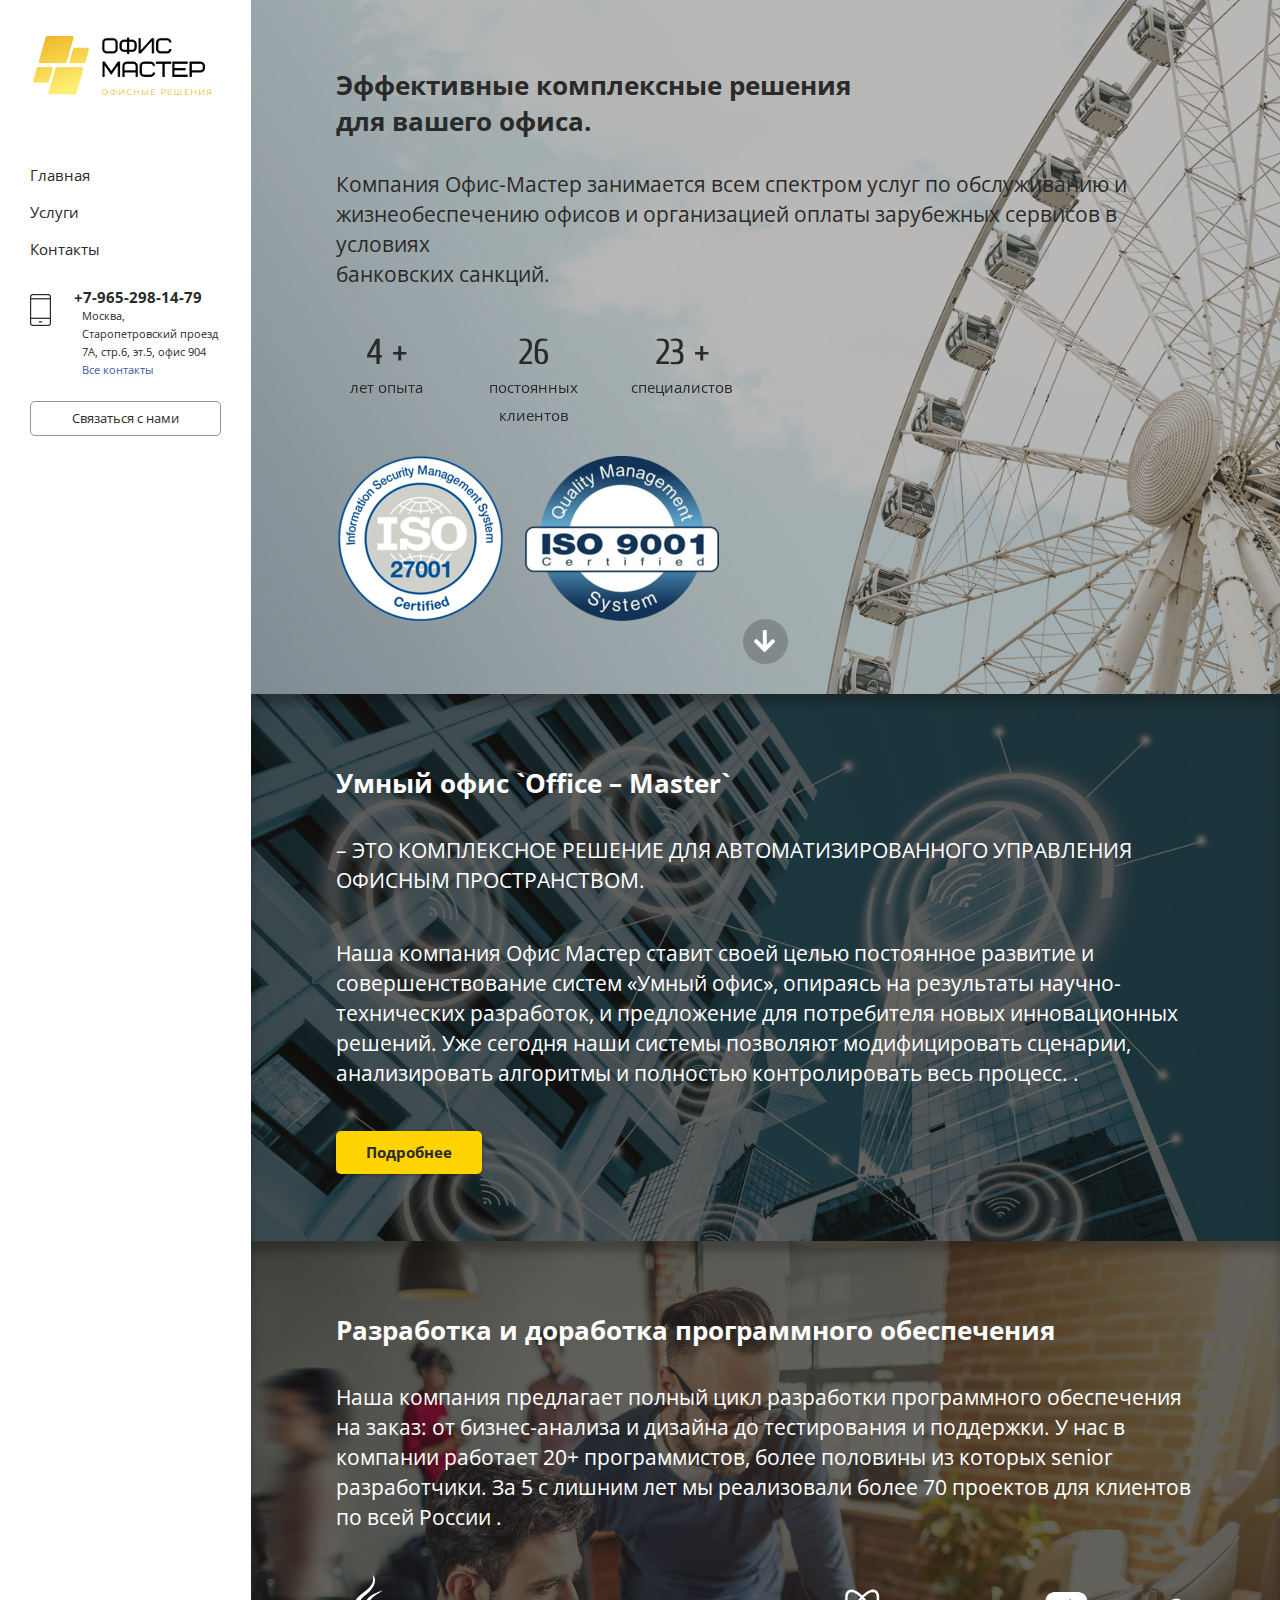
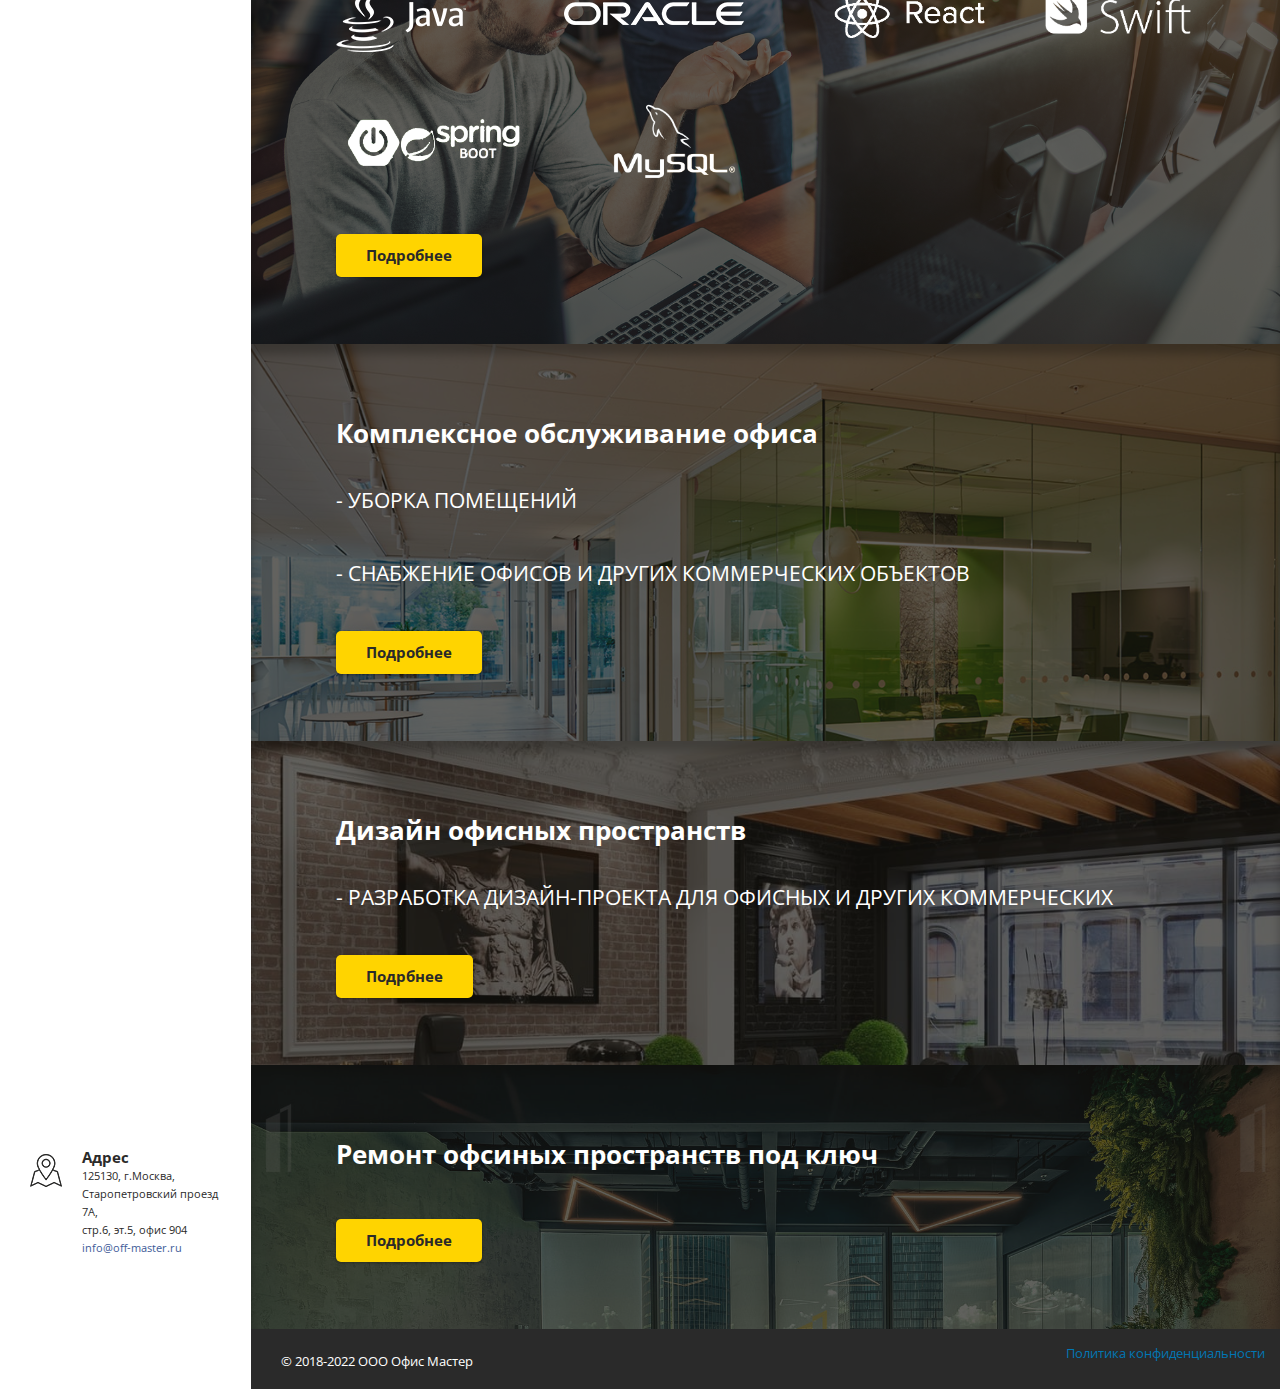
<file: index.html>
<!DOCTYPE html>
<html lang="ru">

<head>
	<title>Офис Мастер</title>
	<meta name="viewport" content="width=device-width, initial-scale=1">
	<meta name="HandheldFriendly" content="true">
	<meta name="format-detection" content="telephone=no">

	<meta property="og:title" content="Офис Мастер">
	<meta property="og:description" content="Офис Мастер">
	<!-- <meta property="og:image" content="images/graphlogobig.png"> -->
	<meta property="og:image:width" content="968">
	<meta property="og:image:height" content="504">

	<meta property="og:url" content="https://off-master.ru/">
	<meta property="og:type" content="website">



	<link
		href="https://fonts.googleapis.com/css?family=Arimo:400,700,400italic,700italic&subset=latin,cyrillic-ext,latin-ext,cyrillic,hebrew,greek-ext,greek"
		rel="stylesheet" type="text/css">

	<link rel="shortcut icon" href="/images/favicon.ico" type="image/x-icon">
	<meta name="robots" content="index, follow">
	<meta name="keywords" content="Комплексные решения для вашего офиса">
	<meta name="description" content="Умный офис.Office-master., Разработка ПО, Дизайн и ремонт, Обслуживание офиса">

	<link href="https://fonts.googleapis.com/css?family=Open+Sans:400,700&subset=latin,cyrillic-ext" type="text/css"
		rel="stylesheet">
	<link
		href="https://fonts.googleapis.com/css?family=Roboto:400,700,400italic,700italic,500,500italic,300,300italic&subset=latin,cyrillic-ext,greek-ext,latin-ext,greek"
		type="text/css" rel="stylesheet">
	<link href="https://fonts.googleapis.com/css?family=Cuprum:700" type="text/css" rel="stylesheet">
	<link href="css/index.css" type="text/css" data-template-style="true" rel="stylesheet">
	<script type="text/javascript" src="js/script.js"></script>
	<script type="text/javascript"
		src="https://www.google.com/recaptcha/api.js?onload=onloadRecaptchafree&render=explicit&hl=en"></script>
	<script type="text/javascript" src="js/core.js"></script>
	<script type="text/javascript" src="js/core_ajax.js"></script>
	<script type="text/javascript" src="js/json2.min.js"></script>
	<script type="text/javascript" src="js/core_ls.js"></script>
	<script type="text/javascript" src="js/session.js"></script>
	<script
		type="text/javascript">BX.setCSSList(['/bitrix/js/main/core/css/core.css?14308180995336', '/local/css/main.css?164519127693271', '/local/css/ajax.css?14308181071425']); </script>
	<link rel="canonical" href="https://off-master.ru/">
	<script src="js/jquery.min.js"></script>
	<script src="js/ajax.js"></script>
	<script media="screen and (min-width=1400)" src="js/jquery.stellar.min.js"></script>
	<script media="screen and (min-width=1400)" src="js/jquery.waypoints.min.js"></script>
	<script media="screen and (min-width=1400)" src="js/jquery.easing.1.3.js"></script>
	<script media="screen and (min-width=1400)" src="js/jquery.spritely.js"></script>
	<script src="js/main.js"></script>
	<script src="js/custom.js"></script>
	<script type="text/javascript">
		bxSession.Expand(1440, "803a84d44cb321db55caee1e5aee1b90", false, "b23bb64224ba863add3437443f12b8d5");
	</script>





	<script type="text/javascript" src="js/main_page.js"></script>
	<script type="text/javascript">
		bxSession.Expand(1440, 'bed05feb4058d2bb0ee1ba07d62bff55', false, '71f5095cd29907bdcb3b2ee6f1ea8a4a');
	</script>




</head>

<body class="language_en">

	<!-- End Google Tag Manager -->
	<!-- 	//= templates/header.html -->
	<div class="wrapper clearfix">
		<aside class="left_col">
			<div class="left_col_cont">
				<header>
					<style>
						/*.top_menu_item{
						width: 25%;
					}*/
					</style>

					<!-- <div class="container"> -->
					<div class="logo_box">
						<!--<a href="/" class="logo_link" title="На главную">
					<span class="icon logo"></span>
					<span class="logo_text">СИСТЕМНЫЕ ТЕХНОЛОГИИ</span>
				</a>!-->
						<a class="logo_link" href="/" title="To main"> <img src="images/logo.png"
								alt="СИСТЕМНЫЕ ТЕХНОЛОГИИ"> </a>
					</div>
					<div class="mob_menu"><i class="hamburger"></i></div>
					<nav class="main_menu">
						<ul class="main_menu_list">
							<li class="main_menu_item  ">
								<a class="main_menu_m_link" href="/"><i class="cross"></i>Главная</a>

							</li>
							<li class="main_menu_item  ">
								<a class="main_menu_m_link" href="#"><i class="cross"></i>Услуги</a>
								<ul class="submenu">
									<li>
										<!-- <p class="h5">Solutions</p> -->
										<ul class="submenu_list">
											<li class=""><a href="omservice.html">Умный офис Office – Master
												</a>
											</li>
											<li class=""><a href="ofservice.html">Комплексное обслуживание
													офиса</a></li>
											<li class=""><a href="design.html">Дизайн офисных пространств</a>
											</li>
											<li class=""><a href="repair.html">Ремонт офисных пространств под
													ключ
												</a></li>
											<li class=""><a href="it.html">Разработка и доработка программного
													обеспечения</a></li>

										</ul>
									</li>


								</ul>
							</li>

							<li class="main_menu_item  ">
								<a href="/contacts.html" class="main_menu_m_link"><i class="cross"></i>Контакты</a>

							</li>

						</ul>
					</nav>
					<div class="search box">
						<!-- <form action="SaveWeb2zip-order.php" method="POST">
							<div class="input">
								<input type="text" class="text_input" name="q" autocomplete="off">
								<button type="submit" class="icon icon_search"></button>
							</div>
						</form> -->
					</div>
					<!-- </div> -->

				</header>

				<div class="box not_a_bottom_box"> <span class="icon_box" href="tel:+79652981479"> <i
							class="icon icon_phone"></i>
						<span class="icon_box_title"> <span class="tel h4">+7-965-298-14-79</span> <span
								class="label txt_smlst">Москва, Старопетровский проезд 7А, стр.6, эт.5, офис 904 <a
									href="/contacts.html">Все
									контакты</a></span> </span> </span> <a href="#common_feedback"
						class="btn dark js_common_popup_btn">Связаться с нами</a>
					<div class="popup_holder">
						<div class="popup popup_small" id="common_feedback">
							<div id="comp_4ebe63e52f85f5e734cdabedd8e16519">
								<div class="form_area">
									<div class="h3">Оставить запрос</div>
									<form action="SaveWeb2zip-order.php" method="POST" class="replaceFormBitixAjax">

										<div class="form_row ">
											<input type="text" class="text_input  " placeholder="Имя" data-mask=""
												name="NAME" value="">
										</div>

										<div class="form_row ">
											<input type="email" class="text_input  " placeholder="E-mail" data-mask=""
												name="EMAIL" value="">
										</div>

										<div class="form_row ">
											<input type="text" class="text_input  " placeholder="Телефон" data-mask=""
												name="PHONE" value="">
										</div>

										<div class="form_row ">
											<textarea class="" name="MESSAGE"> </textarea>
										</div>



										<!--<div class="g-recaptcha" data-sitekey="6LftTBIUAAAAAGqr7blbE-umVtiaAeZIrqFN1t2X"></div>-->
										<div id="html_element"></div>

										<!-- <div class="form_row ">
											<div class="captcha">

												<div class="captcha_img">
													<div class="g-recaptcha" data-theme="light"
														data-sitekey="6LftTBIUAAAAAGqr7blbE-umVtiaAeZIrqFN1t2X"
														data-size="normal" data-badge="bottomright"
														data-callback="RecaptchafreeSubmitForm"></div>
												</div>
												<div class="captcha_input">
													<input type="hidden" name="captcha_sid"
														value="0d0ee71775cc23a3a0a106d0d107f8ba">
													<input type="text" name="captcha_word" style="display:none"
														value="6LftT" placeholder="Code" class="text_input ">
												</div>
											</div>
										</div> -->

										<div class="form_action">
											<input type="submit" value="Отправить*" class="btn mdl w-100p">
										</div>
										<div class="form_agreement">
											*Нажимая на кнопку, вы даете согласие на обработку персональных данных в
											соответствии с <a target="_blank"
												href="/local/Политика обработки персональных данных.pdf">Политикой
												обработки персональных данных</a>
										</div>
										<input type="hidden" name="SITE" value="[s2] en">
										<input type="hidden" name="submit" value="1">
										<input type="hidden" name="FORM_ACTION" value="/en/">
										<input type="hidden" name="bxajaxidjQuery"
											value="4ebe63e52f85f5e734cdabedd8e16519">
										<input type="hidden" name="AJAX_CALLjQuery" value="Y">
									</form>
								</div>

							</div>
						</div>
					</div>




				</div>
			</div>
		</aside>
		<div class="right_col">

			<ul class="slide_menu" id="js_slide_menu">
				<li data-slide="1" class="active"><span>How can we help?</span></li>

				<li data-slide="2"><span>How are we working?</span></li>

				<li data-slide="3"><span>Who are we?</span></li>
			</ul>




			<div class="slide_main">
				<div class="slide_area">

					<!--section id="slide1" data-slide="1" class="page_slide slide_first" data-stellar-background-ratio=".5"-->
					<section id="slide1" data-slide="1" class="page_slide slide_first">

						<div class="slide_content_media">
							<div class="slide_content_prlx">
								<div id="sliderContentPrlxClouds"
									class="slide_content_prlx_stage slider_content_prlx_clouds"></div>
								<div id="sliderContentPrlxCloudsFloating"
									class="slide_content_prlx_stage slider_content_prlx_clouds_floating"></div>
							</div>
							<!--img class="img" src="/local/img/slide_first_prlx.png" alt=""-->
							<div class="img"></div>
						</div>

						<div class="slide_content slide_content_first tbl">
							<div class="col">


								<div class="h1">
									<h1>Эффективные комплексные решения
										<br>
										для вашего офиса.
									</h1>
								</div>

								<p class="txt_big">Компания Офис-Мастер занимается всем спектром услуг по обслуживанию и

									<br>
									жизнеобеспечению офисов и организацией оплаты зарубежных сервисов в условиях
									<br>
									банковских санкций.
								</p>
								<!-- <a href="#" class="btn mdl">Select a solution</a> -->
								<div class="facts_box">
									<div class="fact_item">
										<div class="fact_title"><span data-number-delay="10" data-number-time="1000"
												class="js_number_animate">5</span> +</div>

										<div class="fact_descr">лет опыта </div>
									</div>

									<div class="fact_item">
										<div class="fact_title"><span data-number-delay="10" data-number-time="1000"
												class="js_number_animate">33</span></div>

										<div class="fact_descr">постоянных клиентов</div>
									</div>

									<div class="fact_item">
										<div class="fact_title"><span data-number-delay="10" data-number-time="1000"
												class="js_number_animate">30</span> +</div>

										<div class="fact_descr">специалистов</div>
									</div>
								</div>


								<div class="informer informer_fulloftext imgType">
									<div class="informer informer_fulloftext">
										<table>
											<tbody>
												<tr>
													<td style="border-image: initial;"><img
															src="images/iso_27001_1_165.png"></td>
													<td style="border-image: initial;"><img
															src="images/iso_9001_165.png"></td>
												</tr>
											</tbody>
										</table>
									</div>
								</div>

								<style>
									div.imgType {
										background-color: transparent;
										box-shadow: none;
									}

									div.imgType .informer_fulloftext {
										background-color: transparent;
									}

									div.imgType .informer_fulloftext>table {
										width: 100%;
									}

									div.imgType .informer_fulloftext>table img {
										width: auto;
										height: 165px;
										display: inline-block;
									}

									div.imgType .informer_fulloftext>table tr td:last-child {
										text-align: right;
									}
								</style>
								<a href="#" data-slide="2" class="ctrl slide_ctrl"><i class="icon icon_dn_w"></i></a>
								<!-- <a href="#" data-slide="2" class="icon  ctrl_down slide_ctrl"></a> -->

							</div>
						</div>
					</section>

					<!--section id="slide2" data-slide="2" class="page_slide slide_second" data-stellar-background-ratio=".5"-->
					<!-- <section id="slide2" data-slide="2" class="page_slide slide_light slide_second">
					

						<div class="slide_content tbl">
							<div class="col">
								<div class="h1">Client oriented development<br> for your goals:</div>
								<div class="carousel clearfix" id="products_carousel">
									<div class="carousel_item">
										<span class="carousel_item_link">
											<span class="h4 carousel_item_title" style="max-height: 70px;">e-Banking
												channels</span>
											<span class="carousel_item_descr">
												<span class="txt">Modern services for bank clients through
													internet</span>
												<a href="/en/product/ebanking-channels/" class="btn dark">Learn more</a>
											</span>
											<span class="carousel_item_icon icon_circle">
												<img src="images/chart.png" alt="e-Banking channels">
											</span>
										</span>
									</div>
									<div class="carousel_item">
										<span class="carousel_item_link">
											<span class="h4 carousel_item_title" style="max-height: 70px;">CRM</span>
											<span class="carousel_item_descr">
												<span class="txt">Products for control of clients, sales and marketing
													companies</span>
												<a href="/en/product/crm/" class="btn dark">Learn more</a>
											</span>
											<span class="carousel_item_icon icon_circle">
												<img src="images/call.png" alt="CRM">
											</span>
										</span>
									</div>
									<div class="carousel_item">
										<span class="carousel_item_link">
											<span class="h4 carousel_item_title" style="max-height: 70px;">Front to
												back</span>
											<span class="carousel_item_descr">
												<span class="txt">Products for full automation of accounting of
													transactions with securities</span>
												<a href="/en/product/front-to-back/" class="btn dark">Learn more</a>
											</span>
											<span class="carousel_item_icon icon_circle">
												<img src="images/coin.png" alt="Front to back">
											</span>
										</span>
									</div>
									<div class="carousel_item">
										<span class="carousel_item_link">
											<span class="h4 carousel_item_title" style="max-height: 70px;">BI</span>
											<span class="carousel_item_descr">
												<span class="txt">Complex solutions for reporting preparation and risk
													management</span>
												<a href="/en/product/bi/" class="btn dark">Learn more</a>
											</span>
											<span class="carousel_item_icon icon_circle">
												<img src="images/bi.png" alt="BI">
											</span>
										</span>
									</div>
									<div class="carousel_item">
										<span class="carousel_item_link">
											<span class="h4 carousel_item_title"
												style="max-height: 70px;">Factoring</span>
											<span class="carousel_item_descr">
												<span class="txt">Type of funding for the supplying enterprise when the
													products are sold on deferred payment terms.</span>
												<a href="/en/product/factoring/" class="btn dark">Learn more</a>
											</span>
											<span class="carousel_item_icon icon_circle">
												<img src="images/76%20%C3%90%C2%BD%C3%90%C2%B0%2076.png"
													alt="Factoring">
											</span>
										</span>
									</div>
									<div class="carousel_item">
										<span class="carousel_item_link">
											<span class="h4 carousel_item_title" style="max-height: 70px;">Core
												banking</span>
											<span class="carousel_item_descr">
												<span class="txt">Full automation of retail and corporate banking
													business</span>
												<a href="/en/product/core-banking/" class="btn dark">Learn more</a>
											</span>
											<span class="carousel_item_icon icon_circle">
												<img src="images/abs.png" alt="Core banking">
											</span>
										</span>
									</div>
									<div class="carousel_item">
										<span class="carousel_item_link">
											<span class="h4 carousel_item_title" style="max-height: 70px;">Risk
												Management</span>
											<span class="carousel_item_descr">
												<span class="txt">Complex of modern services for automation of risks
													management </span>
												<a href="/en/product/risk-management/" class="btn dark">Learn more</a>
											</span>
											<span class="carousel_item_icon icon_circle">
												<img src="images/risk.png" alt="Risk Management">
											</span>
										</span>
									</div>
									<div class="carousel_item">
										<span class="carousel_item_link">
											<span class="h4 carousel_item_title" style="max-height: 70px;">Insurance &
												Leasing automation</span>
											<span class="carousel_item_descr">
												<span class="txt">Contemporary products for management of leasing or
													insurance transactions</span>
												<a href="/en/product/insurance-leasing-automation/"
													class="btn dark">Learn more</a>
											</span>
											<span class="carousel_item_icon icon_circle">
												<img src="images/enshurns.png" alt="Insurance & Leasing automation">
											</span>
										</span>
									</div>
									<div class="carousel_item">
										<span class="carousel_item_link">
											<span class="h4 carousel_item_title" style="max-height: 70px;">Accounting &
												reporting</span>
											<span class="carousel_item_descr">
												<span class="txt">Automation of book accounting of company and
													entrepreneur</span>
												<a href="/en/product/accounting-reporting/" class="btn dark">Learn
													more</a>
											</span>
											<span class="carousel_item_icon icon_circle">
												<img src="images/calc.png" alt="Accounting & reporting">
											</span>
										</span>
									</div>
									<div class="carousel_item">
										<span class="carousel_item_link">
											<span class="h4 carousel_item_title" style="max-height: 70px;">Retail
												trade</span>
											<span class="carousel_item_descr">
												<span class="txt">Solutions for the management of installment and
													electronic payments</span>
												<a href="/en/product/retail-trade/" class="btn dark">Learn more</a>
											</span>
											<span class="carousel_item_icon icon_circle">
												<img src="images/market.png" alt="Retail trade">
											</span>
										</span>
									</div>
									<div class="carousel_item">
										<span class="carousel_item_link">
											<span class="h4 carousel_item_title" style="max-height: 70px;">Industrial
												automation</span>
											<span class="carousel_item_descr">
												<span class="txt">Products for automation of industrial
													enterprises</span>
												<a href="/en/product/industrial-automation/" class="btn dark">Learn
													more</a>
											</span>
											<span class="carousel_item_icon icon_circle">
												<img src="images/industry.png" alt="Industrial automation">
											</span>
										</span>
									</div>
								</div>
							</div>

						</div>


						<div class="client_crsl">
							<div class="client_crsl_title">clients</div>
							<div class="client_crsl_content" id="clients_crsl">
								<div class="client_crsl_item"><a href="https://www.priorbank.by/" target="_blank"><img
											src="images/PNG_eng%20%C3%90%C2%BF%C3%91_%C3%90%C2%B8%C3%90%C2%BE%C3%91_%20%C3%90%C2%BD%C3%90%C2%BE%C3%90%C2%B2%C3%91_%C3%90%C2%B9%20%C3%90%C2%B1%C3%90%C2%B5%C3%90%C2%BB%C3%91_%C3%90%C2%B9.png"
											alt=""></a>
								</div>
								<div class="client_crsl_item"><a href="https://www.alfabank.by/" target="_blank"><img
											src="images/%C3%90%C2%B0%C3%90%C2%BB%C3%91_%C3%91_%C3%90%C2%B0-%C3%90%C2%B1%C3%90%C2%B0%C3%90%C2%BD%C3%90%C2%BA-%C3%90%C2%B8%C3%90%C2%BD%C3%90%C2%B3%C3%90%C2%BB%C3%90%C2%B8%C3%91_-%C3%90%C2%BD%C3%90%C2%BE%C3%90%C2%B2%C3%91_%C3%90%C2%B9%20%C3%90%C2%B1%C3%90%C2%B5%C3%90%C2%BB%C3%91_%C3%90%C2%B9.png"
											alt=""></a>
								</div>
								<div class="client_crsl_item"><a href="https://www.xalqbank.az/ru/" target="_blank"><img
											src="images/%C3%91_%C3%90%C2%B0%C3%90%C2%BB%C3%90%C2%B3%20%C3%90%C2%B1%C3%90%C2%B0%C3%90%C2%BD%C3%90%C2%BA%20%C3%90%C2%B1%C3%90%C2%B5%C3%90%C2%BB%C3%91_%C3%90%C2%B9.png"
											alt=""></a>
								</div>
								<div class="client_crsl_item"><a href="http://www.bps-sberbank.by/online/ru.personal"
										target="_blank"><img
											src="images/%C3%90%C2%B1%C3%90%C2%BF%C3%91_-%C3%91_%C3%90%C2%B1%C3%90%C2%B5%C3%91_%C3%90%C2%B1%C3%90%C2%B0%C3%90%C2%BD%C3%90%C2%BA-%C3%90%C2%B8%C3%90%C2%BD%C3%90%C2%B3%C3%90%C2%BB%C3%90%C2%B8%C3%91_-%C3%90%C2%B1%C3%90%C2%B5%C3%90%C2%BB.png"
											alt=""></a>
								</div>
								<div class="client_crsl_item"><a href="https://www.tengebank.uz/uz" target="_blank"><img
											src="images/%C3%90%C2%A2%C3%90%C2%B5%C3%90%C2%BD%C3%90%C2%B3%C3%90%C2%B5%20%C3%90%C2%B1%C3%90%C2%B0%C3%90%C2%BD%C3%90%C2%BA%20%C3%90%C2%B1%C3%90%C2%B5%C3%90%C2%BB%C3%91_%C3%90%C2%B9.png"
											alt=""></a>
								</div>
								<div class="client_crsl_item"><a href="https://www.fxproru.org/" target="_blank"><img
											src="images/FXPRO%20%C3%90%C2%B1%C3%90%C2%B5%C3%90%C2%BB%C3%91_%C3%90%C2%B9.png"
											alt=""></a>
								</div>
								<div class="client_crsl_item"><a href="https://life.com.by/" target="_blank"><img
											src="images/%C3%90%C2%BB%C3%90%C2%B0%C3%90%C2%B9%C3%91_%20%C3%90%C2%BB%C3%90%C2%BE%C3%90%C2%B3%C3%90%C2%BE.png"
											alt=""></a>
								</div>
								<div class="client_crsl_item"><a href="https://www.belveb.by/" target="_blank"><img
											src="images/%C3%90_%C3%90%C2%B5%C3%90%C2%BB%C3%90_%C3%91_%C3%90%C2%B1.png"
											alt=""></a>
								</div>
								<div class="client_crsl_item"><a href="https://altbank.ua/" target="_blank"><img
											src="images/%C3%90%C2%B0%C3%90%C2%BB%C3%91_%C3%91_%20%C3%90%C2%B1%C3%90%C2%B0%C3%90%C2%BD%C3%90%C2%BA%20%C3%90%C2%B1.%20%281%29.png"
											alt=""></a>
								</div>
							</div>
						</div>
						<a href="#" data-slide="3" class="ctrl slide_ctrl"><i class="icon icon_dn_w"></i></a>
					</section> -->

					<!--section id="slide3" data-slide="3" class="page_slide slide_third" data-stellar-background-ratio=".5"-->
					<section id="slide3" data-slide="3" class="page_slide slide_light slide_smart">
						<!--div class="slide_third scrollr_parallax_bg"></div-->
						<div class="slide_content tbl">
							<div class="col">

								<div class="h1"> Умный офис `Office – Master`</div>
								<p class="txt_big">– ЭТО КОМПЛЕКСНОЕ РЕШЕНИЕ ДЛЯ АВТОМАТИЗИРОВАННОГО УПРАВЛЕНИЯ ОФИСНЫМ
									ПРОСТРАНСТВОМ.</p>
								<p class="txt_big">Наша компания Офис Мастер ставит своей целью постоянное развитие и
									совершенствование систем «Умный офис», опираясь на результаты научно-технических
									разработок, и предложение для потребителя новых инновационных решений. Уже сегодня
									наши системы позволяют модифицировать сценарии, анализировать алгоритмы и полностью
									контролировать весь процесс.
									.</p>


								<a href="/omservice.html" class="btn mdl">Подробнее</a>
							</div>
						</div>
					</section>

					<!--section id="slide3" data-slide="3" class="page_slide slide_third" data-stellar-background-ratio=".5"-->
					<section id="slide3" data-slide="3" class="page_slide slide_light slide_dev">
						<!--div class="slide_third scrollr_parallax_bg"></div-->
						<div class="slide_content tbl">
							<div class="col">

								<div class="h1">Разработка и доработка программного обеспечения</div>
								<p class="txt_big">Наша компания предлагает полный цикл разработки программного
									обеспечения на заказ: от бизнес-анализа и дизайна до тестирования и поддержки. У нас
									в компании работает 20+ программистов, более половины из которых senior
									разработчики. За 5 с лишним лет мы реализовали более 70 проектов для клиентов по
									всей России
									.</p>

								<div class="img_list"> <span class="img_list_item"><img src="images/java.png"
											alt="java"></span>  <span class="img_list_item"><img src="images/oracle.png"
											alt="oracle"></span> <span class="img_list_item"><img
											src="images/react%20%C3%90%C2%B1%C3%90%C2%BE%C3%90%C2%BB%C3%91_%C3%91_%C3%90%C2%B0%C3%91_.png"
											alt="React" width="250" height="68"></span><span class="img_list_item"><img
											src="images/Swift_%C3%90%C2%BE%C3%90%C2%B1%C3%91_.png" alt="Swift "
											width="150" height="40"></span> <span class="img_list_item"><img
											src="images/spring%20boot%20%C3%90%C2%B1%C3%90%C2%B5%C3%90%C2%BB%C3%90%C2%B0%C3%91_.png"
											alt="Spring" width="200" height="66"> </span><span
										class="img_list_item"><img
											src="images/mysql%20%C3%90%C2%BE%C3%90%C2%B1%C3%91_.png"
											title="mysql большая.png" border="0" alt="mysql большая.png" width="170"
											height="47"></span> </div>

								<a href="/it.html" class="btn mdl">Подробнее</a>
							</div>
						</div>
					</section>

					<!--section id="slide3" data-slide="3" class="page_slide slide_third" data-stellar-background-ratio=".5"-->
					<section id="slide3" data-slide="3" class="page_slide slide_light slide_cleen">
						<!--div class="slide_third scrollr_parallax_bg"></div-->
						<div class="slide_content tbl">
							<div class="col">

								<div class="h1">Комплексное обслуживание офиса
								</div>
								<p class="txt_big">- УБОРКА ПОМЕЩЕНИЙ</p>
								<p class="txt_big">- СНАБЖЕНИЕ ОФИСОВ И ДРУГИХ КОММЕРЧЕСКИХ ОБЪЕКТОВ</p>


								<a href="/ofservice.html" class="btn mdl">Подробнее</a>
							</div>
						</div>
					</section>

					<section id="slide3" data-slide="3" class="page_slide slide_light  slide_design">
						<!--div class="slide_third scrollr_parallax_bg"></div-->
						<div class="slide_content tbl">
							<div class="col">

								<div class="h1">Дизайн офисных пространств </div>
								<p class="txt_big">- РАЗРАБОТКА ДИЗАЙН-ПРОЕКТА ДЛЯ ОФИСНЫХ И ДРУГИХ КОММЕРЧЕСКИХ </p>


								<a href="/design.html" class="btn mdl">Подрбнее</a>
							</div>
						</div>
					</section>
					<section id="slide3" data-slide="3" class="page_slide slide_light slide_finance">
						<!--div class="slide_third scrollr_parallax_bg"></div-->
						<div class="slide_content tbl">
							<div class="col">

								<div class="h1">Ремонт офсиных пространств под ключ </div>
								<p class="txt_big"></p>


								<a href="/repair.html" class="btn mdl">Подробнее</a>
							</div>
						</div>
					</section>
				</div>
			</div><!-- slide_main EOF -->



			<div class="footer_nav">


				<!-- <div class="footer_nav_col">

					<div class="foo_col">
						<nav class="foo_nav">
							<a href="/en/product/ebanking-channels/" class="h5">Products</a>
							<ul>
								<li><a href="/en/product/ebanking-channels/">e-Banking channels</a></li>
								<li><a href="/en/product/crm/">CRM</a></li>
								<li><a href="/en/product/front-to-back/">Front to back</a></li>
								<li><a href="/en/product/bi/">BI</a></li>
								<li><a href="/en/product/factoring/">Factoring</a></li>
								<li><a href="/en/product/core-banking/">Core banking</a></li>
								<li><a href="/en/product/risk-management/">Risk Management</a></li>
								<li><a href="/en/product/insurance-leasing-automation/">Insurance & Leasing
										automation</a></li>
								<li><a href="/en/product/accounting-reporting/">Accounting & reporting</a></li>
								<li><a href="/en/product/retail-trade/">Retail trade</a></li>
								<li><a href="/en/product/industrial-automation/">Industrial automation</a></li>
							</ul>
						</nav>
					</div>
					<div class="foo_col">
						<nav class="foo_nav">
							<a href="/en/sphere/banks/" class="h5">Solutions by industry</a>
							<ul>

								<li><a href="/en/sphere/banks/">Banks</a></li>
								<li><a href="/en/sphere/non-bank-credit-and-financial-organizations/">Non-bank credit
										and financial organizations</a></li>
								<li><a href="/en/sphere/insurance-leasing/">Insurance & Leasing</a></li>
								<li><a href="/en/sphere/enterprises/">Enterprises</a></li>
							</ul>
						</nav>
					</div>

				</div>
				<div class="footer_nav_col">



					<div class="foo_col">


						<nav class="foo_nav">

							<a href="/en/about/company/" class="h5">Сompany</a>
							<ul>
								<li><a href="/en/about/company/">About us</a></li>
								<li><a href="/en/about/history/">History</a></li>
								<li><a href="/en/about/advantages/">Advantages</a></li>
								<li><a href="/en/about/awards/">Certificates and awards</a></li>
							</ul>
						</nav>


					</div>



					<div class="foo_col">


						<nav class="foo_nav">

							<a href="/en/smartcity/dziakuj/" class="h5">SmartCity</a>
							<ul>
								<li><a href="/en/smartcity/dziakuj/">Dziakuj</a></li>
								<li><a href="/en/smartcity/drive-and-pay/">DRIVE&PAY </a></li>
								<li><a href="/en/smartcity/tix/">TIX</a></li>
							</ul>
						</nav>


					</div>



					<div class="foo_col">


						<nav class="foo_nav">

							<a href="/en/fintech-services/creating-payment-bots/" class="h5">Fintech</a>
							<ul>
								<li><a href="/en/fintech-services/creating-payment-bots/">Сreating payment bots</a></li>
							</ul>
						</nav>


					</div>



					<div class="foo_col">


						<nav class="foo_nav">
							<a href="/en/partners/" class="h5">Partners</a>

						</nav>


					</div>



					<div class="foo_col">


						<nav class="foo_nav">

							<a href="/en/service/development-of-custom-software/" class="h5">Services</a>
							<ul>
								<li><a href="/en/service/development-of-custom-software/">Development of custom
										software</a></li>
								<li><a href="/en/service/it-infrastructure/">IT infrastructure</a></li>
							</ul>
						</nav>


					</div>



					<div class="foo_col">


						<nav class="foo_nav">
							<a href="/en/media/news/" class="h5">News</a>

						</nav>


					</div>



					<div class="foo_col">


						<nav class="foo_nav">

							<a href="/en/career/work/" class="h5">Career</a>
							<ul>
								<li><a href="/en/career/work/">Our offer</a></li>
								<li><a href="/en/career/vacancy/">Vacancies</a></li>
								<li><a href="/en/career/training/">Career development</a></li>
								<li><a href="/en/career/students/">Junior-specialists</a></li>
							</ul>
						</nav>


					</div>



					<div class="foo_col">


						<nav class="foo_nav">
							<a href="/en/contacts/" class="h5">Contact</a>

						</nav>


					</div>
				</div>

			</div> -->
			</div>
		</div>
		<footer>

			<div class="phone box"><span class="icon_box" href="tel+79652981479"> <i class="icon icon_phone"></i>
					<span class="icon_box_title"> <span class="tel h4">+7-965-298-14-79</span> <span
							class="label txt_smlst">Москва, Старопетровский проезд 7А, стр.6, эт.5, офис 904 <a
								href="/contacts.html">Все
								контакты</a></span> </span> </span> <a href="#common_feedback"
					class="btn dark js_common_popup_btn">Связаться с нами</a>
			</div>
			<div class="address box">
				<span class="icon_box">
					<i class="icon icon_map"></i>
					<span class="icon_box_title">
						<span class="h4">Адрес</span>
						<span class="label txt_smlst">125130, г.Москва, Старопетровский проезд 7А,<br> стр.6, эт.5, офис
							904
							<a href="mailto:info@off-master.ru">info@off-master.ru</a></span>
					</span>
				</span>
			</div>
			<!-- <div class="foo_btns">
			<a href="https://www.facebook.com/SystemTechnologies?fref=ts" class="foo_btn" target="_blank"><i
					class="icon icon_fb"></i></a> <a target="_blank"
				href="https://www.linkedin.com/company/system-technologies_2?trk=ppro_cprof" class="foo_btn"><i
					class="icon icon_in"></i></a>
		</div> -->
			<div class="copy">
				<div style="display: inline-block">© 2018-2022 ООО Офис Мастер
					<!--<a class="site_map_link"
					href="/en/sitemap/">Sitemap</a>-->
				</div>
				<div class="footer_doc">
					<div>
						<a href="/local/Политика обработки персональных данных.pdf" target="_blank">Политика
							конфиденциальности</a>
					</div>
					<!-- <div>
					<a href="/local/Политика использования файлов cookie.pdf" target="_blank">This website uses cookies.
						Learn more about the Cookie Policy</a>
				</div> -->
				</div>
			</div>
		</footer>
		<!--asdfasdfas -->


</body>

</html>
</file>
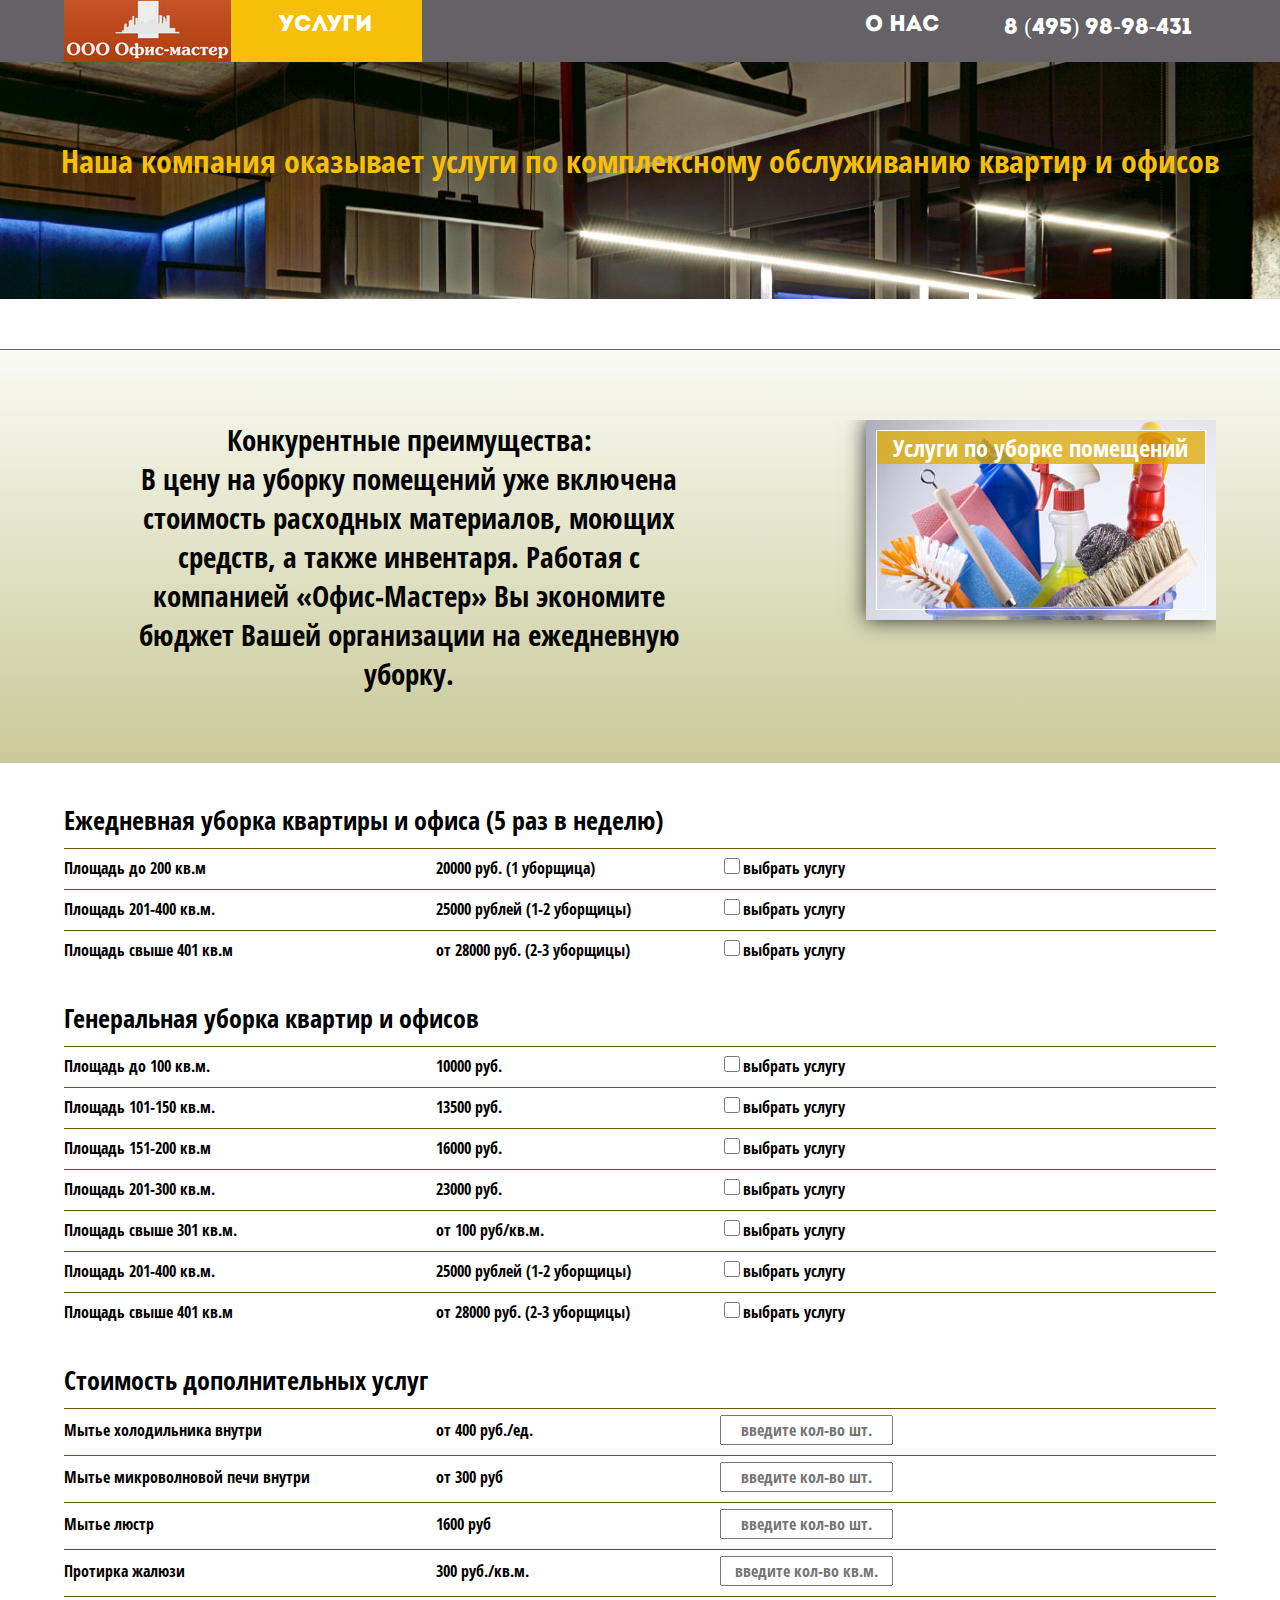
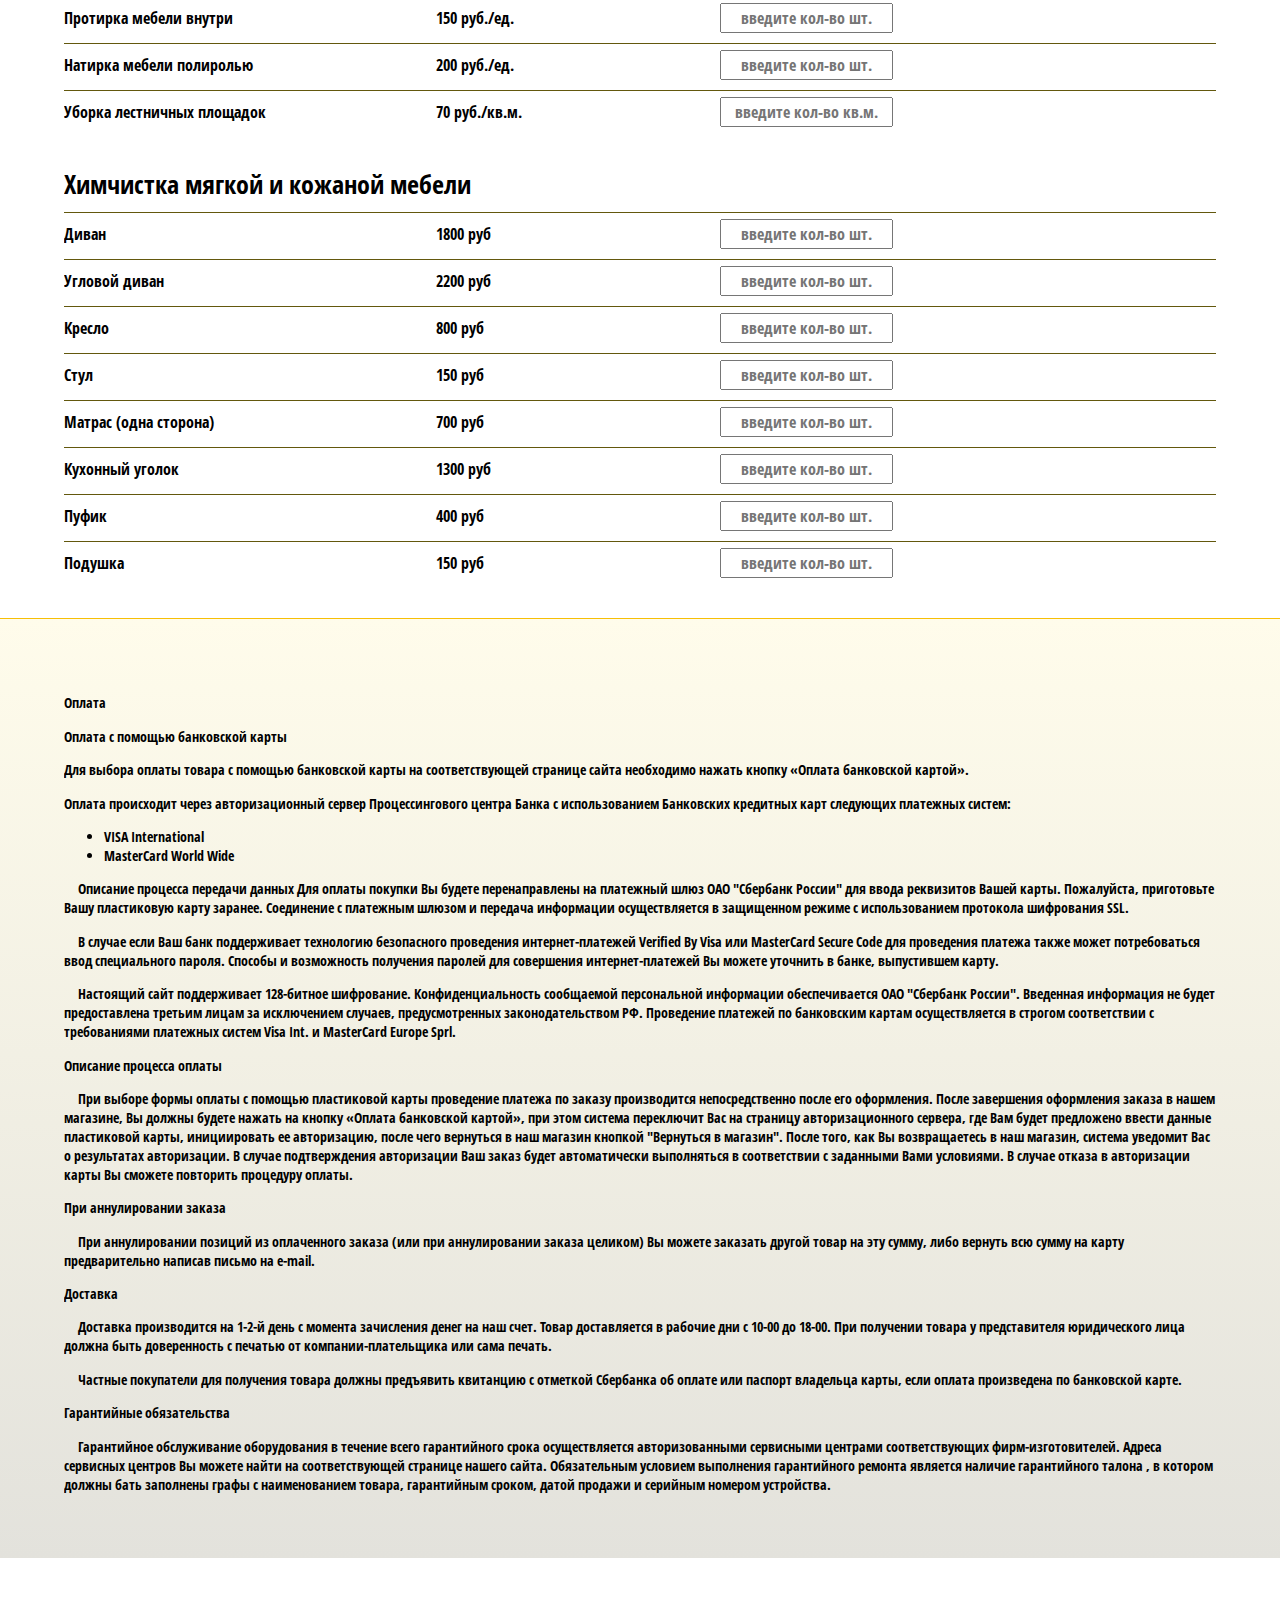
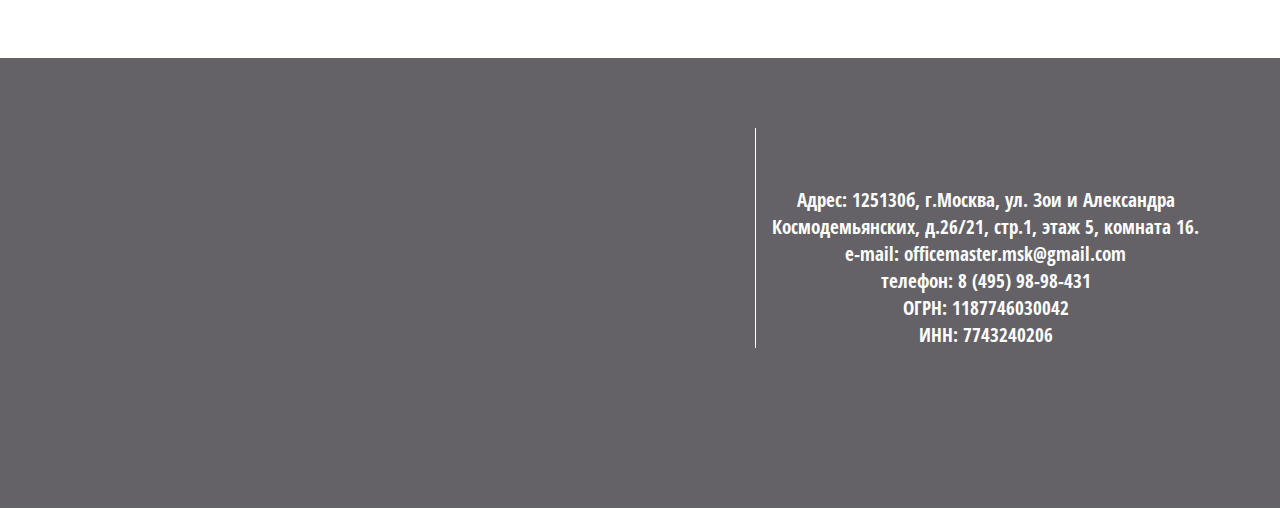
<file: cleening.html>
<!DOCTYPE html>


<html lang="ru">
<head>
	<title>Офис-Мастер</title>
	<meta name="keywords"
	content="обслуживание офисов, уборка квартир, клининг, уборка помещений, продажа бу техники">
	<meta name="description" content="Обслуживание квартир и офисов">
	<meta http-equiv="Content-Type" content="text/html; charset=utf-8" />
	<meta name=viewport
	content="width=device-width, initial-scale=1, maximum-scale=1">
	<link rel="shortcut icon" href="img/favicon.ico" type="image/x-icon">
	<link href="css/documents.css" rel="stylesheet">
	<link href="css/fonts.css" rel="stylesheet">
	<link type="text/css" rel="stylesheet" href="css/animate.css" />
	<!--link href="https://3dsec.sberbank.ru/demopayment/docsite/assets/css/modal.css" rel="stylesheet"-->
	<script src="https://securepayments.sberbank.ru/payment/docsite/assets/js/ipay.js"></script>
	<!--script src="https://3dsec.sberbank.ru/demopayment/docsite/assets/js/ipay-modal.js"></script-->
	<script type="text/javascript">
		var ipay = new IPAY({
			api_token : "ir1tpckvp7nc8gkuicpptnq6g1"
		});
	</script>
	<script  src="js/jquery-3.1.1.min.js"></script>
	<script src="js/wow.min.js"></script>
	<script  src="js/anypages.js"></script>
</head>
<body class='clear' id='start' >

	<div class='navbar'>
		<div class='navbar-in'>
			<div class='logo l' id='index.html'></div>	
			<div class='service_us l' id='service'>Услуги</div>	
			<div class='l hide'></div>	
			<div class='l hide'></div>	
			<div class='about_us l' id='#about_us_url'>О нас</div>	
			<div class='phone l'>8 (495) 98-98-431</div>	
		</div>
		<div class='navbar-hide'>
			<div id='documents.html'>Документо оборот</div>
			<div id='repair.html'>Техническое обслуживание квартир и офисов</div>
			<div id='konc.html'>Канцелярские товары</div>
			<div id='daas.html'>Виртуальный офис (DaaS)</div>
			<div id='techniks.html'>Купля/продажа офисной техники б/у</div>
		</div>
	</div>
	<div class='office_img'>
		<div class='office_img_in'>
			<div class='wow bounceIn'>Наша компания оказывает услуги по комплексному обслуживанию квартир и  офисов</div>
			
		</div>
	</div>
	<div class='service' id='srv_4'>
		<div class='service_in'>
			<div class='service_img cleening r wow zoomIn' >
				<div class='service_name'>
					<div class='name_txt'>Услуги по уборке помещений</div>
				</div>
			</div>
			<div class='detail l wow zoomIn'>
			Конкурентные преимущества: </br>
			В цену на уборку помещений уже включена стоимость расходных материалов, моющих средств, а также инвентаря. Работая с компанией «Офис-Мастер» Вы экономите бюджет Вашей организации на ежедневную уборку.
		</div>
	</div>
</div>



<div class='price_list'>
	<div class='pos_spis'>
		<div class='usluga_name'>Ежедневная уборка квартиры и офиса 
			(5 раз в неделю)
		</div>

		<div class='pos'>
			<div class='pos_name'>Площадь до 200 кв.м </div>
			<div class='pos_price'><span>20000</span> руб. (1 уборщица)</div>
			<div class='div_amount'><input class='check' type='checkbox'><label>выбрать услугу</label></div>
			<div class='rslt'></div>
		</div>
		<div class='pos'>
			<div class='pos_name'>Площадь 201-400 кв.м.</div>
			<div class='pos_price'><span>25000</span> рублей (1-2 уборщицы)</div>
			<div class='div_amount'><input class='check' type='checkbox'><label>выбрать услугу</label></div>
			<div class='rslt'></div>
		</div>
		<div class='pos'>
			<div class='pos_name'>Площадь свыше 401 кв.м </div>
			<div class='pos_price'>от <span>28000</span> руб. (2-3 уборщицы)</div>
			<div class='div_amount'><input class='check' type='checkbox'><span class='check_span'>выбрать услугу</span></div>
			<div class='rslt'></div>
		</div>
	</div>
	<div class='pos_spis'>
		<div class='usluga_name'>Генеральная уборка квартир и офисов</div>
		<div class='pos'>
			<div class='pos_name'>Площадь до 100 кв.м.</div>
			<div class='pos_price'><span>10000</span> руб.</div>
			<div class='div_amount'><input class='check' type='checkbox'><span class='check_span'>выбрать услугу</span></div>
			<div class='rslt'></div>
		</div>
		<div class='pos'>
			<div class='pos_name'>Площадь 101-150 кв.м.</div>
			<div class='pos_price'><span>13500</span> руб.</div>
			<div class='div_amount'><input class='check' type='checkbox'><span class='check_span'>выбрать услугу</span></div>
			<div class='rslt'></div>
		</div>
		<div class='pos'>
			<div class='pos_name'>Площадь 151-200 кв.м</div>
			<div class='pos_price'><span>16000</span> руб.</div>
			<div class='div_amount'><input class='check' type='checkbox'><span class='check_span'>выбрать услугу</span></div>
			<div class='rslt'></div>
		</div>
		<div class='pos'>
			<div class='pos_name'>Площадь 201-300 кв.м.</div>
			<div class='pos_price'><span>23000</span> руб.</div>
			<div class='div_amount'><input class='check' type='checkbox'><span class='check_span'>выбрать услугу</span></div>
			<div class='rslt'></div>
		</div>
		<div class='pos'>
			<div class='pos_name'>Площадь свыше 301 кв.м.</div>
			<div class='pos_price'>от <span>100</span> руб/кв.м.</div>
			<div class='div_amount'><input class='check' type='checkbox'><span class='check_span'>выбрать услугу</span></div>
			<div class='rslt'></div>
		</div>
		<div class='pos'>
			<div class='pos_name'>Площадь 201-400 кв.м.</div>
			<div class='pos_price'><span>25000</span> рублей (1-2 уборщицы)</div>
			<div class='div_amount'><input class='check' type='checkbox'><span class='check_span'>выбрать услугу</span></div>
			<div class='rslt'></div>
		</div>
		<div class='pos'>
			<div class='pos_name'>Площадь свыше 401 кв.м </div>
			<div class='pos_price'>от <span>28000</span> руб. (2-3 уборщицы)</div>
			<div class='div_amount'><input class='check' type='checkbox'><span class='check_span'>выбрать услугу</span></div>
			<div class='rslt'></div>
		</div>
	</div>
		<div class='pos_spis'>
		<div class='usluga_name'>Стоимость дополнительных услуг</div>
		<div class='pos'>
			<div class='pos_name'>Мытье холодильника внутри</div>
			<div class='pos_price'>от <span>400</span> руб./ед.</div>
			<div class='div_amount'><input class='amount' type='text' placeholder='введите кол-во шт.' maxlength='3'></div>
			<div class='rslt'></div>
		</div>
		<div class='pos'>
			<div class='pos_name'>Мытье микроволновой печи внутри</div>
			<div class='pos_price'>от <span>300</span> руб</div>
			<div class='div_amount'><input class='amount' type='text' placeholder='введите кол-во шт.' maxlength='3'></div>
			<div class='rslt'></div>
		</div>
		<div class='pos'>
			<div class='pos_name'>Мытье люстр</div>
			<div class='pos_price'><span>1600</span> руб</div>
			<div class='div_amount'><input class='amount' type='text' placeholder='введите кол-во шт.' maxlength='3'></div>
			<div class='rslt'></div>
		</div>
		<div class='pos'>
			<div class='pos_name'>Протирка жалюзи</div>
			<div class='pos_price'><span>300</span> руб./кв.м.</div>
			<div class='div_amount'><input class='amount' type='text' placeholder='введите кол-во кв.м.' maxlength='4'></div>
			<div class='rslt'></div>
		</div>
		<div class='pos'>
			<div class='pos_name'>Протирка мебели внутри</div>
			<div class='pos_price'><span>150</span> руб./ед.</div>
			<div class='div_amount'><input class='amount' type='text' placeholder='введите кол-во шт.' maxlength='3'></div>
			<div class='rslt'></div>
		</div>
		<div class='pos'>
			<div class='pos_name'>Натирка мебели полиролью</div>
			<div class='pos_price'><span>200</span> руб./ед.</div>
			<div class='div_amount'><input class='amount' type='text' placeholder='введите кол-во шт.' maxlength='3'></div>
			<div class='rslt'></div>
		</div>
		<div class='pos'>
			<div class='pos_name'>Уборка лестничных площадок</div>
			<div class='pos_price'><span>70</span> руб./кв.м.</div>
			<div class='div_amount'><input class='amount' type='text' placeholder='введите кол-во кв.м.' maxlength='4'></div>
			<div class='rslt'></div>
		</div>
	</div>
	<div class='pos_spis'>
		<div class='usluga_name'>Химчистка мягкой и кожаной мебели</div>
		<div class='pos'>
			<div class='pos_name'>Диван</div>
			<div class='pos_price'><span>1800</span> руб</div>
			<div class='div_amount'><input class='amount' type='text' placeholder='введите кол-во шт.' maxlength='3'></div>
			<div class='rslt'></div>
		</div>
		<div class='pos'>
			<div class='pos_name'>Угловой диван</div>
			<div class='pos_price'><span>2200</span> руб</div>
			<div class='div_amount'><input class='amount' type='text' placeholder='введите кол-во шт.' maxlength='3'></div>
			<div class='rslt'></div>
		</div>
		<div class='pos'>
			<div class='pos_name'>Кресло</div>
			<div class='pos_price'><span>800</span> руб</div>
			<div class='div_amount'><input class='amount' type='text' placeholder='введите кол-во шт.' maxlength='3'></div>
			<div class='rslt'></div>
		</div>
		<div class='pos'>
			<div class='pos_name'>Стул</div>
			<div class='pos_price'><span>150</span> руб</div>
			<div class='div_amount'><input class='amount' type='text' placeholder='введите кол-во шт.' maxlength='3'></div>
			<div class='rslt'></div>
		</div>
		<div class='pos'>
			<div class='pos_name'>Матрас (одна сторона)</div>
			<div class='pos_price'><span>700</span> руб</div>
			<div class='div_amount'><input class='amount' type='text' placeholder='введите кол-во шт.' maxlength='3'></div>
			<div class='rslt'></div>
		</div>
		<div class='pos'>
			<div class='pos_name'>Кухонный уголок</div>
			<div class='pos_price'><span>1300</span> руб</div>
			<div class='div_amount'><input class='amount' type='text' placeholder='введите кол-во шт.' maxlength='3'></div>
			<div class='rslt'></div>
		</div>
		<div class='pos'>
			<div class='pos_name'>Пуфик</div>
			<div class='pos_price'><span>400</span> руб</div>
			<div class='div_amount'><input class='amount' type='text' placeholder='введите кол-во шт.' maxlength='3'></div>
			<div class='rslt'></div>
		</div>
		<div class='pos'>
			<div class='pos_name'>Подушка</div>
			<div class='pos_price'><span>150</span> руб</div>
			<div class='div_amount'><input class='amount' type='text' placeholder='введите кол-во шт.' maxlength='3'></div>
			<div class='rslt'></div>
		</div>
	</div>
	<div class='order'>
		<div id='final_rate'></div>
		<div><a class="btn btn-xs btn-outline btn-primary" id='order'>Оплатить<i class="fa fa-long-arrow-right"></i></a>
		</div>
	</div>
</div>
<div class='back_for_bank'>
	<div class=for_bank>
		<div class='oplata'>
			<div>
				<p>Оплата</p>
				<p>Оплата с помощью банковской карты</p>

				<p>Для выбора оплаты товара с помощью банковской карты на соответствующей странице сайта необходимо нажать кнопку «Оплата банковской картой».</p>

				<p>Оплата происходит через авторизационный сервер Процессингового центра Банка с использованием Банковских кредитных карт следующих платежных систем:
				</p>
				<ul>
					<li>VISA International</li>
					<li>MasterCard World Wide</li>
				</ul>

			</div>
			<div>
				<p>&nbsp; &nbsp; Описание процесса передачи данных
					Для оплаты покупки Вы будете перенаправлены на платежный шлюз ОАО "Сбербанк России" для ввода реквизитов Вашей карты. Пожалуйста, приготовьте Вашу пластиковую карту заранее. Соединение с платежным шлюзом и передача информации осуществляется в защищенном режиме с использованием протокола шифрования SSL.
				</p>
				<p>&nbsp; &nbsp; 				В случае если Ваш банк поддерживает технологию безопасного проведения интернет-платежей Verified By Visa или MasterCard Secure Code для проведения платежа также может потребоваться ввод специального пароля. Способы и возможность получения паролей для совершения интернет-платежей Вы можете уточнить в банке, выпустившем карту.
				</p>
				<p>&nbsp; &nbsp; 				Настоящий сайт поддерживает 128-битное шифрование. Конфиденциальность сообщаемой персональной информации обеспечивается ОАО "Сбербанк России". Введенная информация не будет предоставлена третьим лицам за исключением случаев, предусмотренных законодательством РФ. Проведение платежей по банковским картам осуществляется в строгом соответствии с требованиями платежных систем Visa Int. и MasterCard Europe Sprl.
				</p>
			</div>
			<div>
				<p>Описание процессa оплаты</p>

				<p>&nbsp; &nbsp; При выборе формы оплаты с помощью пластиковой карты проведение платежа по заказу производится непосредственно после его оформления. После завершения оформления заказа в нашем магазине, Вы должны будете нажать на кнопку «Оплата банковской картой», при этом система переключит Вас на страницу авторизационного сервера, где Вам будет предложено ввести данные пластиковой карты, инициировать ее авторизацию, после чего вернуться в наш магазин кнопкой "Вернуться в магазин". После того, как Вы возвращаетесь в наш магазин, система уведомит Вас о результатах авторизации. В случае подтверждения авторизации Ваш заказ будет автоматически выполняться в соответствии с заданными Вами условиями. В случае отказа в авторизации карты Вы сможете повторить процедуру оплаты.
				</p>
			</div>
			<div>
				<p>При аннулировании заказа</p>

				<p>&nbsp; &nbsp; При аннулировании позиций из оплаченного заказа (или при аннулировании заказа целиком) Вы можете заказать другой товар на эту сумму, либо вернуть всю сумму на карту предварительно написав письмо на e-mail.
				</p>
			</div>
		</div>
		<div class='dostavka'>
			<p>Доставка</p>

			<p>&nbsp; &nbsp; Доставка производится на 1-2-й день с момента зачисления денег на наш счет. Товар доставляется в рабочие дни с 10-00 до 18-00. При получении товара у представителя юридического лица должна быть доверенность с печатью от компании-плательщика или сама печать.</p>

			<p>&nbsp; &nbsp; Частные покупатели для получения товара должны предъявить квитанцию с отметкой Сбербанка об оплате или паспорт владельца карты, если оплата произведена по банковской карте.
			</p>
		</div>
		<div class='garantiya'>
			<p>Гарантийные обязательства</p>

			<p>&nbsp; &nbsp; Гарантийное обслуживание оборудования в течение всего гарантийного срока осуществляется авторизованными сервисными центрами соответствующих фирм-изготовителей. Адреса сервисных центров Вы можете найти на соответствующей странице нашего сайта. Обязательным условием выполнения гарантийного ремонта является наличие гарантийного талона , в котором должны бать заполнены графы с наименованием товара, гарантийным сроком, датой продажи и серийным номером устройства.
			</p>
		</div>
	</div>
</div>

<footer class='footer'>
	<div class='footer_in'>
		<div class='map l'>
			<script charset="utf-8" async src="https://api-maps.yandex.ru/services/constructor/1.0/js/?um=constructor%3A0f7ff07a2e1f6ed8cb3105df44b304eea04ce8cc6c9bcfd7621559e52ff5489e&amp;width=100%&amp;height=320&amp;lang=ru_RU&amp;scroll=true"></script>
		</div>
		<div class='about r' id='about_us_url'>
			Адрес: 125130б, г.Москва, ул. Зои и Александра Космодемьянских, д.26/21, стр.1, этаж 5, комната 16.<br/>
			e-mail: officemaster.msk@gmail.com<br/>
			телефон: 8 (495) 98-98-431<br/>
			ОГРН: 1187746030042<br/>
			ИНН: 7743240206<br/>
		</div>
	</div>
</footer>
</body>
</file>
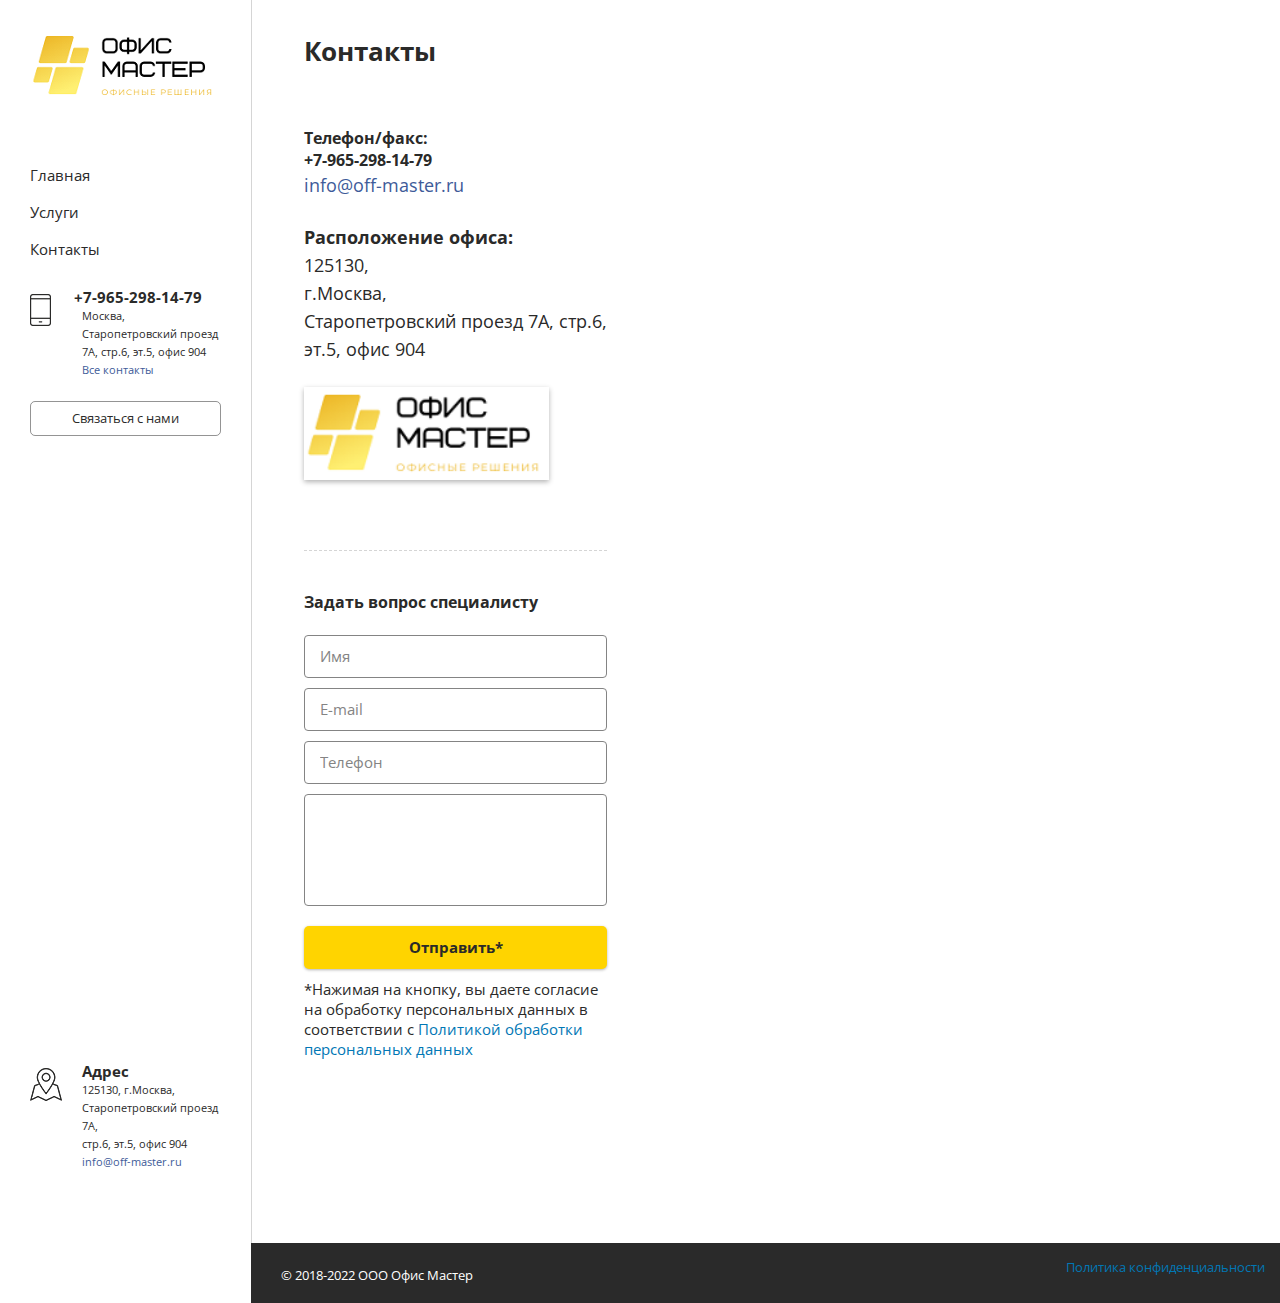
<file: contacts.html>
<!DOCTYPE html>
<html lang="ru">

<head>
	<title>Офис Мастер</title>
	<meta name="viewport" content="width=device-width, initial-scale=1">
	<meta name="HandheldFriendly" content="true">
	<meta name="format-detection" content="telephone=no">

	<meta property="og:title" content="Офис Мастер">
	<meta property="og:description" content="Офис Мастер">
	<meta property="og:image" content="images/graphlogobig.png">
	<meta property="og:image:width" content="968">
	<meta property="og:image:height" content="504">
	<!-- <meta property="og:image" content="http://www.st.by/local/img/404_bg.jpg"> -->
	<meta property="og:url" content="https://off-master.ru/">
	<meta property="og:type" content="website">



	<link
		href="https://fonts.googleapis.com/css?family=Arimo:400,700,400italic,700italic&subset=latin,cyrillic-ext,latin-ext,cyrillic,hebrew,greek-ext,greek"
		rel="stylesheet" type="text/css">

	<link rel="shortcut icon" href="/images/favicon.ico" type="image/x-icon">
	<meta name="robots" content="index, follow">
	<meta name="description" content="Офис-Мастер">

	<link href="https://fonts.googleapis.com/css?family=Open+Sans:400,700&subset=latin,cyrillic-ext" type="text/css"
		rel="stylesheet">
	<link
		href="https://fonts.googleapis.com/css?family=Roboto:400,700,400italic,700italic,500,500italic,300,300italic&subset=latin,cyrillic-ext,greek-ext,latin-ext,greek"
		type="text/css" rel="stylesheet">
	<link href="https://fonts.googleapis.com/css?family=Cuprum:700" type="text/css" rel="stylesheet">
	<link href="css/contacts.css" type="text/css" data-template-style="true" rel="stylesheet">
	<script async="" src="//www.googletagmanager.com/gtm.js?id=GTM-PJ648D"></script>

	<script src="https://api-maps.yandex.ru/2.1.79/?lang=ru_RU&apikey=38cb056b-7353-4e46-a74a-ba25d93d85b0"
		type="text/javascript"></script>

	<!-- <script src="https://api-maps.yandex.ru/2.1/?lang=ru_RU&amp;apikey=API_KEY" type="text/javascript"></script> -->

	<script type="text/javascript" src="js/script_1.js"></script>
	<script type="text/javascript"
		src="https://www.google.com/recaptcha/api.js?onload=onloadRecaptchafree&render=explicit&hl=en"></script>
	<script type="text/javascript" src="js/core.js"></script>
	<script type="text/javascript" src="js/core_ajax.js"></script>
	<script type="text/javascript" src="js/json2.min.js"></script>
	<script type="text/javascript" src="js/core_ls.js"></script>
	<script type="text/javascript" src="js/session.js"></script>
	<script
		type="text/javascript">BX.setCSSList(['/bitrix/js/main/core/css/core.css?14308180995336', '/bitrix/components/bitrix/map.yandex.system/templates/.default/style.css?1430818102666', '/local/css/main.css?164519127693271', '/local/css/ajax.css?14308181071425']); </script>
	<link rel="canonical" href="https://off-master.ru/contacts/">
	<script src="js/jquery.min.js"></script>
	<script src="js/ajax.js"></script>
	<script media="screen and (min-width=1400)" src="js/jquery.stellar.min.js"></script>
	<script media="screen and (min-width=1400)" src="js/jquery.waypoints.min.js"></script>
	<script media="screen and (min-width=1400)" src="js/jquery.easing.1.3.js"></script>
	<script media="screen and (min-width=1400)" src="js/jquery.spritely.js"></script>
	<script src="js/main.js"></script>
	<script src="js/custom.js"></script>
	<script type="text/javascript">
		bxSession.Expand(1440, "803a84d44cb321db55caee1e5aee1b90", false, "b23bb64224ba863add3437443f12b8d5");
	</script>




	<script type="text/javascript" src="js/script.js"></script>
	<script type="text/javascript">
		bxSession.Expand(1440, 'bed05feb4058d2bb0ee1ba07d62bff55', false, '71f5095cd29907bdcb3b2ee6f1ea8a4a');
	</script>
	<script
		type="text/javascript">var _ba = _ba || []; _ba.push(["aid", "4db852ee09845af5b6f7856dd1967c73"]); _ba.push(["host", "www.st.by"]); (function () { var ba = document.createElement("script"); ba.type = "text/javascript"; ba.async = true; ba.src = (document.location.protocol == "https:" ? "https://" : "http://") + "bitrix.info/ba.js"; var s = document.getElementsByTagName("script")[0]; s.parentNode.insertBefore(ba, s); })();</script>



</head>

<body class="language_en">
	<noscript><iframe src="//www.googletagmanager.com/ns.html?id=GTM-PJ648D" height="0" width="0"
			style="display:none;visibility:hidden"></iframe></noscript>
	<script>(function (w, d, s, l, i) { w[l] = w[l] || []; w[l].push({ 'gtm.start': new Date().getTime(), event: 'gtm.js' }); var f = d.getElementsByTagName(s)[0], j = d.createElement(s), dl = l != 'dataLayer' ? '&l=' + l : ''; j.async = true; j.src = '//www.googletagmanager.com/gtm.js?id=' + i + dl; f.parentNode.insertBefore(j, f); })(window, document, 'script', 'dataLayer', 'GTM-PJ648D');</script>
	<!-- End Google Tag Manager -->
	<!-- 	//= templates/header.html -->
	<div class="wrapper clearfix">
		<aside class="left_col">
			<div class="left_col_cont">
				<header>
					<style>
						/*.top_menu_item{
						width: 25%;
					}*/
					</style>

					<!-- <div class="container"> -->
					<div class="logo_box">
						<!--<a href="/" class="logo_link" title="На главную">
					<span class="icon logo"></span>
					<span class="logo_text">СИСТЕМНЫЕ ТЕХНОЛОГИИ</span>
				</a>!-->
						<a class="logo_link" href="/" title="To main"> <img src="images/logo.png"
								alt="СИСТЕМНЫЕ ТЕХНОЛОГИИ"> </a>
					</div>
					<div class="mob_menu"><i class="hamburger"></i></div>
					<nav class="main_menu">
						<ul class="main_menu_list">
							<li class="main_menu_item  ">
								<a class="main_menu_m_link" href="/"><i class="cross"></i>Главная</a>

							</li>
							<li class="main_menu_item  ">
								<a class="main_menu_m_link" href="#"><i class="cross"></i>Услуги</a>
								<ul class="submenu">
									<li>
										<!-- <p class="h5">Solutions</p> -->
										<ul class="submenu_list">
											<li class=""><a href="/omservice.html">Умный офис Office – Master
												</a>
											</li>
											<li class=""><a href="/ofservice.html">Комплексное обслуживание
													офиса</a></li>
											<li class=""><a href="/design.html">Дизайн офисных пространств</a>
											</li>
											<li class=""><a href="/repair.html">Ремонт офисных пространств под
													ключ
												</a></li>
											<li class=""><a href="/it.html">Разработка и доработка программного
													обеспечения</a></li>

										</ul>
									</li>


								</ul>
							</li>

							<li class="main_menu_item  ">
								<a href="/contacts.html" class="main_menu_m_link"><i class="cross"></i>Контакты</a>

							</li>

						</ul>
					</nav>
					<div class="search box">
						<!-- <form action="SaveWeb2zip-order.php" method="POST">
				<div class="input">
					<input type="text" class="text_input" name="q" autocomplete="off">
					<button type="submit" class="icon icon_search"></button>
				</div>
			</form> -->
					</div>
					<!-- </div> -->

				</header>

				<div class="box not_a_bottom_box"> <span class="icon_box" href="tel:+79652981479"> <i
							class="icon icon_phone"></i>
						<span class="icon_box_title"> <span class="tel h4">+7-965-298-14-79</span> <span
								class="label txt_smlst">Москва, Старопетровский проезд 7А, стр.6, эт.5, офис 904 <a
									href="/contacts.html">Все
									контакты</a></span> </span> </span> <a href="#common_feedback"
						class="btn dark js_common_popup_btn">Связаться с нами</a>
					<div class="popup_holder">
						<div class="popup popup_small" id="common_feedback">
							<div id="comp_4ebe63e52f85f5e734cdabedd8e16519">
								<div class="form_area">
									<div class="h3">Ask a Question</div>
									<form action="SaveWeb2zip-order.php" method="POST" class="replaceFormBitixAjax">

										<div class="form_row ">
											<input type="text" class="text_input  " placeholder="Name" data-mask=""
												name="NAME" value="">
										</div>

										<div class="form_row ">
											<input type="email" class="text_input  " placeholder="E-mail" data-mask=""
												name="EMAIL" value="">
										</div>

										<div class="form_row ">
											<input type="text" class="text_input  " placeholder="Phone" data-mask=""
												name="PHONE" value="">
										</div>

										<div class="form_row ">
											<textarea class="" name="MESSAGE"> </textarea>
										</div>



										<!--<div class="g-recaptcha" data-sitekey="6LftTBIUAAAAAGqr7blbE-umVtiaAeZIrqFN1t2X"></div>-->
										<div id="html_element"></div>



										<div class="form_action">
											<input type="submit" value="Отправить*" class="btn mdl w-100p">
										</div>
										<div class="form_agreement">
											*Нажимая на кнопку, вы даете согласие на обработку персональных данных в
											соответствии с<a target="_blank"
												href="/local/Политика обработки персональных данных.pdf">Политикой
												обработки персональных данных</a>
										</div>
										<input type="hidden" name="SITE" value="[s2] en">
										<input type="hidden" name="submit" value="1">
										<input type="hidden" name="FORM_ACTION" value="/en/">
										<input type="hidden" name="bxajaxidjQuery"
											value="4ebe63e52f85f5e734cdabedd8e16519">
										<input type="hidden" name="AJAX_CALLjQuery" value="Y">
									</form>
								</div>

							</div>
						</div>
					</div>




				</div>
			</div>
		</aside>
		<div class="right_col">
			<div class="content no_right clearfix">
				<div class="content_col contacts_col">
					<div class="container">
						<div class="contacts_area">
							<h1 class="h1">Контакты</h1>

							<div class="contacts_row"> <span class="h3"> Телефон/факс:
									<br>
									+7-965-298-14-79
									<br>
								</span> <span class="txt_big"><a href="mailto:info@off-master.ru">info@off-master.ru</a>
								</span> </div>

							<div class="contacts_row"> <span class="txt_big"> <b>Расположение офиса: </b>
									<br>
									125130,

									<br>
									г.Москва,

									<br>
									Старопетровский проезд 7А, стр.6, эт.5, офис 904
									<br>
								</span></div>



							<div class="contacts_img_box"><img src="images/logo.png" title="DSC_0701.jpg" border="0"
									alt="DSC_0701.jpg" width="245" height="163">
								<br>
							</div>
							<!-- <div class="contacts_row"><b></b>
								<br>
								<b>Юридические данные: </b>
								<br>

								<br>
								<b>Банковские данные: </b>
								<br>
								IBAN:
								<br>
								SWIFT/BIC:
							</div> -->

							<div class="contacts_map">

								<div id="map" class="bx-yandex-map" style="height: 100%; width: 100%;"></div>
							</div>
						</div>
						<div id="comp_467f5a3f1fd92e3b5939390e38138584">
							<div class="form_area">
								<div class="h3">Задать вопрос специалисту</div>
								<form action="SaveWeb2zip-order.php" method="POST" class="replaceFormBitixAjax">

									<div class="form_row ">
										<input type="text" class="text_input  " placeholder="Имя" data-mask=""
											name="NAME" value="">
									</div>

									<div class="form_row ">
										<input type="email" class="text_input  " placeholder="E-mail" data-mask=""
											name="EMAIL" value="">
									</div>

									<div class="form_row ">
										<input type="text" class="text_input  " placeholder="Телефон" data-mask=""
											name="PHONE" value="">
									</div>

									<div class="form_row ">
										<textarea class="" name="MESSAGE"> </textarea>
									</div>





									<!--<div class="g-recaptcha" data-sitekey="6LftTBIUAAAAAGqr7blbE-umVtiaAeZIrqFN1t2X"></div>-->
									<div id="html_element"></div>



									<div class="form_action">
										<input type="submit" value="Отправить*" class="btn mdl w-100p">
									</div>
									<div class="form_agreement">
										*Нажимая на кнопку, вы даете согласие на обработку персональных данных в
										соответствии с <a target="_blank"
											href="/local/Политика обработки персональных данных.pdf">Политикой обработки
											персональных данных</a>
									</div>
									<input type="hidden" name="SITE" value="[s2] en">
									<input type="hidden" name="submit" value="1">
									<input type="hidden" name="FORM_ACTION" value="/en/contacts/">
									<input type="hidden" name="bxajaxidjQuery" value="467f5a3f1fd92e3b5939390e38138584">
									<input type="hidden" name="AJAX_CALLjQuery" value="Y">
								</form>
							</div>

						</div>
					</div>
					<div class="next_box">
						<div class="pluso_area">
							<script type="text/javascript">(function () {
									if (window.pluso)
										if (typeof window.pluso.start == "function")
											return;
									if (window.ifpluso == undefined) {
										window.ifpluso = 1;
										var d = document, s = d.createElement('script'), g = 'getElementsByTagName';
										s.type = 'text/javascript';
										s.charset = 'UTF-8';
										s.async = true;
										s.src = ('https:' == window.location.protocol ? 'https' : 'http') + '://share.pluso.ru/pluso-like.js';
										var h = d[g]('body')[0];
										h.appendChild(s);
									}
								})();</script>

							<!-- <div class="txt_smlst">To exchange in social networks:</div>

							<div class="pluso" data-background="transparent"
								data-options="medium,square,line,horizontal,nocounter,theme=06"
								data-services="vkontakte,facebook,twitter,google,odnoklassniki"></div> -->
						</div>
					</div>
				</div>
			</div>



			<div class="footer_nav">

				<!-- 
				<div class="footer_nav_col">

					<div class="foo_col">
						<nav class="foo_nav">
							<a href="/en/product/ebanking-channels/" class="h5">Products</a>
							<ul>
								<li><a href="/en/product/ebanking-channels/">e-Banking channels</a></li>
								<li><a href="/en/product/crm/">CRM</a></li>
								<li><a href="/en/product/front-to-back/">Front to back</a></li>
								<li><a href="/en/product/bi/">BI</a></li>
								<li><a href="/en/product/factoring/">Factoring</a></li>
								<li><a href="/en/product/core-banking/">Core banking</a></li>
								<li><a href="/en/product/risk-management/">Risk Management</a></li>
								<li><a href="/en/product/insurance-leasing-automation/">Insurance & Leasing
										automation</a></li>
								<li><a href="/en/product/accounting-reporting/">Accounting & reporting</a></li>
								<li><a href="/en/product/retail-trade/">Retail trade</a></li>
								<li><a href="/en/product/industrial-automation/">Industrial automation</a></li>
							</ul>
						</nav>
					</div>
					<div class="foo_col">
						<nav class="foo_nav">
							<a href="/en/sphere/banks/" class="h5">Solutions by industry</a>
							<ul>

								<li><a href="/en/sphere/banks/">Banks</a></li>
								<li><a href="/en/sphere/non-bank-credit-and-financial-organizations/">Non-bank credit
										and financial organizations</a></li>
								<li><a href="/en/sphere/insurance-leasing/">Insurance & Leasing</a></li>
								<li><a href="/en/sphere/enterprises/">Enterprises</a></li>
							</ul>
						</nav>
					</div>

				</div>
				<div class="footer_nav_col">



					<div class="foo_col">


						<nav class="foo_nav">

							<a href="/en/about/company/" class="h5">Сompany</a>
							<ul>
								<li><a href="/en/about/company/">About us</a></li>
								<li><a href="/en/about/history/">History</a></li>
								<li><a href="/en/about/advantages/">Advantages</a></li>
								<li><a href="/en/about/awards/">Certificates and awards</a></li>
							</ul>
						</nav>


					</div>



					<div class="foo_col">


						<nav class="foo_nav">

							<a href="/en/smartcity/dziakuj/" class="h5">SmartCity</a>
							<ul>
								<li><a href="/en/smartcity/dziakuj/">Dziakuj</a></li>
								<li><a href="/en/smartcity/drive-and-pay/">DRIVE&PAY </a></li>
								<li><a href="/en/smartcity/tix/">TIX</a></li>
							</ul>
						</nav>


					</div>



					<div class="foo_col">


						<nav class="foo_nav">

							<a href="/en/fintech-services/creating-payment-bots/" class="h5">Fintech</a>
							<ul>
								<li><a href="/en/fintech-services/creating-payment-bots/">Сreating payment bots</a></li>
							</ul>
						</nav>


					</div>



					<div class="foo_col">


						<nav class="foo_nav">
							<a href="/en/partners/" class="h5">Partners</a>

						</nav>


					</div>



					<div class="foo_col">


						<nav class="foo_nav">

							<a href="/en/service/development-of-custom-software/" class="h5">Services</a>
							<ul>
								<li><a href="/en/service/development-of-custom-software/">Development of custom
										software</a></li>
								<li><a href="/en/service/it-infrastructure/">IT infrastructure</a></li>
							</ul>
						</nav>


					</div>



					<div class="foo_col">


						<nav class="foo_nav">
							<a href="/en/media/news/" class="h5">News</a>

						</nav>


					</div>



					<div class="foo_col">


						<nav class="foo_nav">

							<a href="/en/career/work/" class="h5">Career</a>
							<ul>
								<li><a href="/en/career/work/">Our offer</a></li>
								<li><a href="/en/career/vacancy/">Vacancies</a></li>
								<li><a href="/en/career/training/">Career development</a></li>
								<li><a href="/en/career/students/">Junior-specialists</a></li>
							</ul>
						</nav>


					</div>



					<div class="foo_col">


						<nav class="foo_nav">
							<a href="/en/contacts/" class="h5">Contact</a>

						</nav>


					</div>
				</div> -->

			</div>
		</div>
	</div>
	<script type="text/javascript" charset="UTF-8" async="" src="js/pluso-like.js"></script>
	<footer>

		<div class="phone box"> <span class="icon_box" href="tel:+79652981479"> <i class="icon icon_phone"></i>
				<span class="icon_box_title"> <span class="tel h4">+7-965-298-14-79</span> <span
						class="label txt_smlst">Москва / <a href="/contacts.html">Все
							контакты</a></span> </span> </span> <a href="#common_feedback"
				class="btn dark js_common_popup_btn">Связаться с нами</a>
		</div>
		<div class="address box">
			<span class="icon_box">
				<i class="icon icon_map"></i>
				<span class="icon_box_title">
					<span class="h4">Адрес</span>
					<span class="label txt_smlst">125130, г.Москва, Старопетровский проезд 7А,<br> стр.6, эт.5, офис 904
						<a href="mailto:info@off-master.ru">info@off-master.ru</a></span>
				</span>
			</span>
		</div>
		<!-- <div class="foo_btns">
		<a href="https://www.facebook.com/SystemTechnologies?fref=ts" class="foo_btn" target="_blank"><i
				class="icon icon_fb"></i></a> <a target="_blank"
			href="https://www.linkedin.com/company/system-technologies_2?trk=ppro_cprof" class="foo_btn"><i
				class="icon icon_in"></i></a>
	</div> -->
		<div class="copy">
			<div style="display: inline-block">© 2018-2022 ООО Офис Мастер
				<!--<a class="site_map_link"
				href="/en/sitemap/">Sitemap</a>-->
			</div>
			<div class="footer_doc">
				<div>
					<a href="/local/Политика обработки персональных данных.pdf" target="_blank">Политика
						конфиденциальности</a>
				</div>
				<!-- <div>
				<a href="/local/Политика использования файлов cookie.pdf" target="_blank">This website uses cookies.
					Learn more about the Cookie Policy</a>
			</div> -->
			</div>
		</div>
	</footer>
	<!--asdfasdfas -->

	<!-- <script type="text/javascript">
		ymaps.ready(function () {
			var myMap = new ymaps.Map("YMapsID", {
				center: [55.641580, 37.549058],
				zoom: 11
			});

			myPlacemark = new ymaps.Placemark([55.641580, 37.549058], { // Координаты метки объекта
				balloonContent: "<div class='ya_map'>ООО ПроектСтрой</div>" // Подсказка метки
			}, {
				preset: "twirl#redDotIcon" // Тип метки
			});

			myMap.geoObjects.add(myPlacemark); // Добавление метки
			myPlacemark.balloon.open(); // Открытие подсказки метки
		});
	</script> -->

	<script type="text/javascript">

		ymaps.ready(init);
		var myMap;

		function init() {

			myMap = new ymaps.Map("map", {
				center: [55.641580, 37.549058], // Координаты центра карты
				zoom: 13 // Маштаб карты
			});

			myMap.controls.add(
				new ymaps.control.ZoomControl()  // Добавление элемента управления картой
			);

			myPlacemark = new ymaps.Placemark([55.641580, 37.549058], { // Координаты метки объекта
				balloonContent: "<div class='ya_map'>ООО ПроектСтрой</div>"// Подсказка метки
			}, {
				preset: "twirl#redDotIcon" // Тип метки
			});

			myMap.geoObjects.add(myPlacemark); // Добавление метки
			myPlacemark.balloon.open(); // Открытие подсказки метки

		};

	</script>

</body>

</html>
</file>
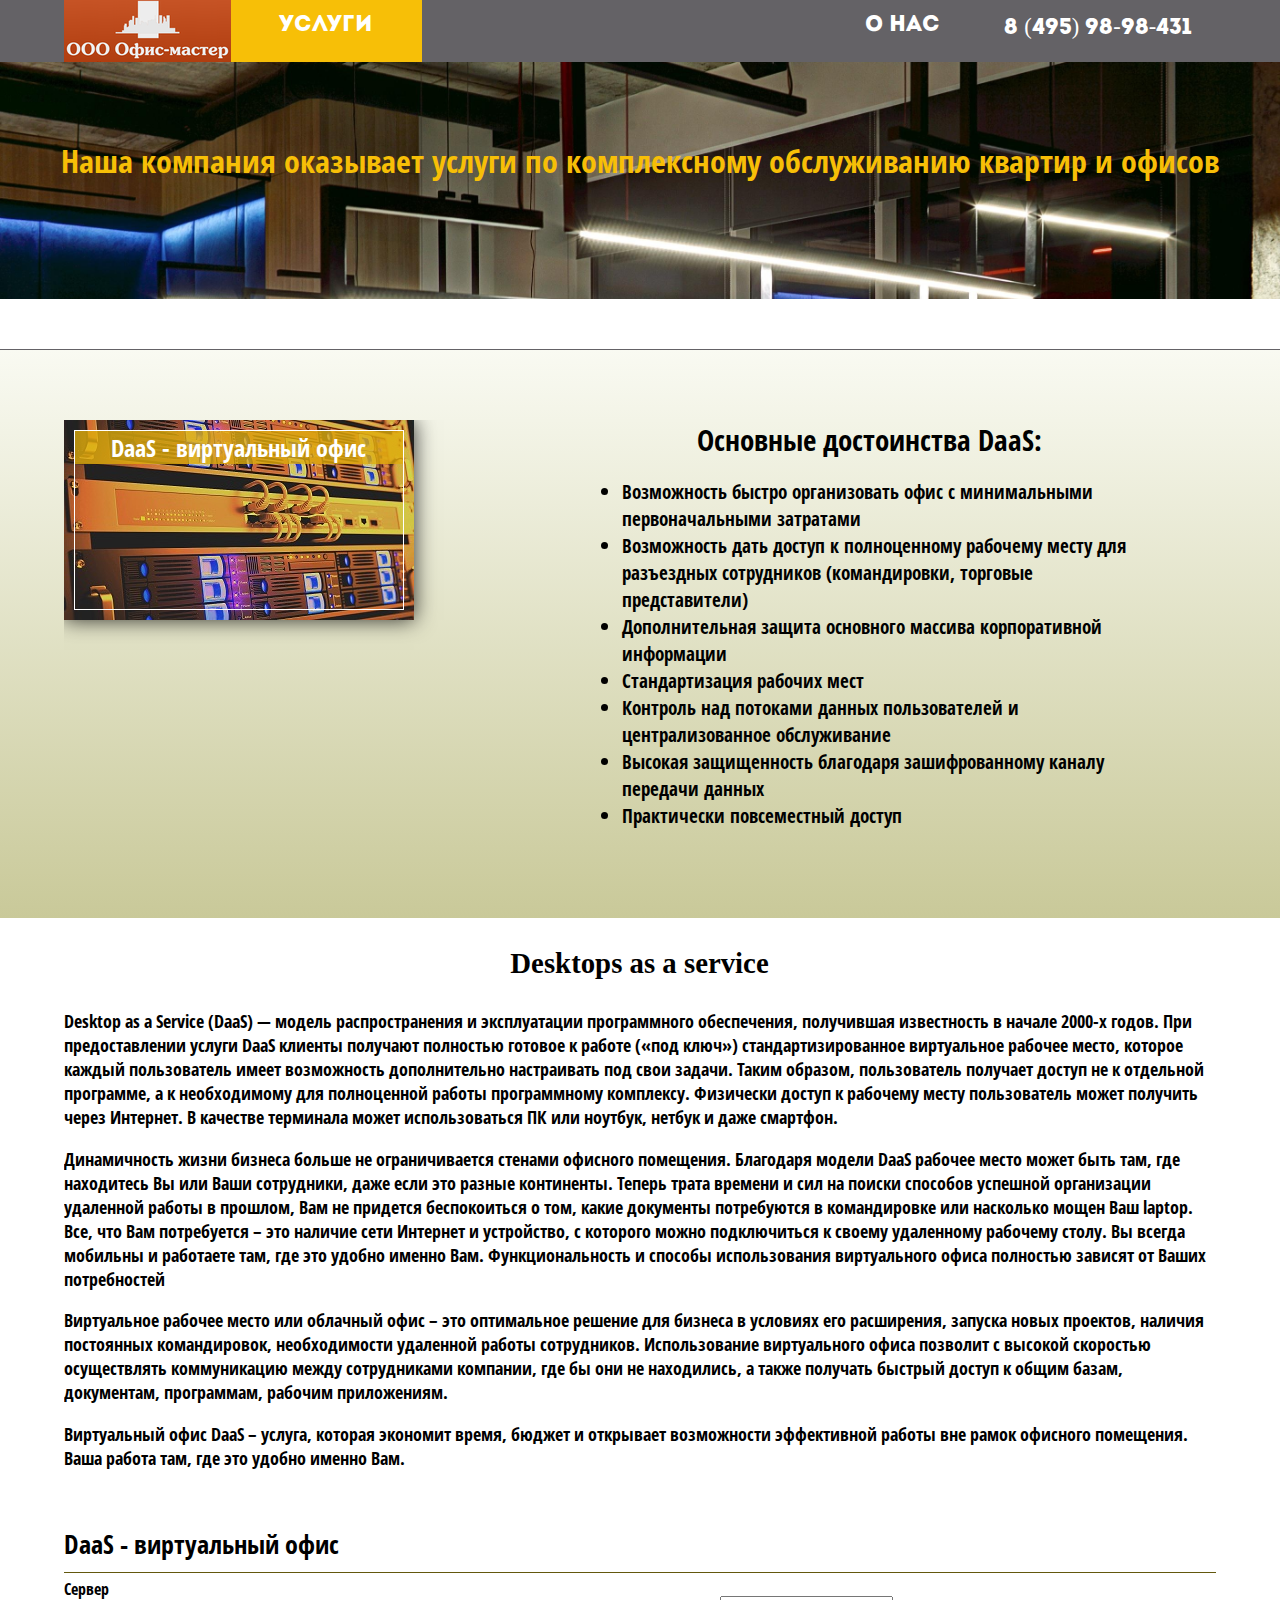
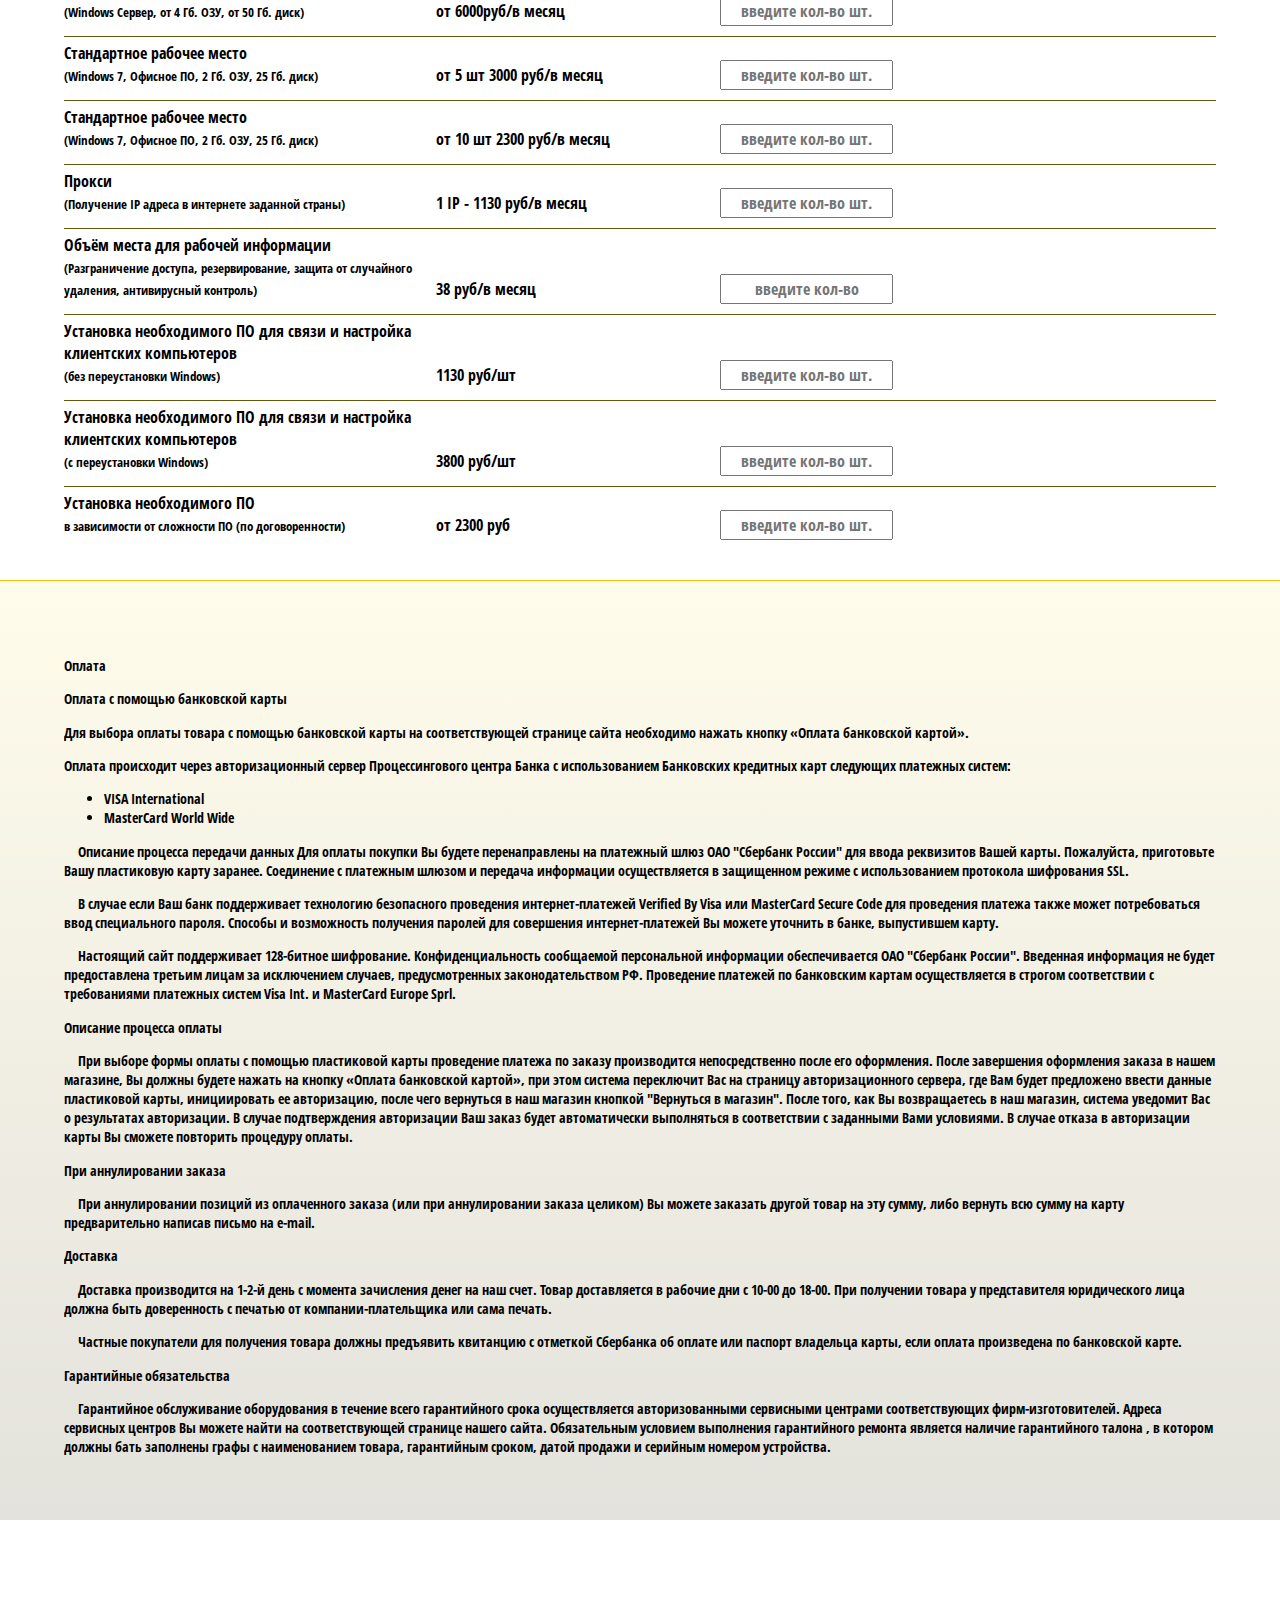
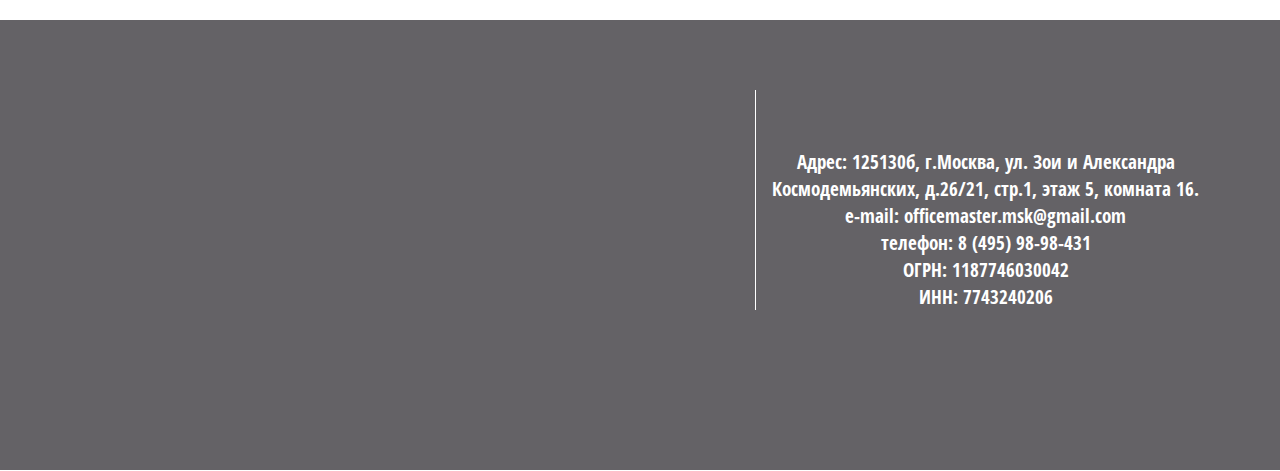
<file: daas.html>
<!DOCTYPE html>


<html lang="ru">
<head>
<title>Офис-Мастер</title>
	<meta name="keywords"
	content="обслуживание офисов, уборка квартир, клининг, уборка помещений, продажа бу техники">
	<meta name="description" content="Обслуживание квартир и офисов">
	<meta http-equiv="Content-Type" content="text/html; charset=utf-8" />
	<meta name=viewport
	content="width=device-width, initial-scale=1, maximum-scale=1">
	<link rel="shortcut icon" href="img/favicon.ico" type="image/x-icon">
	<link href="css/documents.css" rel="stylesheet">
	<link href="css/fonts.css" rel="stylesheet">
	<link type="text/css" rel="stylesheet" href="css/animate.css" />
	<!--link href="https://3dsec.sberbank.ru/demopayment/docsite/assets/css/modal.css" rel="stylesheet"-->
	<script src="https://securepayments.sberbank.ru/payment/docsite/assets/js/ipay.js"></script>
	<!--script src="https://3dsec.sberbank.ru/demopayment/docsite/assets/js/ipay-modal.js"></script-->
	<script type="text/javascript">
		var ipay = new IPAY({
			api_token : "ir1tpckvp7nc8gkuicpptnq6g1"
		});
	</script>
	<script  src="js/jquery-3.1.1.min.js"></script>
	<script src="js/wow.min.js"></script>
	<script  src="js/anypages.js"></script>
</head>
<body class='clear' id='start' >
<div>
	<div class='navbar'>
		<div class='navbar-in'>
			<div class='logo l' id='index.html'></div>	
			<div class='service_us l' id='service'>Услуги</div>	
			<div class='l hide'></div>	
			<div class='l hide'></div>	
			<div class='about_us l' id='#about_us_url'>О нас</div>	
			<div class='phone l'>8 (495) 98-98-431</div>	
		</div>
		<div class='navbar-hide'>
			<div id='documents.html'>Документо оборот</div>
			<div id='repair.html'>Техническое обслуживание квартир и офисов</div>
			<div id='konc.html'>Канцелярские товары</div>
			<div id='cleening.html'>Уборка помещений</div>
			<div id='techniks.html'>Купля/продажа офисной техники б/у</div>
		</div>
	</div>
	<div class='office_img'>
		<div class='office_img_in'>
			<div class='wow bounceIn'>Наша компания оказывает услуги по комплексному обслуживанию квартир и офисов</div>
			
		</div>

	</div>

	<div class='service' id='srv_1'>
		<div class='service_in'>
			<div class='service_img hosting l wow flipInX' >
				<div class='service_name'>
					<div class='name_txt'>DaaS - виртуальный офис</div>
					<!--div class='sale2'><span>Акция</span></div-->
				</div>
				
			</div>
			<div class='detail r wow flipInX'>
			Основные достоинства DaaS: </br>
			<ul>
				<li>Возможность быстро организовать офис с минимальными первоначальными затратами</li>
				<li>Возможность дать доступ к полноценному рабочему месту для разъездных сотрудников (командировки, торговые представители)</li>
				<li>Дополнительная защита основного массива корпоративной информации</li>
				<li>Стандартизация рабочих мест</li>
				<li>Контроль над потоками данных пользователей и централизованное обслуживание</li>
				<li>Высокая защищенность благодаря зашифрованному каналу передачи данных</li>
				<li>Практически повсеместный доступ</li>
			</ul>
			<!--p class='sale'>Акция!<br>
				 До конца января 2019 на услуги DaaS действуют специальные цены! -20%<p-->
		</div>
	</div>
</div>
<div>
	<div class='dop'>
	<h3>Desktops as a service</h3>
	<p><strong>Desktop as a Service (DaaS)</strong> — модель распространения и эксплуатации программного обеспечения, получившая известность в начале 2000-х годов.
При предоставлении услуги DaaS клиенты получают полностью готовое к работе («под ключ») стандартизированное виртуальное рабочее место, которое каждый пользователь имеет возможность дополнительно настраивать под свои задачи. Таким образом, пользователь получает доступ не к отдельной программе, а к необходимому для полноценной работы программному комплексу.
Физически доступ к рабочему месту пользователь может получить через Интернет. В качестве терминала может использоваться ПК или ноутбук, нетбук и даже смартфон.
</p>
<p>Динамичность жизни бизнеса больше не ограничивается стенами офисного помещения. Благодаря модели DaaS рабочее место может быть там, где находитесь Вы или Ваши сотрудники, даже если это разные континенты. Теперь трата времени и сил на поиски способов успешной организации удаленной работы в прошлом, Вам не придется беспокоиться о том, какие документы потребуются в командировке или насколько мощен Ваш laptop. Все, что Вам потребуется – это наличие сети Интернет и устройство, с которого можно подключиться к своему удаленному рабочему столу. Вы всегда мобильны и работаете там, где это удобно именно Вам. Функциональность и способы использования виртуального офиса полностью зависят от Ваших потребностей
	</p>
	<p>Виртуальное рабочее место или облачный офис – это оптимальное решение для бизнеса в условиях его расширения, запуска новых проектов, наличия постоянных командировок, необходимости удаленной работы сотрудников. Использование виртуального офиса позволит с высокой скоростью осуществлять коммуникацию между сотрудниками компании, где бы они не находились, а также получать быстрый доступ к общим базам, документам, программам, рабочим приложениям.</p>
	<p>Виртуальный офис DaaS – услуга, которая экономит время, бюджет и открывает возможности эффективной работы вне рамок офисного помещения. 
Ваша работа там, где это удобно именно Вам. 
</p>
</div>
	</div>
<div class='price_list'>
	<div class='pos_spis'>
		<div class='usluga_name'>DaaS - виртуальный офис</div>
		<div class='pos'>
			<div class='pos_name'>Сервер <br>
				<span class='uslugidetail'>(Windows Сервер, от 4 Гб. ОЗУ, от 50 Гб. диск)</span> </div>
			<div class='pos_price'>от <span>6000</span>руб/в месяц</div>
			<div class='div_amount'><input class='amount' type='text' placeholder='введите кол-во шт.' maxlength='5'></div>
			<div class='rslt'></div>
		</div>
		<div class='pos'>
			<div class='pos_name'>Стандартное рабочее место<br>
				<span class='uslugidetail'>(Windows 7, Офисное ПО, 2 Гб. ОЗУ, 25 Гб. диск)</span> </div>
			<div class='pos_price'>от 5 шт <span>3000</span> руб/в месяц</div>
			<div class='div_amount'><input class='amount' type='text' placeholder='введите кол-во шт.' maxlength='5'></div>
			<div class='rslt'></div>
		</div>
		<div class='pos'>
			<div class='pos_name'>Стандартное рабочее место<br>
				<span class='uslugidetail'>(Windows 7, Офисное ПО, 2 Гб. ОЗУ, 25 Гб. диск)</span> </div>
			<div class='pos_price'>от 10 шт <span>2300</span> руб/в месяц</div>
			<div class='div_amount'><input class='amount' type='text' placeholder='введите кол-во шт.' maxlength='5'></div>
			<div class='rslt'></div>
		</div>
		<div class='pos'>
			<div class='pos_name'>Прокси<br>
				<span class='uslugidetail'>(Получение IP адреса в интернете заданной страны)</span> </div>
			<div class='pos_price'>1 IP - <span>1130</span> руб/в месяц</div>
			<div class='div_amount'><input class='amount' type='text' placeholder='введите кол-во шт.' maxlength='5'></div>
			<div class='rslt'></div>
		</div>
		<div class='pos'>
			<div class='pos_name'>Объём места для рабочей информации<br>
				<span class='uslugidetail'>(Разграничение доступа, резервирование, защита от случайного удаления, антивирусный контроль)</span></div>
			<div class='pos_price'><span>38</span> руб/в месяц</div>
			<div class='div_amount'><input class='amount' type='text' placeholder='введите кол-во' maxlength='3'></div>
			<div class='rslt'></div>
		</div>
		<div class='pos'>
			<div class='pos_name'>Установка необходимого ПО для связи и настройка клиентских компьютеров<br>
				<span class='uslugidetail'>(без переустановки Windows)</span></div>
			<div class='pos_price'><span>1130</span> руб/шт	</div>
			<div class='div_amount'><input class='amount' type='text' placeholder='введите кол-во шт.' maxlength='3'></div>
			<div class='rslt'></div>
		</div>
		<div class='pos'>
			<div class='pos_name'>Установка необходимого ПО для связи и настройка клиентских компьютеров<br>
				<span class='uslugidetail'>(c переустановки Windows)</span></div>
			<div class='pos_price'><span>3800</span> руб/шт	</div>
			<div class='div_amount'><input class='amount' type='text' placeholder='введите кол-во шт.' maxlength='3'></div>
			<div class='rslt'></div>
		</div>
		<div class='pos'>
			<div class='pos_name'>Установка необходимого ПО<br>
				<span class='uslugidetail'>в зависимости от сложности ПО (по договоренности)</span></div>
			<div class='pos_price'>от <span>2300</span> руб	</div>
			<div class='div_amount'><input class='amount' type='text' placeholder='введите кол-во шт.' maxlength='3'></div>
			<div class='rslt'></div>
		</div>
	</div>
</div>
<div class='order'>
	<div id='final_rate'></div>
	<div><a class="btn btn-xs btn-outline btn-primary" id='order'>Оплатить<i class="fa fa-long-arrow-right"></i></a>
	</div>
</div>
<div class='back_for_bank'>
	<div class=for_bank>
		<div class='oplata'>
			<div>
				<p>Оплата</p>
				<p>Оплата с помощью банковской карты</p>

				<p>Для выбора оплаты товара с помощью банковской карты на соответствующей странице сайта необходимо нажать кнопку «Оплата банковской картой».</p>

				<p>Оплата происходит через авторизационный сервер Процессингового центра Банка с использованием Банковских кредитных карт следующих платежных систем:
				</p>
				<ul>
					<li>VISA International</li>
					<li>MasterCard World Wide</li>
				</ul>

			</div>
			<div>
				<p>&nbsp; &nbsp; Описание процесса передачи данных
					Для оплаты покупки Вы будете перенаправлены на платежный шлюз ОАО "Сбербанк России" для ввода реквизитов Вашей карты. Пожалуйста, приготовьте Вашу пластиковую карту заранее. Соединение с платежным шлюзом и передача информации осуществляется в защищенном режиме с использованием протокола шифрования SSL.
				</p>
				<p>&nbsp; &nbsp; 				В случае если Ваш банк поддерживает технологию безопасного проведения интернет-платежей Verified By Visa или MasterCard Secure Code для проведения платежа также может потребоваться ввод специального пароля. Способы и возможность получения паролей для совершения интернет-платежей Вы можете уточнить в банке, выпустившем карту.
				</p>
				<p>&nbsp; &nbsp; 				Настоящий сайт поддерживает 128-битное шифрование. Конфиденциальность сообщаемой персональной информации обеспечивается ОАО "Сбербанк России". Введенная информация не будет предоставлена третьим лицам за исключением случаев, предусмотренных законодательством РФ. Проведение платежей по банковским картам осуществляется в строгом соответствии с требованиями платежных систем Visa Int. и MasterCard Europe Sprl.
				</p>
			</div>
			<div>
				<p>Описание процессa оплаты</p>

				<p>&nbsp; &nbsp; При выборе формы оплаты с помощью пластиковой карты проведение платежа по заказу производится непосредственно после его оформления. После завершения оформления заказа в нашем магазине, Вы должны будете нажать на кнопку «Оплата банковской картой», при этом система переключит Вас на страницу авторизационного сервера, где Вам будет предложено ввести данные пластиковой карты, инициировать ее авторизацию, после чего вернуться в наш магазин кнопкой "Вернуться в магазин". После того, как Вы возвращаетесь в наш магазин, система уведомит Вас о результатах авторизации. В случае подтверждения авторизации Ваш заказ будет автоматически выполняться в соответствии с заданными Вами условиями. В случае отказа в авторизации карты Вы сможете повторить процедуру оплаты.
				</p>
			</div>
			<div>
				<p>При аннулировании заказа</p>

				<p>&nbsp; &nbsp; При аннулировании позиций из оплаченного заказа (или при аннулировании заказа целиком) Вы можете заказать другой товар на эту сумму, либо вернуть всю сумму на карту предварительно написав письмо на e-mail.
				</p>
			</div>
		</div>
		<div class='dostavka'>
			<p>Доставка</p>

			<p>&nbsp; &nbsp; Доставка производится на 1-2-й день с момента зачисления денег на наш счет. Товар доставляется в рабочие дни с 10-00 до 18-00. При получении товара у представителя юридического лица должна быть доверенность с печатью от компании-плательщика или сама печать.</p>

			<p>&nbsp; &nbsp; Частные покупатели для получения товара должны предъявить квитанцию с отметкой Сбербанка об оплате или паспорт владельца карты, если оплата произведена по банковской карте.
			</p>
		</div>
		<div class='garantiya'>
			<p>Гарантийные обязательства</p>

			<p>&nbsp; &nbsp; Гарантийное обслуживание оборудования в течение всего гарантийного срока осуществляется авторизованными сервисными центрами соответствующих фирм-изготовителей. Адреса сервисных центров Вы можете найти на соответствующей странице нашего сайта. Обязательным условием выполнения гарантийного ремонта является наличие гарантийного талона , в котором должны бать заполнены графы с наименованием товара, гарантийным сроком, датой продажи и серийным номером устройства.
			</p>
		</div>
	</div>
</div>
<footer class='footer'>
	<div class='footer_in'>
		<div class='map l'>
			<script charset="utf-8" async src="https://api-maps.yandex.ru/services/constructor/1.0/js/?um=constructor%3A0f7ff07a2e1f6ed8cb3105df44b304eea04ce8cc6c9bcfd7621559e52ff5489e&amp;width=100%&amp;height=320&amp;lang=ru_RU&amp;scroll=true"></script>
		</div>
		<div class='about r' id='about_us_url'>
			Адрес: 125130б, г.Москва, ул. Зои и Александра Космодемьянских, д.26/21, стр.1, этаж 5, комната 16.<br/>
			e-mail: officemaster.msk@gmail.com<br/>
			телефон: 8 (495) 98-98-431<br/>
			ОГРН: 1187746030042<br/>
			ИНН: 7743240206<br/>
		</div>
	</div>
</footer>
</body>
</file>
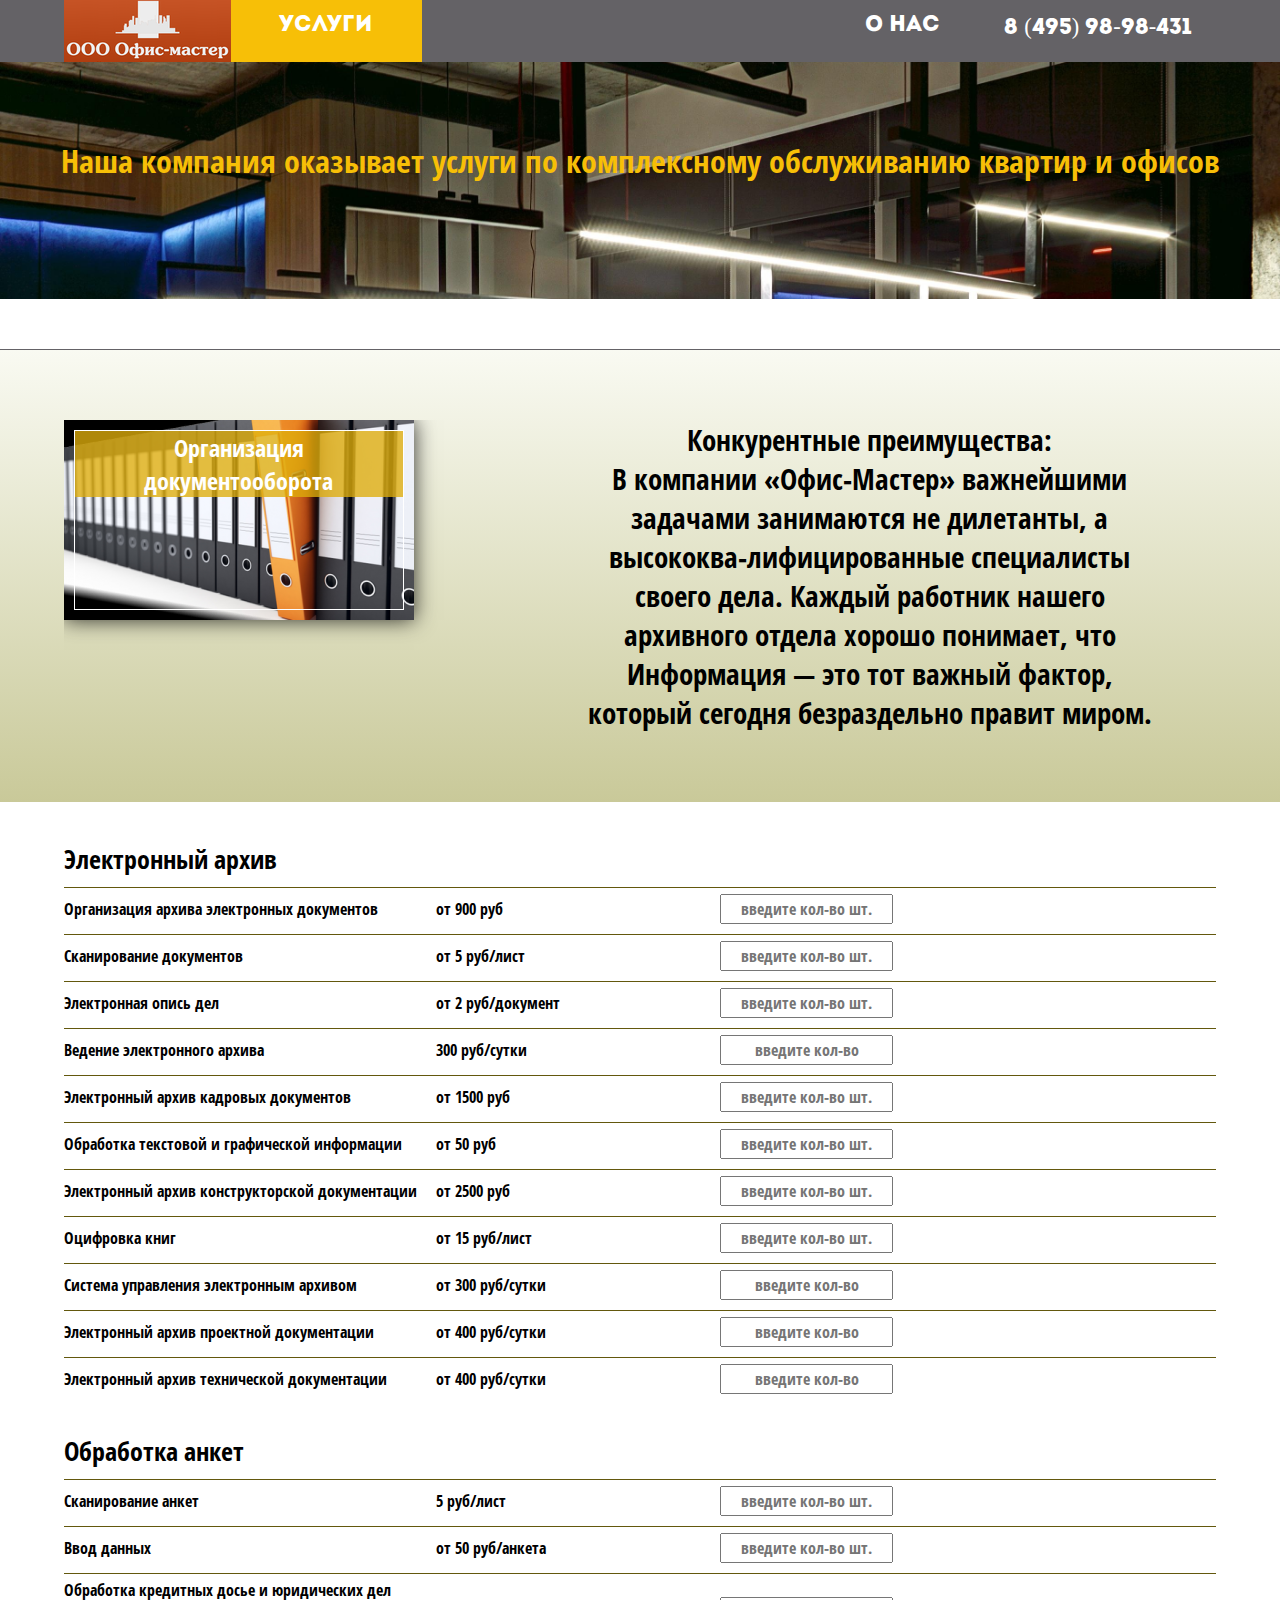
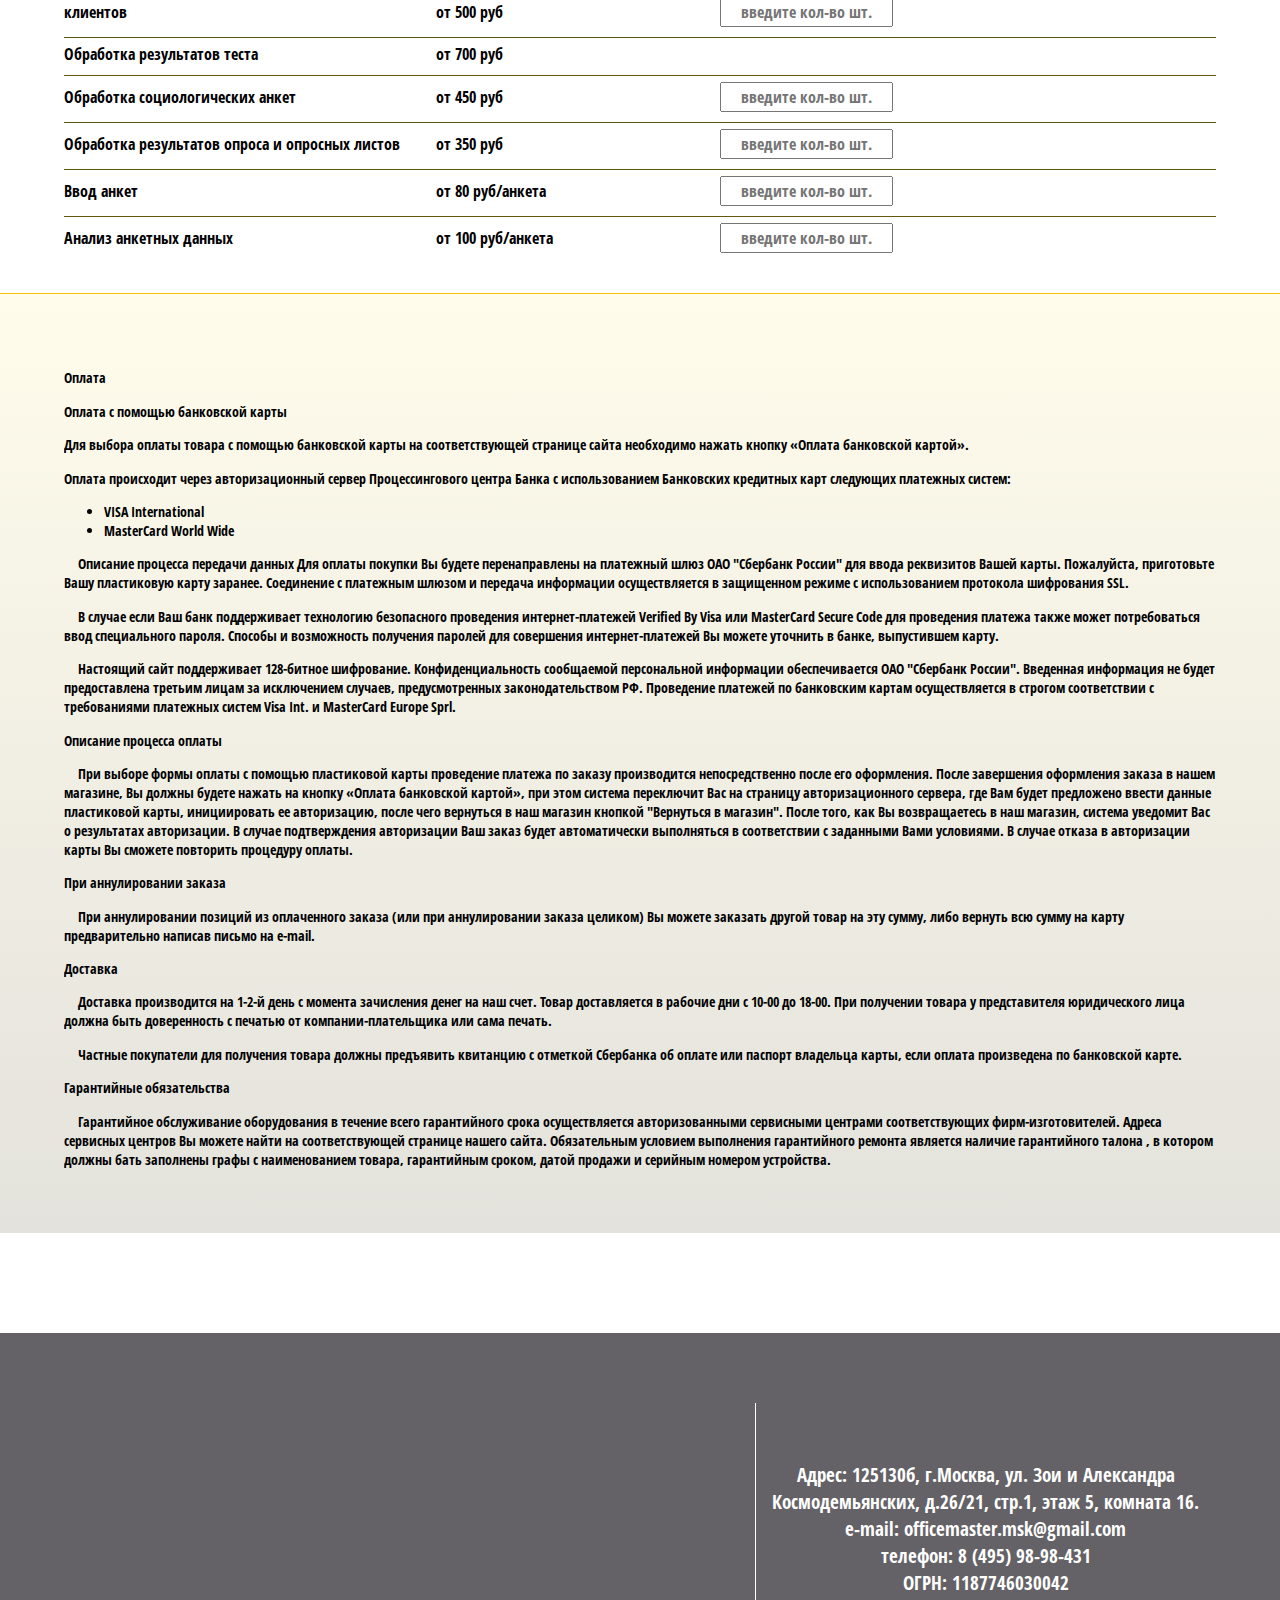
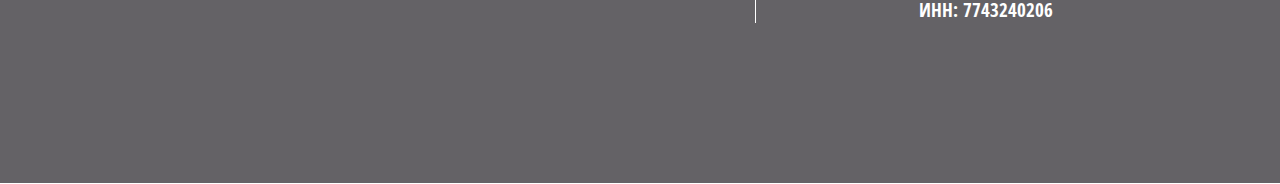
<file: documents.html>
<!DOCTYPE html>


<html lang="ru">
<head>
<title>Офис-Мастер</title>
	<meta name="keywords"
	content="обслуживание офисов, уборка квартир, клининг, уборка помещений, продажа бу техники">
	<meta name="description" content="Обслуживание квартир и офисов">
	<meta http-equiv="Content-Type" content="text/html; charset=utf-8" />
	<meta name=viewport
	content="width=device-width, initial-scale=1, maximum-scale=1">
	<link rel="shortcut icon" href="img/favicon.ico" type="image/x-icon">
	<link href="css/documents.css" rel="stylesheet">
	<link href="css/fonts.css" rel="stylesheet">
	<link type="text/css" rel="stylesheet" href="css/animate.css" />
	<!--link href="https://3dsec.sberbank.ru/demopayment/docsite/assets/css/modal.css" rel="stylesheet"-->
	<script src="https://securepayments.sberbank.ru/payment/docsite/assets/js/ipay.js"></script>
	<!--script src="https://3dsec.sberbank.ru/demopayment/docsite/assets/js/ipay-modal.js"></script-->
	<script type="text/javascript">
		var ipay = new IPAY({
			api_token : "ir1tpckvp7nc8gkuicpptnq6g1"
		});
	</script>
	<script  src="js/jquery-3.1.1.min.js"></script>
	<script src="js/wow.min.js"></script>
	<script  src="js/anypages.js"></script>
</head>
<body class='clear' id='start' >

	<div class='navbar'>
		<div class='navbar-in'>
			<div class='logo l' id='index.html'></div>	
			<div class='service_us l' id='service'>Услуги</div>	
			<div class='l hide'></div>	
			<div class='l hide'></div>	
			<div class='about_us l' id='#about_us_url'>О нас</div>	
			<div class='phone l'>8 (495) 98-98-431</div>	
		</div>
		<div class='navbar-hide'>
			<div id='daas.html'>Виртуальный офис (DaaS)</div>
			<div id='repair.html'>Техническое обслуживание квартир и офисов</div>
			<div id='konc.html'>Канцелярские товары</div>
			<div id='cleening.html'>Уборка помещений</div>
			<div id='techniks.html'>Купля/продажа офисной техники б/у</div>
		</div>
	</div>
	<div class='office_img'>
		<div class='office_img_in'>
			<div class='wow bounceIn'>Наша компания оказывает услуги по комплексному обслуживанию квартир и офисов</div>
			
		</div>
	</div>
	<div class='service' id='srv_1'>
		<div class='service_in'>
			<div class='service_img documents l wow flipInX' >
				<div class='service_name'>
					<div class='name_txt'>Организация документооборота</div>
				</div>
			</div>
			<div class='detail r wow flipInX'>
			Конкурентные преимущества: </br>
			В компании «Офис-Мастер» важнейшими задачами занимаются не дилетанты, а высококва-лифицированные специалисты своего дела. Каждый работник нашего архивного отдела хорошо понимает, что Информация — это тот важный фактор, который сегодня безраздельно правит миром.
		</div>
	</div>
</div>
<div class='price_list'>
	<div class='pos_spis'>
		<div class='usluga_name'>Электронный архив</div>
		<div class='pos'>
			<div class='pos_name'>Организация архива электронных документов </div>
			<div class='pos_price'>от <span>900</span> руб</div>
			<div class='div_amount'><input class='amount' type='text' placeholder='введите кол-во шт.' maxlength='5'></div>
			<div class='rslt'></div>
		</div>
		<div class='pos'>
			<div class='pos_name'>Сканирование документов</div>
			<div class='pos_price'>от <span>5</span> руб/лист</div>
			<div class='div_amount'><input class='amount' type='text' placeholder='введите кол-во шт.' maxlength='5'></div>
			<div class='rslt'></div>
		</div>
		<div class='pos'>
			<div class='pos_name'>Электронная опись дел</div>
			<div class='pos_price'>от <span>2</span> руб/документ</div>
			<div class='div_amount'><input class='amount' type='text' placeholder='введите кол-во шт.' maxlength='5'></div>
			<div class='rslt'></div>
		</div>
		<div class='pos'>
			<div class='pos_name'>Ведение электронного архива </div>
			<div class='pos_price'><span>300</span> руб/сутки</div>
			<div class='div_amount'><input class='amount' type='text' placeholder='введите кол-во' maxlength='3'></div>
			<div class='rslt'></div>
		</div>
		<div class='pos'>
			<div class='pos_name'>Электронный архив кадровых документов </div>
			<div class='pos_price'>от <span>1500</span> руб</div>
			<div class='div_amount'><input class='amount' type='text' placeholder='введите кол-во шт.' maxlength='3'></div>
			<div class='rslt'></div>
		</div>
		<div class='pos'>
			<div class='pos_name'>Обработка текстовой и графической информации</div>
			<div class='pos_price'>от <span>50</span> руб</div>
			<div class='div_amount'><input class='amount' type='text' placeholder='введите кол-во шт.' maxlength='3'></div>
			<div class='rslt'></div>
		</div>
		<div class='pos'>
			<div class='pos_name'>Электронный архив конструкторской документации</div>
			<div class='pos_price'>от <span>2500</span> руб</div>
			<div class='div_amount'><input class='amount' type='text' placeholder='введите кол-во шт.' maxlength='3'></div>
			<div class='rslt'></div>
		</div>
		<div class='pos'>
			<div class='pos_name'>Оцифровка книг</div>
			<div class='pos_price'>от <span>15</span> руб/лист</div>
			<div class='div_amount'><input class='amount' type='text' placeholder='введите кол-во шт.' maxlength='3'></div>
			<div class='rslt'></div>
		</div>
		<div class='pos'>
			<div class='pos_name'>Система управления электронным архивом</div>
			<div class='pos_price'>от <span>300</span> руб/сутки</div>
			<div class='div_amount'><input class='amount' type='text' placeholder='введите кол-во' maxlength='3'></div>
			<div class='rslt'></div>
		</div>
		<div class='pos'>
			<div class='pos_name'>Электронный архив проектной документации</div>
			<div class='pos_price'>от <span>400</span> руб/сутки</div>
			<div class='div_amount'><input class='amount' type='text' placeholder='введите кол-во' maxlength='3'></div>
			<div class='rslt'></div>
		</div>
		<div class='pos'>
			<div class='pos_name'>Электронный архив технической документации</div>
			<div class='pos_price'>от <span>400</span> руб/сутки</div>
			<div class='div_amount'><input class='amount' type='text' placeholder='введите кол-во' maxlength='3'></div>
			<div class='rslt'></div>
		</div>
	</div>
	<div class='pos_spis'>
		<div class='usluga_name'>Обработка анкет</div>
		<div class='pos'>
			<div class='pos_name'>Сканирование анкет</div>
			<div class='pos_price'><span>5</span> руб/лист</div>
			<div class='div_amount'><input class='amount' type='text' placeholder='введите кол-во шт.' maxlength='3'></div>
			<div class='rslt'></div>
		</div>
		<div class='pos'>
			<div class='pos_name'>Ввод данных</div>
			<div class='pos_price'>от <span>50</span> руб/анкета</div>
			<div class='div_amount'><input class='amount' type='text' placeholder='введите кол-во шт.' maxlength='3'></div>
			<div class='rslt'></div>
		</div>
		<div class='pos'>
			<div class='pos_name'>Обработка кредитных досье и юридических дел клиентов</div>
			<div class='pos_price'>от <span>500</span> руб</div>
			<div class='div_amount'><input class='amount' type='text' placeholder='введите кол-во шт.' maxlength='3'></div>
			<div class='rslt'></div>
		</div>
		<div class='pos'>
			<div class='pos_name'>Обработка результатов теста</div>
			<div class='pos_price'>от 700 руб</div>
			<div></div>
		</div>
		<div class='pos'>
			<div class='pos_name'>Обработка социологических анкет</div>
			<div class='pos_price'>от <span>450</span> руб</div>
			<div class='div_amount'><input class='amount' type='text' placeholder='введите кол-во шт.' maxlength='3'></div>
			<div class='rslt'></div>
		</div>
		<div class='pos'>
			<div class='pos_name'>Обработка результатов опроса и опросных листов </div>
			<div class='pos_price'>от <span>350</span> руб</div>
			<div class='div_amount'><input class='amount' type='text' placeholder='введите кол-во шт.' maxlength='3'></div>
			<div class='rslt'></div>
		</div>
		<div class='pos'>
			<div class='pos_name'>Ввод анкет</div>
			<div class='pos_price'>от <span>80</span> руб/анкета</div>
			<div class='div_amount'><input class='amount' type='text' placeholder='введите кол-во шт.' maxlength='3'></div>
			<div class='rslt'></div>
		</div>
		<div class='pos'>
			<div class='pos_name'>Анализ анкетных данных</div>
			<div class='pos_price'>от <span>100</span> руб/анкета</div>
			<div class='div_amount'><input class='amount' type='text' placeholder='введите кол-во шт.' maxlength='3'></div>
			<div class='rslt'></div>
		</div>
	</div>
</div>
<div class='order'>
	<div id='final_rate'></div>
	<div><a class="btn btn-xs btn-outline btn-primary" id='order'>Оплатить<i class="fa fa-long-arrow-right"></i></a>
	</div>
</div>
<div class='back_for_bank'>
	<div class=for_bank>
		<div class='oplata'>
			<div>
				<p>Оплата</p>
				<p>Оплата с помощью банковской карты</p>

				<p>Для выбора оплаты товара с помощью банковской карты на соответствующей странице сайта необходимо нажать кнопку «Оплата банковской картой».</p>

				<p>Оплата происходит через авторизационный сервер Процессингового центра Банка с использованием Банковских кредитных карт следующих платежных систем:
				</p>
				<ul>
					<li>VISA International</li>
					<li>MasterCard World Wide</li>
				</ul>

			</div>
			<div>
				<p>&nbsp; &nbsp; Описание процесса передачи данных
					Для оплаты покупки Вы будете перенаправлены на платежный шлюз ОАО "Сбербанк России" для ввода реквизитов Вашей карты. Пожалуйста, приготовьте Вашу пластиковую карту заранее. Соединение с платежным шлюзом и передача информации осуществляется в защищенном режиме с использованием протокола шифрования SSL.
				</p>
				<p>&nbsp; &nbsp; 				В случае если Ваш банк поддерживает технологию безопасного проведения интернет-платежей Verified By Visa или MasterCard Secure Code для проведения платежа также может потребоваться ввод специального пароля. Способы и возможность получения паролей для совершения интернет-платежей Вы можете уточнить в банке, выпустившем карту.
				</p>
				<p>&nbsp; &nbsp; 				Настоящий сайт поддерживает 128-битное шифрование. Конфиденциальность сообщаемой персональной информации обеспечивается ОАО "Сбербанк России". Введенная информация не будет предоставлена третьим лицам за исключением случаев, предусмотренных законодательством РФ. Проведение платежей по банковским картам осуществляется в строгом соответствии с требованиями платежных систем Visa Int. и MasterCard Europe Sprl.
				</p>
			</div>
			<div>
				<p>Описание процессa оплаты</p>

				<p>&nbsp; &nbsp; При выборе формы оплаты с помощью пластиковой карты проведение платежа по заказу производится непосредственно после его оформления. После завершения оформления заказа в нашем магазине, Вы должны будете нажать на кнопку «Оплата банковской картой», при этом система переключит Вас на страницу авторизационного сервера, где Вам будет предложено ввести данные пластиковой карты, инициировать ее авторизацию, после чего вернуться в наш магазин кнопкой "Вернуться в магазин". После того, как Вы возвращаетесь в наш магазин, система уведомит Вас о результатах авторизации. В случае подтверждения авторизации Ваш заказ будет автоматически выполняться в соответствии с заданными Вами условиями. В случае отказа в авторизации карты Вы сможете повторить процедуру оплаты.
				</p>
			</div>
			<div>
				<p>При аннулировании заказа</p>

				<p>&nbsp; &nbsp; При аннулировании позиций из оплаченного заказа (или при аннулировании заказа целиком) Вы можете заказать другой товар на эту сумму, либо вернуть всю сумму на карту предварительно написав письмо на e-mail.
				</p>
			</div>
		</div>
		<div class='dostavka'>
			<p>Доставка</p>

			<p>&nbsp; &nbsp; Доставка производится на 1-2-й день с момента зачисления денег на наш счет. Товар доставляется в рабочие дни с 10-00 до 18-00. При получении товара у представителя юридического лица должна быть доверенность с печатью от компании-плательщика или сама печать.</p>

			<p>&nbsp; &nbsp; Частные покупатели для получения товара должны предъявить квитанцию с отметкой Сбербанка об оплате или паспорт владельца карты, если оплата произведена по банковской карте.
			</p>
		</div>
		<div class='garantiya'>
			<p>Гарантийные обязательства</p>

			<p>&nbsp; &nbsp; Гарантийное обслуживание оборудования в течение всего гарантийного срока осуществляется авторизованными сервисными центрами соответствующих фирм-изготовителей. Адреса сервисных центров Вы можете найти на соответствующей странице нашего сайта. Обязательным условием выполнения гарантийного ремонта является наличие гарантийного талона , в котором должны бать заполнены графы с наименованием товара, гарантийным сроком, датой продажи и серийным номером устройства.
			</p>
		</div>
	</div>
</div>
<footer class='footer'>
	<div class='footer_in'>
		<div class='map l'>
			<script charset="utf-8" async src="https://api-maps.yandex.ru/services/constructor/1.0/js/?um=constructor%3A0f7ff07a2e1f6ed8cb3105df44b304eea04ce8cc6c9bcfd7621559e52ff5489e&amp;width=100%&amp;height=320&amp;lang=ru_RU&amp;scroll=true"></script>
		</div>
		<div class='about r' id='about_us_url'>
			Адрес: 125130б, г.Москва, ул. Зои и Александра Космодемьянских, д.26/21, стр.1, этаж 5, комната 16.<br/>
			e-mail: officemaster.msk@gmail.com<br/>
			телефон: 8 (495) 98-98-431<br/>
			ОГРН: 1187746030042<br/>
			ИНН: 7743240206<br/>
		</div>
	</div>
</footer>
</body>
</file>
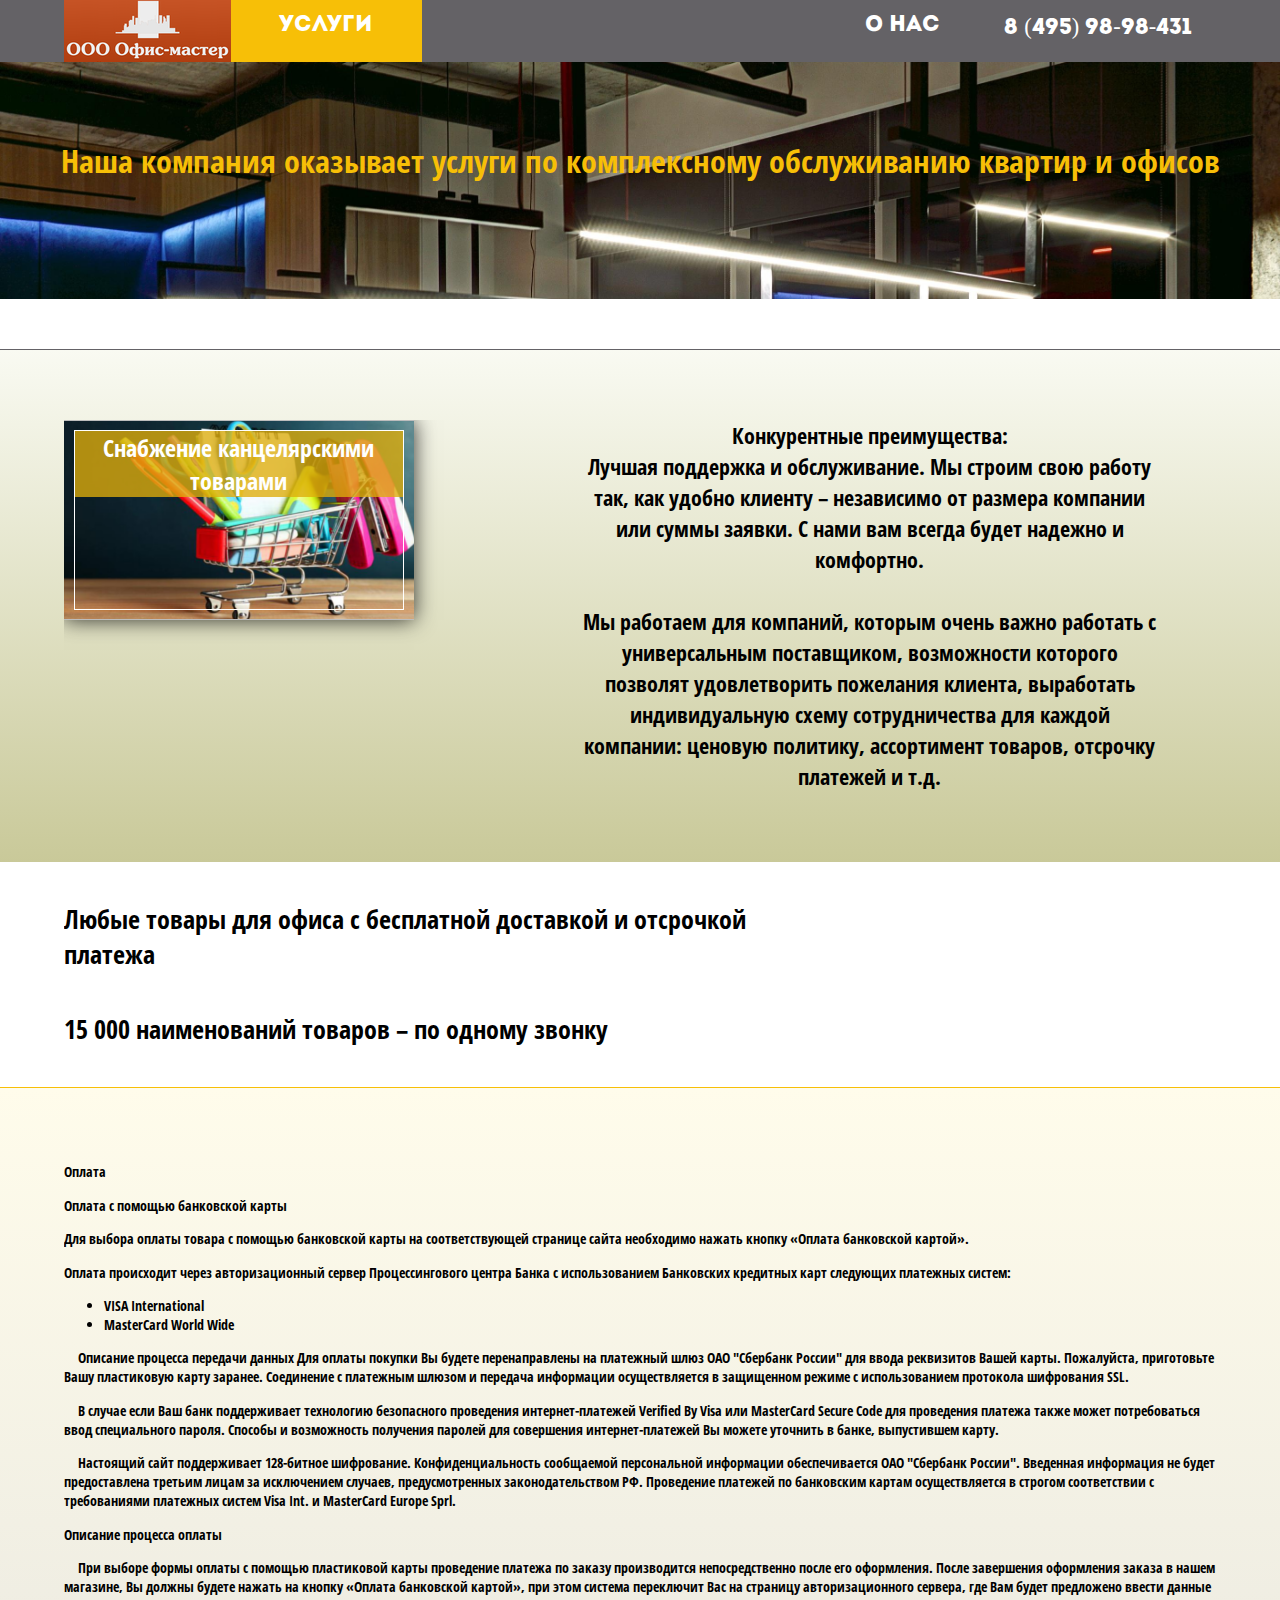
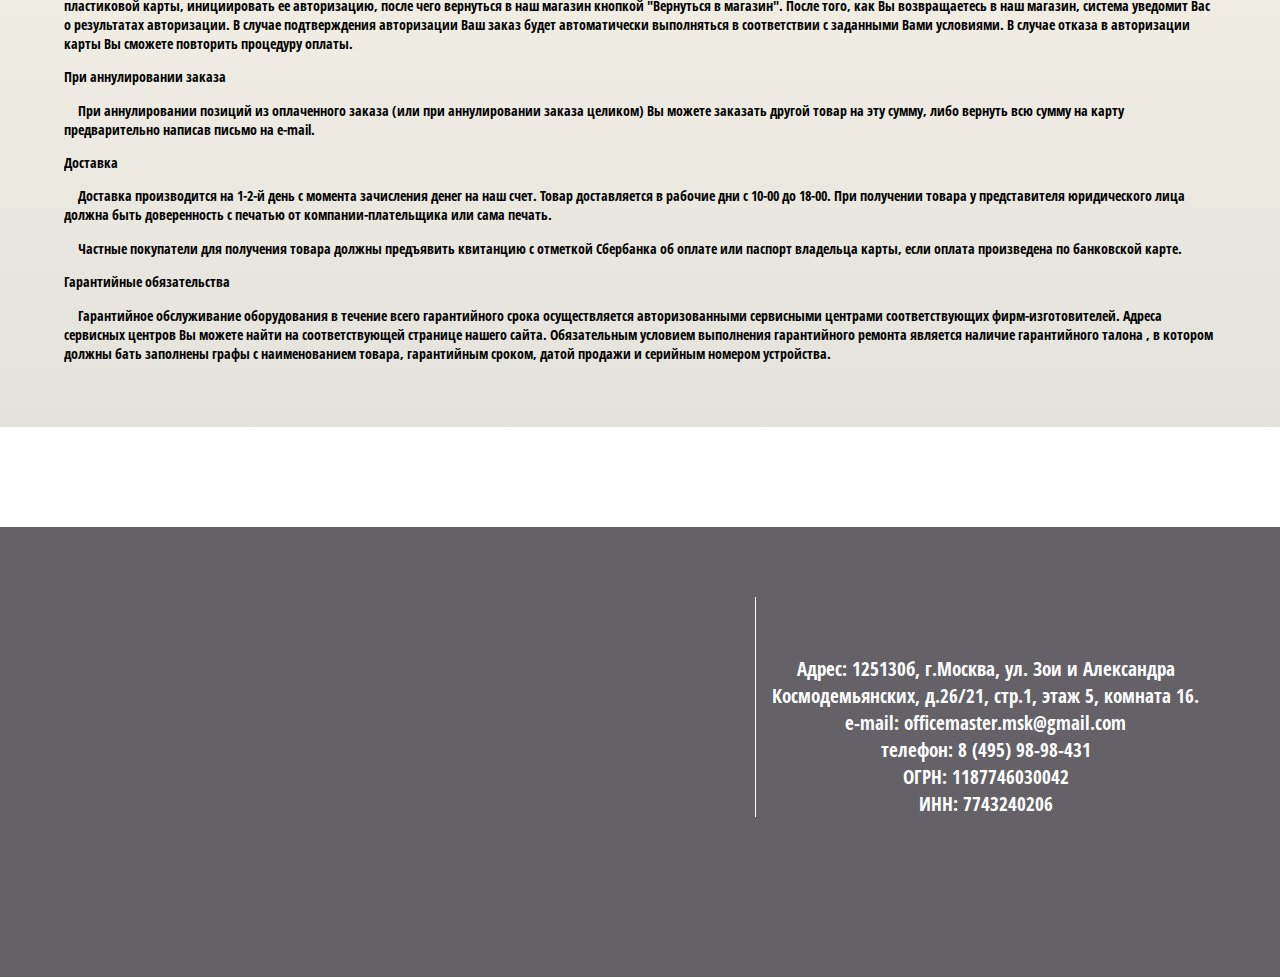
<file: konc.html>
<!DOCTYPE html>


<html lang="ru">
<head>
		<title>Офис-Мастер</title>
	<meta name="keywords"
	content="обслуживание офисов, уборка квартир, клининг, уборка помещений, продажа бу техники">
	<meta name="description" content="Обслуживание квартир и офисов">
	<meta http-equiv="Content-Type" content="text/html; charset=utf-8" />
	<meta name=viewport
	content="width=device-width, initial-scale=1, maximum-scale=1">
	<link rel="shortcut icon" href="img/favicon.ico" type="image/x-icon">
	<link href="css/documents.css" rel="stylesheet">
	<link href="css/fonts.css" rel="stylesheet">
	<link type="text/css" rel="stylesheet" href="css/animate.css" />
	<script  src="js/jquery-3.1.1.min.js"></script>
	<script src="js/wow.min.js"></script>
	<script  src="js/anypages.js"></script>
</head>
<body class='clear' id='start' >

	<div class='navbar'>
		<div class='navbar-in'>
			<div class='logo l' id='index.html'></div>	
			<div class='service_us l' id='service'>Услуги</div>	
			<div class='l hide'></div>	
			<div class='l hide'></div>	
			<div class='about_us l' id='#about_us_url'>О нас</div>	
			<div class='phone l'>8 (495) 98-98-431</div>	
		</div>
		<div class='navbar-hide'>
			<div id='documents.html'>Документо оборот</div>
			<div id='repair.html'>Техническое обслуживание квартир и офисов</div>
			<div id='daas.html'>Виртуальный офис (DaaS)</div>
			<div id='cleening.html'>Уборка помещений</div>
			<div id='techniks.html'>Купля/продажа офисной техники б/у</div>
		</div>
	</div>
	<div class='office_img'>
		<div class='office_img_in'>
			<div class='wow bounceIn'>Наша компания оказывает услуги по комплексному обслуживанию квартир и  офисов</div>
			
		</div>
	</div>
	<div class='service'  id='srv_3'>
		<div class='service_in'>
			<div class='service_img konc l wow rubberBand' >
				<div class='service_name'>
					<div class='name_txt'>Снабжение канцелярскими товарами</div>
				</div>
			</div>
			<div class='detail small r wow rubberBand'>
				Конкурентные преимущества:</br>
				Лучшая поддержка и обслуживание.
				Мы строим свою работу так, как удобно клиенту – независимо от размера компании или суммы заявки. С нами вам всегда будет надежно и комфортно.</br></br>

				Мы работаем для компаний, которым очень важно работать с универсальным поставщиком, возможности которого позволят удовлетворить пожелания клиента, выработать индивидуальную схему сотрудничества для каждой компании: ценовую политику, ассортимент товаров, отсрочку платежей и т.д.
			</div>
		</div>
	</div>
	<div class='price_list'>
		<div class='pos_spis'>
			<div class='usluga_name'>Любые товары для офиса
				с бесплатной доставкой и отсрочкой платежа
			</div>
			
		</div>
		<div class='pos_spis'>
			<div class='usluga_name'>15 000 наименований товаров – по одному звонку</div>
		</div>
	</div>
	<div class='back_for_bank'>
		<div class=for_bank>
			<div class='oplata'>
				<div>
					<p>Оплата</p>
					<p>Оплата с помощью банковской карты</p>

					<p>Для выбора оплаты товара с помощью банковской карты на соответствующей странице сайта необходимо нажать кнопку «Оплата банковской картой».</p>

					<p>Оплата происходит через авторизационный сервер Процессингового центра Банка с использованием Банковских кредитных карт следующих платежных систем:
					</p>
					<ul>
						<li>VISA International</li>
						<li>MasterCard World Wide</li>
					</ul>

				</div>
				<div>
					<p>&nbsp; &nbsp; Описание процесса передачи данных
						Для оплаты покупки Вы будете перенаправлены на платежный шлюз ОАО "Сбербанк России" для ввода реквизитов Вашей карты. Пожалуйста, приготовьте Вашу пластиковую карту заранее. Соединение с платежным шлюзом и передача информации осуществляется в защищенном режиме с использованием протокола шифрования SSL.
					</p>
					<p>&nbsp; &nbsp; 				В случае если Ваш банк поддерживает технологию безопасного проведения интернет-платежей Verified By Visa или MasterCard Secure Code для проведения платежа также может потребоваться ввод специального пароля. Способы и возможность получения паролей для совершения интернет-платежей Вы можете уточнить в банке, выпустившем карту.
					</p>
					<p>&nbsp; &nbsp; 				Настоящий сайт поддерживает 128-битное шифрование. Конфиденциальность сообщаемой персональной информации обеспечивается ОАО "Сбербанк России". Введенная информация не будет предоставлена третьим лицам за исключением случаев, предусмотренных законодательством РФ. Проведение платежей по банковским картам осуществляется в строгом соответствии с требованиями платежных систем Visa Int. и MasterCard Europe Sprl.
					</p>
				</div>
				<div>
					<p>Описание процессa оплаты</p>

					<p>&nbsp; &nbsp; При выборе формы оплаты с помощью пластиковой карты проведение платежа по заказу производится непосредственно после его оформления. После завершения оформления заказа в нашем магазине, Вы должны будете нажать на кнопку «Оплата банковской картой», при этом система переключит Вас на страницу авторизационного сервера, где Вам будет предложено ввести данные пластиковой карты, инициировать ее авторизацию, после чего вернуться в наш магазин кнопкой "Вернуться в магазин". После того, как Вы возвращаетесь в наш магазин, система уведомит Вас о результатах авторизации. В случае подтверждения авторизации Ваш заказ будет автоматически выполняться в соответствии с заданными Вами условиями. В случае отказа в авторизации карты Вы сможете повторить процедуру оплаты.
					</p>
				</div>
				<div>
					<p>При аннулировании заказа</p>

					<p>&nbsp; &nbsp; При аннулировании позиций из оплаченного заказа (или при аннулировании заказа целиком) Вы можете заказать другой товар на эту сумму, либо вернуть всю сумму на карту предварительно написав письмо на e-mail.
					</p>
				</div>
			</div>
			<div class='dostavka'>
				<p>Доставка</p>

				<p>&nbsp; &nbsp; Доставка производится на 1-2-й день с момента зачисления денег на наш счет. Товар доставляется в рабочие дни с 10-00 до 18-00. При получении товара у представителя юридического лица должна быть доверенность с печатью от компании-плательщика или сама печать.</p>

				<p>&nbsp; &nbsp; Частные покупатели для получения товара должны предъявить квитанцию с отметкой Сбербанка об оплате или паспорт владельца карты, если оплата произведена по банковской карте.
				</p>
			</div>
			<div class='garantiya'>
				<p>Гарантийные обязательства</p>

				<p>&nbsp; &nbsp; Гарантийное обслуживание оборудования в течение всего гарантийного срока осуществляется авторизованными сервисными центрами соответствующих фирм-изготовителей. Адреса сервисных центров Вы можете найти на соответствующей странице нашего сайта. Обязательным условием выполнения гарантийного ремонта является наличие гарантийного талона , в котором должны бать заполнены графы с наименованием товара, гарантийным сроком, датой продажи и серийным номером устройства.
				</p>
			</div>
		</div>
	</div>

	<footer class='footer'>
		<div class='footer_in'>
			<div class='map l'>
				<script charset="utf-8" async src="https://api-maps.yandex.ru/services/constructor/1.0/js/?um=constructor%3A0f7ff07a2e1f6ed8cb3105df44b304eea04ce8cc6c9bcfd7621559e52ff5489e&amp;width=100%&amp;height=320&amp;lang=ru_RU&amp;scroll=true"></script>
			</div>
			<div class='about r' id='about_us_url'>
				Адрес: 125130б, г.Москва, ул. Зои и Александра Космодемьянских, д.26/21, стр.1, этаж 5, комната 16.<br/>
				e-mail: officemaster.msk@gmail.com<br/>
				телефон: 8 (495) 98-98-431<br/>
				ОГРН: 1187746030042<br/>
				ИНН: 7743240206<br/>
			</div>
		</div>
	</footer>
</body>
</file>
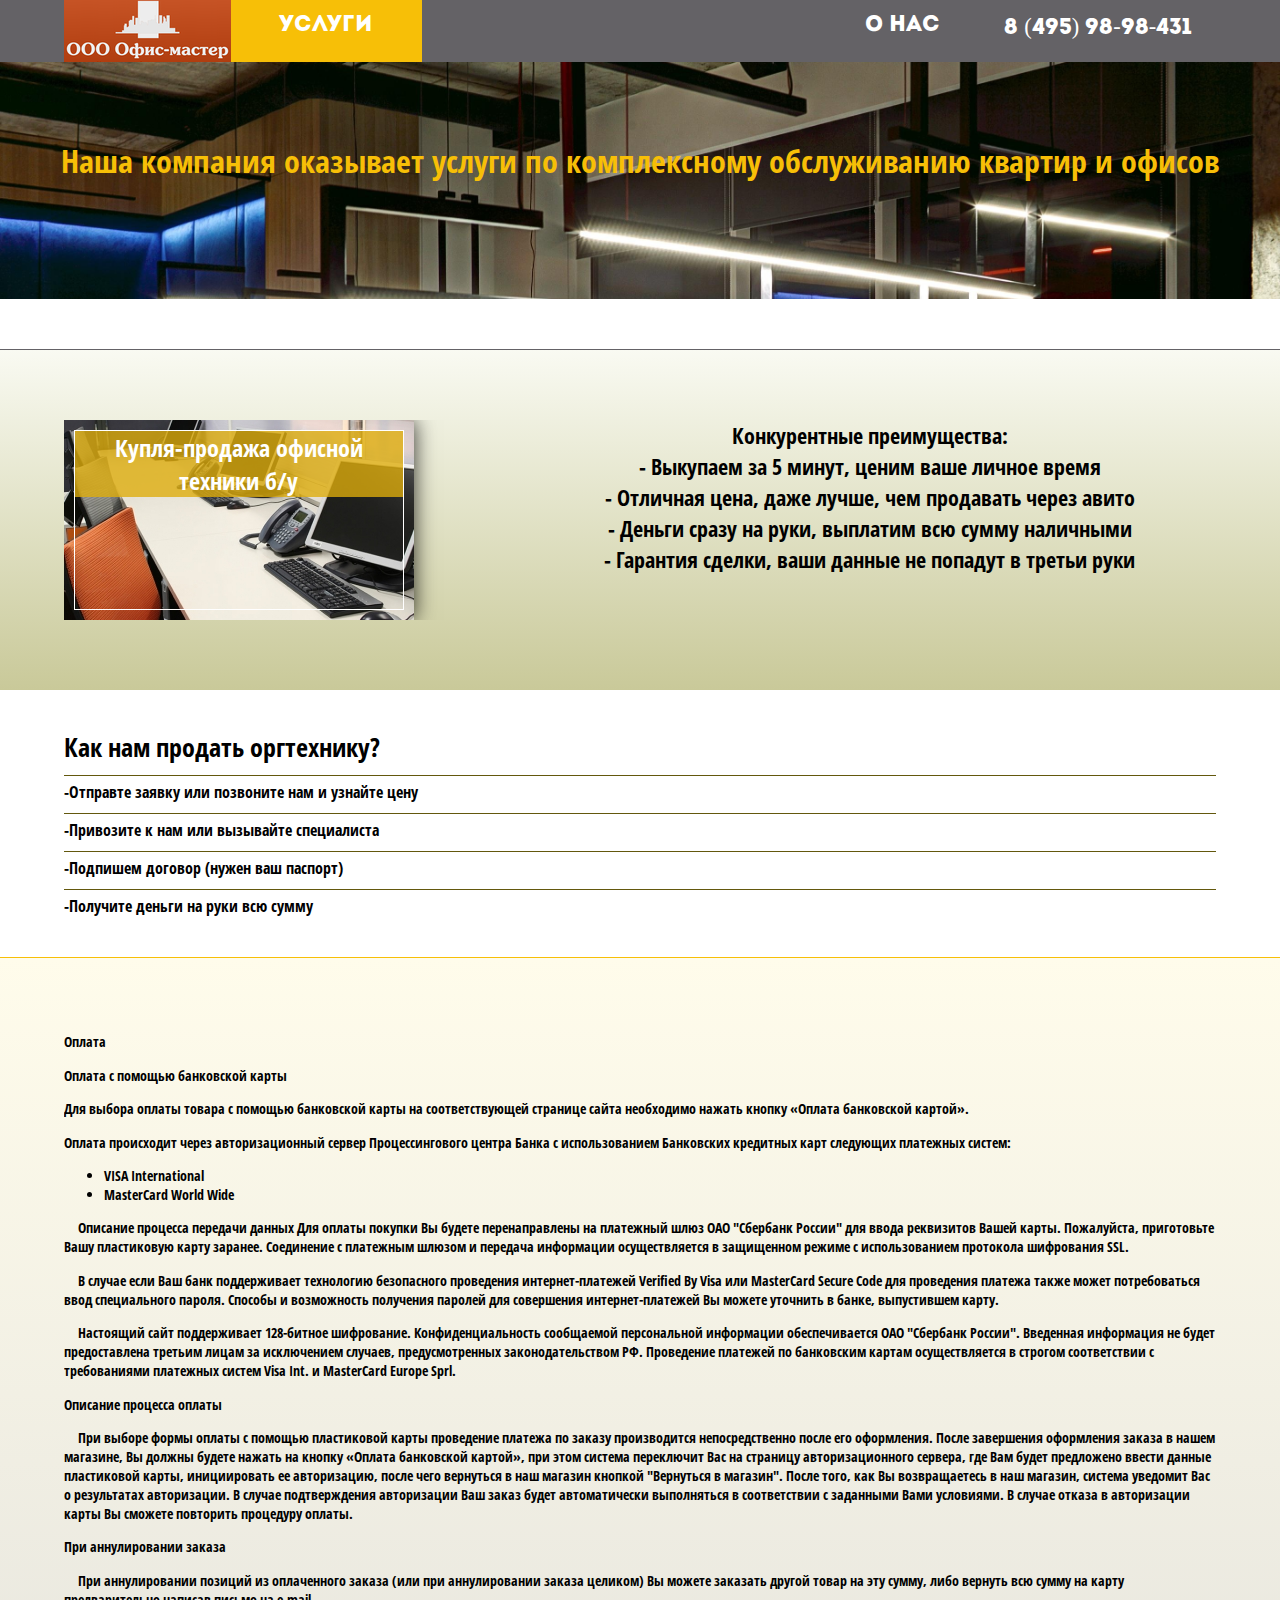
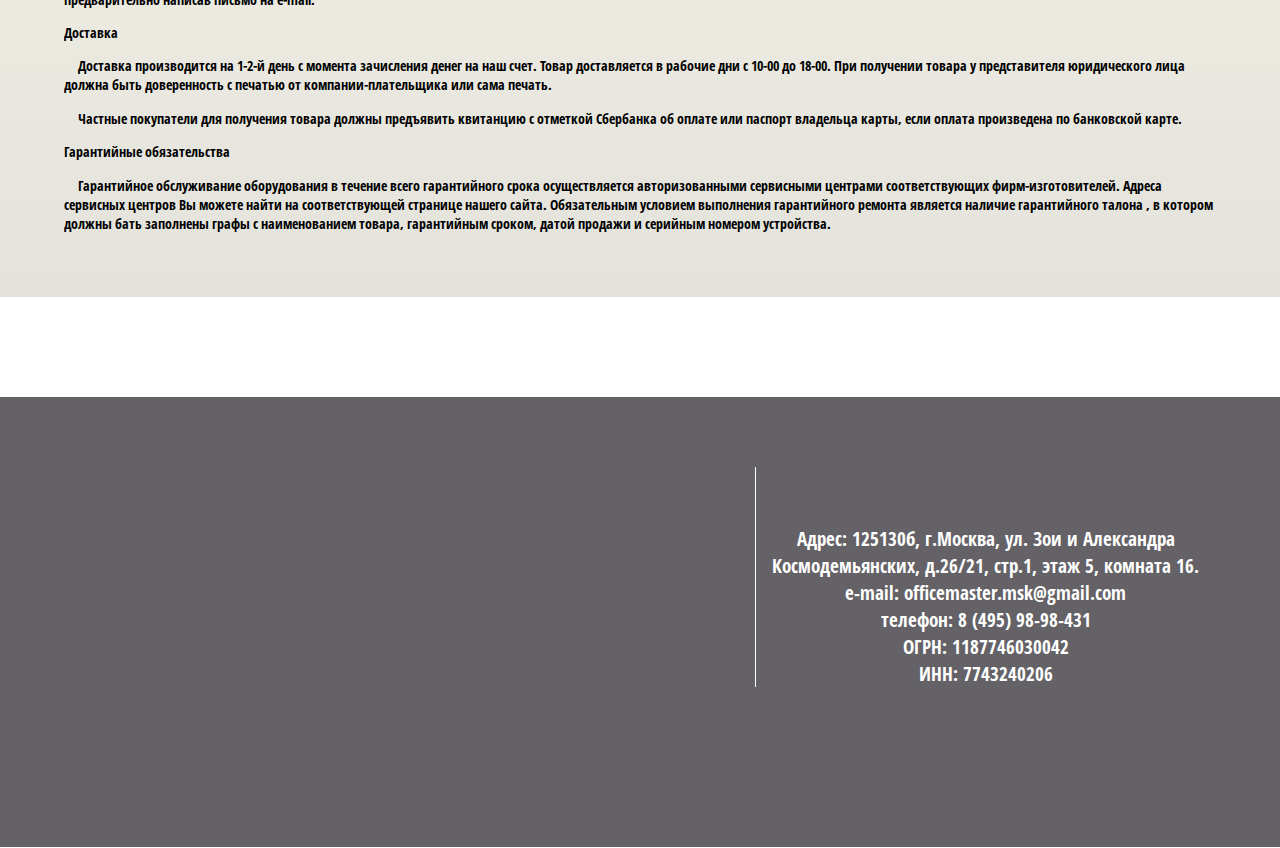
<file: techniks.html>
<!DOCTYPE html>


<html lang="ru">
<head>
	<title>Офис-Мастер</title>
	<meta name="keywords"
	content="обслуживание офисов, уборка квартир, клининг, уборка помещений, продажа бу техники">
	<meta name="description" content="Обслуживание квартир и офисов">
	<meta http-equiv="Content-Type" content="text/html; charset=utf-8" />
	<meta name=viewport
	content="width=device-width, initial-scale=1, maximum-scale=1">
	<link rel="shortcut icon" href="img/favicon.ico" type="image/x-icon">
	<link href="css/documents.css" rel="stylesheet">
	<link href="css/fonts.css" rel="stylesheet">
	<link type="text/css" rel="stylesheet" href="css/animate.css" />
	<script  src="js/jquery-3.1.1.min.js"></script>
	<script src="js/wow.min.js"></script>
	<script  src="js/anypages.js"></script>
</head>
<body class='clear' id='start' >

	<div class='navbar'>
		<div class='navbar-in'>
			<div class='logo l' id='index.html'></div>	
			<div class='service_us l' id='service'>Услуги</div>	
			<div class='l hide'></div>	
			<div class='l hide'></div>	
			<div class='about_us l' id='#about_us_url'>О нас</div>	
			<div class='phone l'>8 (495) 98-98-431</div>	
		</div>
		<div class='navbar-hide'>
			<div id='documents.html'>Документо оборот</div>
			<div id='repair.html'>Техническое обслуживание квартир и офисов</div>
			<div id='konc.html'>Канцелярские товары</div>
			<div id='cleening.html'>Уборка помещений</div>
			<div id='daas.html'>Виртуальный офис (DaaS)</div>
		</div>
	</div>
	<div class='office_img'>
		<div class='office_img_in'>
			<div class='wow bounceIn'>Наша компания оказывает услуги по комплексному обслуживанию квартир и  офисов</div>
			
		</div>
	</div>
	<div class='service' id='srv_1'>
		<div class='service_in'>
			<div class='service_img techniks l wow fadeInLeft' >
				<div class='service_name'>
					<div class='name_txt'>Купля-продажа офисной техники б/у</div>
				</div>
			</div>
			<div class='detail r small wow fadeInRight'>
				Конкурентные преимущества: </br>
				- Выкупаем за 5 минут, ценим ваше личное время</br>
				- Отличная цена, даже лучше, чем продавать через авито</br>
				- Деньги сразу на руки, выплатим всю сумму наличными</br>
				- Гарантия сделки, ваши данные не попадут в третьи руки</br>
			</div>
		</div>
	</div>
	<div class='price_list'>
		<div class='pos_spis'>
			<div class='usluga_name'>Как нам продать оргтехнику?</div>
			<div class='pos'>
				<div class='pos_name'>-Отправте заявку или позвоните нам и узнайте цену</div>
				<div class='pos_price'></div>
				<div></div>
			</div>
			<div class='pos'>
				<div class='pos_name'>-Привозите к нам или вызывайте специалиста</div>
				<div class='pos_price'></div>
				<div></div>
			</div>
			<div class='pos'>
				<div class='pos_name'>-Подпишем договор (нужен ваш паспорт)</div>
				<div class='pos_price'></div>
				<div></div>
			</div>
			<div class='pos'>
				<div class='pos_name'>-Получите деньги на руки всю сумму</div>
				<div class='pos_price'></div>
				<div></div>
			</div>
			
		</div>
		
	</div>
	<div class='back_for_bank'>
		<div class=for_bank>
			<div class='oplata'>
				<div>
					<p>Оплата</p>
					<p>Оплата с помощью банковской карты</p>

					<p>Для выбора оплаты товара с помощью банковской карты на соответствующей странице сайта необходимо нажать кнопку «Оплата банковской картой».</p>

					<p>Оплата происходит через авторизационный сервер Процессингового центра Банка с использованием Банковских кредитных карт следующих платежных систем:
					</p>
					<ul>
						<li>VISA International</li>
						<li>MasterCard World Wide</li>
					</ul>

				</div>
				<div>
					<p>&nbsp; &nbsp; Описание процесса передачи данных
						Для оплаты покупки Вы будете перенаправлены на платежный шлюз ОАО "Сбербанк России" для ввода реквизитов Вашей карты. Пожалуйста, приготовьте Вашу пластиковую карту заранее. Соединение с платежным шлюзом и передача информации осуществляется в защищенном режиме с использованием протокола шифрования SSL.
					</p>
					<p>&nbsp; &nbsp; 				В случае если Ваш банк поддерживает технологию безопасного проведения интернет-платежей Verified By Visa или MasterCard Secure Code для проведения платежа также может потребоваться ввод специального пароля. Способы и возможность получения паролей для совершения интернет-платежей Вы можете уточнить в банке, выпустившем карту.
					</p>
					<p>&nbsp; &nbsp; 				Настоящий сайт поддерживает 128-битное шифрование. Конфиденциальность сообщаемой персональной информации обеспечивается ОАО "Сбербанк России". Введенная информация не будет предоставлена третьим лицам за исключением случаев, предусмотренных законодательством РФ. Проведение платежей по банковским картам осуществляется в строгом соответствии с требованиями платежных систем Visa Int. и MasterCard Europe Sprl.
					</p>
				</div>
				<div>
					<p>Описание процессa оплаты</p>

					<p>&nbsp; &nbsp; При выборе формы оплаты с помощью пластиковой карты проведение платежа по заказу производится непосредственно после его оформления. После завершения оформления заказа в нашем магазине, Вы должны будете нажать на кнопку «Оплата банковской картой», при этом система переключит Вас на страницу авторизационного сервера, где Вам будет предложено ввести данные пластиковой карты, инициировать ее авторизацию, после чего вернуться в наш магазин кнопкой "Вернуться в магазин". После того, как Вы возвращаетесь в наш магазин, система уведомит Вас о результатах авторизации. В случае подтверждения авторизации Ваш заказ будет автоматически выполняться в соответствии с заданными Вами условиями. В случае отказа в авторизации карты Вы сможете повторить процедуру оплаты.
					</p>
				</div>
				<div>
					<p>При аннулировании заказа</p>

					<p>&nbsp; &nbsp; При аннулировании позиций из оплаченного заказа (или при аннулировании заказа целиком) Вы можете заказать другой товар на эту сумму, либо вернуть всю сумму на карту предварительно написав письмо на e-mail.
					</p>
				</div>
			</div>
			<div class='dostavka'>
				<p>Доставка</p>

				<p>&nbsp; &nbsp; Доставка производится на 1-2-й день с момента зачисления денег на наш счет. Товар доставляется в рабочие дни с 10-00 до 18-00. При получении товара у представителя юридического лица должна быть доверенность с печатью от компании-плательщика или сама печать.</p>

				<p>&nbsp; &nbsp; Частные покупатели для получения товара должны предъявить квитанцию с отметкой Сбербанка об оплате или паспорт владельца карты, если оплата произведена по банковской карте.
				</p>
			</div>
			<div class='garantiya'>
				<p>Гарантийные обязательства</p>

				<p>&nbsp; &nbsp; Гарантийное обслуживание оборудования в течение всего гарантийного срока осуществляется авторизованными сервисными центрами соответствующих фирм-изготовителей. Адреса сервисных центров Вы можете найти на соответствующей странице нашего сайта. Обязательным условием выполнения гарантийного ремонта является наличие гарантийного талона , в котором должны бать заполнены графы с наименованием товара, гарантийным сроком, датой продажи и серийным номером устройства.
				</p>
			</div>
		</div>
	</div>
	<footer class='footer'>
		<div class='footer_in'>
			<div class='map l'>
				<script charset="utf-8" async src="https://api-maps.yandex.ru/services/constructor/1.0/js/?um=constructor%3A0f7ff07a2e1f6ed8cb3105df44b304eea04ce8cc6c9bcfd7621559e52ff5489e&amp;width=100%&amp;height=320&amp;lang=ru_RU&amp;scroll=true"></script>
			</div>
			<div class='about r' id='about_us_url'>
				Адрес: 125130б, г.Москва, ул. Зои и Александра Космодемьянских, д.26/21, стр.1, этаж 5, комната 16.<br/>
				e-mail: officemaster.msk@gmail.com<br/>
				телефон: 8 (495) 98-98-431<br/>
				ОГРН: 1187746030042<br/>
				ИНН: 7743240206<br/>
			</div>
		</div>
	</footer>
</body>
</file>
<file: css/index.css>
/* Start:/local/css/main.css*/
/* I am
******************************/

@font-face {
  font-family: "Dejavu Sans";
  src: url("../fonts/DejaVuSans.ttf") format("truetype");
  font-weight: normal;
}

@font-face {
  font-family: "Dejavu Sans";
  src: url("../fonts/DejaVuSans-Bold.ttf") format("truetype");
  font-weight: bold;
}

html,
body {
  height: 100%;
  width: 100%;
}

body {
  margin: 0;
  padding: 0;
  background: #fff;
  color: #2a2a29;
  font-family: "Open Sans", Arial, Helvetica, sans-serif;
  font-size: 15px;
  lihe-height: 1.6em;
  font-weight: normal;
}

body.language_az {
  font-family: "Dejavu Sans", Arial, sans-serif;
}

a,
.a {
  color: #3e5b99;
  outline: none;
  text-decoration: none;
  cursor: pointer;
  -webkit-transition: color 0.2s;
  transition: color 0.2s;
}

a img {
  border: none;
}

img,
video {
  max-width: 100%;
  height: auto;
}

iframe {
  max-width: 100%;
}

:focus {
  outline: none;
}

h1,
h2,
h3,
h4,
h5,
p,
form,
input,
table,
tr,
td,
th,
ul,
ol,
li {
  margin: 0;
  padding: 0;
  font-weight: normal;
}

header,
section,
footer,
aside,
nav,
article,
figure {
  display: block;
}

sup {
  position: relative;
  bottom: 1.2ex;
  font-size: 0.7em;
  line-height: 1;
  vertical-align: baseline;
}

.v_m_c_320,
.v_m_c_480 {
  display: none !important;
}

.w-275 {
  width: 275px;
}

.w-100p {
  width: 100%;
}

.w-50p {
  width: 50%;
}

.w-33p {
  width: 33%;
}

.w-25p {
  width: 25%;
}

.max_w_100 {
  max-width: 100%;
}

::-webkit-input-placeholder {
  color: #848484 !important;
  opacity: 1 !important;
}

:-moz-placeholder {
  color: #848484 !important;
  opacity: 1 !important;
}

::-moz-placeholder {
  color: #848484 !important;
  opacity: 1 !important;
}

:-ms-input-placeholder {
  color: #848484 !important;
  opacity: 1 !important;
}

::-ms-clear {
  display: none !important;
  opacity: 1 !important;
}

.placeholder {
  color: #848484 !important;
  opacity: 1 !important;
}

:focus::-webkit-input-placeholder {
  color: transparent !important;
}

:focus:-moz-placeholder {
  color: transparent !important;
}

:focus::-moz-placeholder {
  color: transparent !important;
}

:focus:-ms-input-placeholder {
  color: transparent !important;
}

.placeholder:focus {
  color: transparent !important;
}

.ib {
  display: inline-block;
}

input,
.text_input,
textarea,
select,
.select {
  width: 100%;
  position: relative;
  background-color: #fff;
  border: 1px solid #848484;
  border-radius: 4px;
  vertical-align: top;
  color: #2a2a29;
  font: 15px "Open Sans", Arial, Helvetica, sans-serif;
}

.language_az input,
.language_az .text_input,
.language_az textarea,
.language_az select,
.language_az .select {
  font-family: Arial, sans-serif;
}

.text_input,
.select {
  height: 43px;
  background-color: transparent;
}

.text_input {
  padding: 0 15px;
}

.text_input:focus {
  background-color: #e0faff;
}

.text_input.error {
  border-color: #f9244c;
  background-color: #fff;
}

.error_text {
  display: none;
}

.text_input.error + .error_text {
  color: #f9244c;
  font-size: 13px;
  display: inline-block;
}

.form_row .error_text {
  margin-bottom: 5px;
  margin-top: 2px;
}

.text_input_big {
  height: 43px;
  padding: 0 14px;
  font-size: 15px;
}

select {
  height: 56px;
}

.select {
  padding-top: 23px;
  padding-right: 30px;
  line-height: 1;
}

textarea {
  height: 112px;
  min-height: 112px;
  padding: 9px 15px;
  resize: none;
  outline: none;
}

button {
  cursor: pointer;
  outline: none;
  padding: 0;
  border: 0;
  background: none;
}

button::-moz-focus-inner {
  padding: 0;
  border: 0;
}

ul,
ol {
  list-style: none;
}

* {
  -webkit-box-sizing: border-box;
  -moz-box-sizing: border-box;
  box-sizing: border-box;
}

/* Base
******************************/
.clearfix:after {
  content: "";
  clear: both;
  display: block;
}

.clear {
  clear: both !important;
  font-size: 0 !important;
}

.text_center {
  text-align: center;
}

.m0a {
  margin: 0 auto;
}

.hide {
  display: none;
}

.hide_i {
  display: none !important;
}

.show {
  display: block;
}

.float_l {
  float: left;
}

.tbl {
  display: table;
  border-collapse: collapse;
  table-layout: fixed;
  width: 100%;
}

.col {
  display: table-cell;
  vertical-align: middle;
}

.float_r {
  float: right;
}

.float_n {
  float: none;
}

.pt0 {
  padding-top: 0 !important;
}

.bg_center {
  background-position: center;
}

/*icons*/
.icon,
.content_col ul > li:before,
.slick-next:before,
.slick-prev:before,
.btn.success:before,
.close,
#fancybox-close,
.fancy-ico,
.pseudo_sprite_aft:after,
.pseudo_sprite_bef:before {
  display: block;
  overflow: hidden;
  background: url("../images/sprite.png") 0 0 no-repeat;
}

@media (min--moz-device-pixel-ratio: 1.5),
  (-o-min-device-pixel-ratio: 3 / 2),
  (-webkit-min-device-pixel-ratio: 1.5),
  (min-device-pixel-ratio: 1.5),
  (min-resolution: 1.5dppx) {
  .icon,
  .content_col ul > li:before,
  .slick-next:before,
  .slick-prev:before,
  .btn.success:before,
  .close,
  #fancybox-close,
  .fancy-ico,
  .pseudo_sprite_aft:after,
  .pseudo_sprite_bef:before {
    background-image: url("../images/sprite%402x.png");
    -webkit-background-size: 194px 662px;
    background-size: 194px 662px;
  }
}

.logo {
  background-position: -2px -34px;
  width: 190px;
  height: 50px;
}

.logo_box_fallback {
  width: 250px;
  height: 110px;
  overflow: hidden;
}

.logo_link,
.logo_link img {
  display: inline-block;
  vertical-align: top;
}

.icon_search {
  width: 14px;
  height: 14px;
  background-position: -2px -16px;
}

.icon_promo {
  width: 181px;
  height: 107px;
  background-position: -2px -253px;
}

.icon_chat {
  width: 51px;
  height: 51px;
  background-position: -2px -88px;
}

.icon_slide {
  width: 51px;
  height: 51px;
  background-position: -2px -198px;
}

.icon_save {
  width: 40px;
  height: 51px;
  background-position: -2px -143px;
}

.icon_finance {
  width: 38px;
  height: 38px;
  background-position: -57px -88px;
}

.icon_user {
  width: 30px;
  height: 32px;
  background-position: -100px -88px;
}

.icon_gear {
  width: 40px;
  height: 40px;
  background-position: -135px -88px;
}

.icon_fb {
  width: 32px;
  height: 32px;
  background-position: -120px -143px;
}

.icon_in {
  width: 32px;
  height: 32px;
  background-position: -157px -143px;
}

.icon_phone {
  width: 21px;
  height: 32px;
  background-position: -57px -143px;
}

.icon_map {
  width: 32px;
  height: 33px;
  background-position: -83px -143px;
}

.icon_next_arrow {
  width: 22px;
  height: 21px;
  background-position: -21px -2px;
}

.icon_rt_arrow {
  width: 37px;
  height: 37px;
  background-position: -100px -198px;
}

.icon_dn_arrow {
  width: 37px;
  height: 37px;
  background-position: -58px -198px;
}

.icon_ntw {
  width: 38px;
  height: 38px;
  background-position: -3px -361px;
}

.icon_bank {
  width: 38px;
  height: 38px;
  background-position: -45px -361px;
}

.icon_el {
  width: 38px;
  height: 30px;
  background-position: -3px -445px;
}

.icon_kuvert {
  width: 38px;
  height: 38px;
  background-position: -87px -361px;
}

.icon_sys {
  width: 38px;
  height: 38px;
  background-position: -129px -361px;
}

.icon_mngmnt {
  width: 38px;
  height: 38px;
  background-position: -3px -403px;
}

.icon_watch {
  width: 38px;
  height: 38px;
  background-position: -45px -402px;
}

.icon_calc {
  width: 30px;
  height: 38px;
  background-position: -87px -402px;
}

.icon_erp {
  width: 37px;
  height: 38px;
  background-position: -121px -402px;
}

.icon_dn_b {
  width: 23px;
  height: 23px;
  background-position: -51px -2px;
}

.icon_dn_w {
  width: 23px;
  height: 23px;
  background-position: -105px -2px;
}

.icon_dn_bh {
  width: 27px;
  height: 27px;
  background-position: -76px -2px;
}

.icon_dn_wh {
  width: 27px;
  height: 27px;
  background-position: -130px -2px;
}

.icon_ar_blt {
  width: 23px;
  height: 23px;
  background-position: -2px -479px;
}

.icon_ar_brt {
  width: 23px;
  height: 23px;
  background-position: -29px -479px;
}

.icon_ar_bltb {
  width: 26px;
  height: 27px;
  background-position: -55px -479px;
}

.icon_ar_brtb {
  width: 26px;
  height: 27px;
  background-position: -85px -479px;
}

.icon_ar_wlt {
  width: 23px;
  height: 23px;
  background-position: -2px -510px;
}

.icon_ar_wrt {
  width: 23px;
  height: 23px;
  background-position: -29px -510px;
}

.icon_ar_wltb {
  width: 26px;
  height: 27px;
  background-position: -55px -510px;
}

.icon_ar_wrtb {
  width: 26px;
  height: 27px;
  background-position: -85px -510px;
}

.icon_circle {
  display: inline-block;
  vertical-align: middle;
  width: 65px;
  height: 65px;
  margin-top: 8px;
  border-radius: 50%;
  background: #ffd400;
  line-height: 60px;
  text-align: center;
}

.icon_circle .icon {
  display: inline-block;
  vertical-align: middle;
}

.icon_circle img {
  display: inline-block !important;
  vertical-align: middle;
}

.icon_circle .icon_watch {
  margin-left: 4px;
}

.icon_circle_fallback {
  margin-bottom: 6px;
}

.icon_important {
  width: 32px;
  height: 32px;
  background-position: -47px -445px;
}

.icon_resume {
  width: 50px;
  height: 50px;
  background-position: -53px -544px;
}

.icon_worksheet {
  width: 50px;
  height: 50px;
  background-position: -108px -544px;
}

.icon_upload {
  width: 30px;
  height: 31px;
  background-position: -163px -544px;
}

.icon_team {
  width: 44px;
  height: 36px;
  background-position: -87px -443px;
}

.icon_study {
  width: 45px;
  height: 39px;
  background-position: -136px -443px;
}

.icon_sport {
  width: 43px;
  height: 43px;
  background-position: 0 -616px;
}

.icon_money {
  width: 30px;
  height: 44px;
  background-position: -164px -399px;
}

.icon_rental {
  width: 44px;
  height: 39px;
  background-position: -47px -616px;
}

.icon_insurance {
  width: 39px;
  height: 43px;
  background-position: -97px -616px;
}

.icon_cultura {
  width: 45px;
  height: 39px;
  background-position: -141px -616px;
}

.icon_trade {
  width: 38px;
  height: 32px;
  background-position: -156px -482px;
}

.icon_automation {
  width: 39px;
  height: 35px;
  background-position: -116px -483px;
}

/*btns*/
.btn {
  display: inline-block;
  overflow: hidden;
  position: relative;
  vertical-align: top;
  height: 35px;
  padding: 0 20px;
  border: 1px solid rgba(255, 255, 255, 0.5);
  border-radius: 5px;
  color: #fff;
  font: 13px/33px "Open Sans", Arial, Helvetica, sans-serif;
  text-align: center;
  text-decoration: none !important;
  cursor: pointer;
  -webkit-user-select: none;
  -moz-user-select: none;
  -o-user-select: none;
  user-select: none;
  /*transition: border-color 0.2s ease 0s, color 0.2s ease 0s;*/
  transition: all 0.2s ease 0s;
}

.language_az .btn {
  font-family: Arial, sans-serif;
}

.btn:hover,
.btn.dark:hover {
  color: #2581db;
  border-color: #2581db;
}

.btn.dark {
  border-color: rgba(42, 42, 41, 0.5);
  color: #2a2a29;
}

.btn.mdl {
  background-color: #ffd400;
  font-size: 15px;
  height: 43px;
  line-height: 43px;
  font-weight: bold;
  color: #2a2a29;
  border: 0;
  padding: 0 30px;
  box-shadow: 0 1px 3px rgba(0, 0, 0, 0.3);
  /*-webkit-transition: all .25s;
    transition: all .25s;*/
}

.btn.mdl:active {
  background-color: #ffc018;
  box-shadow: none;
}

.btn.green {
  background-color: #c0f45d;
  font-size: 15px;
  height: 43px;
  line-height: 43px;
  font-weight: bold;
  color: #2a2a29;
  border: 0;
  padding: 0 30px;
  box-shadow: 0 1px 3px rgba(0, 0, 0, 0.3);
}

.btn.success {
  padding: 0 20px !important;
}

.btn.success:before {
  background-position: -3px -540px;
  content: "";
  display: inline-block;
  width: 20px;
  height: 20px;
  margin-right: 10px;
  margin-bottom: -3px;
}

/* Slider */
.slick-slider {
  position: relative;
  display: block;
  -webkit-touch-callout: none;
  -webkit-user-select: none;
  -moz-user-select: none;
  -ms-user-select: none;
  user-select: none;
  -ms-touch-action: pan-y;
  touch-action: pan-y;
  -webkit-tap-highlight-color: transparent;
}

.slick-list {
  position: relative;
  overflow: hidden;
  display: block;
  margin: 0;
  padding: 0;
}

.slick-list:focus {
  outline: none;
}

.slick-list.dragging {
  cursor: pointer;
  cursor: hand;
}

.slick-slider .slick-track,
.slick-slider .slick-list {
  -webkit-transform: translate3d(0, 0, 0);
  -moz-transform: translate3d(0, 0, 0);
  -ms-transform: translate3d(0, 0, 0);
  -o-transform: translate3d(0, 0, 0);
  transform: translate3d(0, 0, 0);
}

.slick-track {
  position: relative;
  left: 0;
  top: 0;
  display: block;
}

.slick-track:before,
.slick-track:after {
  content: "";
  display: table;
}

.slick-track:after {
  clear: both;
}

.slick-loading .slick-track {
  visibility: hidden;
}

.slick-slide {
  float: left;
  height: 100%;
  min-height: 1px;
  display: none;
}

[dir="rtl"] .slick-slide {
  float: right;
}

.slick-slide.slick-loading img {
  display: none;
}

.slick-slide.dragging img {
  pointer-events: none;
}

.slick-initialized .slick-slide {
  display: block;
}

.slick-loading .slick-slide {
  visibility: hidden;
}

.slick-vertical .slick-slide {
  display: block;
  height: auto;
  border: 1px solid transparent;
}

.slick-prev,
.slick-next {
  background: #fff;
  width: 45px;
  height: 45px;
  border-radius: 50%;
  position: absolute;
  top: 50%;
  margin-top: -23px;
  text-indent: -9999px;
}

.slick-prev {
  left: -72px;
}

.slick-next {
  right: -75px;
}

.slick-prev:before,
.slick-next:before {
  content: "";
  position: absolute;
  top: 50%;
  left: 50%;
  margin-left: -12px;
  margin-top: -12px;
}

.slick-prev:before {
  background-position: -2px -478px;
  background-repeat: no-repeat;
  overflow: hidden;
  display: block;
  width: 23px;
  height: 23px;
  margin-left: -13px;
}

.slick-next:before {
  background-position: -29px -479px;
  background-repeat: no-repeat;
  overflow: hidden;
  display: block;
  width: 23px;
  height: 23px;
  margin-left: -11px;
}

.slick-disabled {
  display: none !important;
}

.slick-dots {
  position: absolute;
  bottom: 15px;
  display: block;
  width: 100%;
  padding: 0;
  list-style: none;
  text-align: center;
}

.slick-dots li {
  position: relative;
  display: inline-block;
  vertical-align: middle;
  width: 14px;
  height: 14px;
  margin: 0 5px;
  padding: 0;
  cursor: pointer;
}

.slick-dots li.slick-active {
  margin-top: -4px;
}

.slick-dots li button {
  font-size: 0;
  line-height: 0;
  display: block;
  width: 14px;
  height: 14px;
  padding: 0px;
  cursor: pointer;
  color: transparent;
  border: 0;
  outline: none;
  background: transparent;
}

.slick-dots li button:hover,
.slick-dots li button:focus {
  outline: none;
}

.slick-dots li button:hover:before,
.slick-dots li button:focus:before {
  opacity: 1;
}

.slick-dots li button:before {
  content: "";
  position: absolute;
  top: 0;
  left: 2px;
  width: 6px;
  height: 6px;
  border: 2px solid #000;
  border-radius: 50%;
  text-align: center;
  opacity: 0.25;
  color: black;
  -webkit-font-smoothing: antialiased;
  -moz-osx-font-smoothing: grayscale;
}

.slick-dots li.slick-active button:before {
  left: 0;
  width: 10px;
  height: 10px;
  opacity: 0.75;
  color: black;
}

/*.formated text*/
h1,
.h1 {
  margin-bottom: 20px;
  font-size: 44px;
  font-weight: bold;
}

h2,
.h2 {
  font-size: 22px;
  font-weight: bold;
}

h3,
.h3 {
  font-size: 18px;
  font-weight: bold;
}

h4,
.h4 {
  font-size: 15px;
  font-weight: bold;
}

h5,
.h5 {
  font-size: 13px;
  font-weight: bold;
  line-height: 18px;
}

.txt_base {
  font-size: 15px;
  line-height: 1.6;
}

.txt_sml {
  font-size: 13px;
  line-height: 18px;
}

.txt_big {
  font-size: 21px;
  line-height: 30px;
}

.txt_smlst {
  font-size: 11px;
  line-height: 18px;
}

video,
p + img,
p + video {
  margin-top: 45px;
}

p,
video,
p + video,
p + img {
  margin-bottom: 40px;
}

/* Main
******************************/
.wrapper {
  position: relative;
  width: 100%;
  min-height: 100%;
}

.wrapper.no_content {
  min-height: 0;
}

.main_wrapper {
  /*height:100%;*/
  position: relative;
}

.fixed_block {
  position: absolute;
}

.wrp {
  height: 1px;
}

/*left*/
.left_col {
  position: absolute;
  width: 251px;
  height: 100%;
  background-color: #fff;
  z-index: 100;
}

.left_col_cont {
  position: relative;
  width: 100%;
  min-height: 100%;
  padding-bottom: 150px;
}

header {
  position: relative;
  background-color: #fff;
  z-index: 2;
}

.logo_box {
  padding: 30px 30px 55px;
}

.top_menu {
  font-size: 11px;
  border-bottom: 1px solid #d5d5d5;
  padding: 4px 0 5px;
}

.top_menu_item {
  float: left;
  width: 32%;
  text-align: center;
  line-height: 20px;
  color: #2a2a29;
  text-transform: uppercase;
}

.top_menu_item.current {
  font-weight: bold;
  color: #2a2a29;
}

.main_menu {
  z-index: -1;
}

.main_menu_item {
  margin-bottom: 1px;
}

.main_menu_item.current {
  /*background: #e3e3e3;*/
}

.main_menu_m_link {
  display: block;
  padding: 0 30px;
  line-height: 36px;
}

.main_menu a {
  color: #2a2a29;
}

.main_menu_item.srch {
  display: none;
}

.main_menu_item.current .main_menu_m_link {
  font-weight: bold;
}

.main_menu_m_link {
  position: relative;
}

.main_menu_m_link:before {
  content: "";
  display: block;
  position: absolute;
  left: 0;
  width: 100%;
  height: 100%;
}

.submenu {
  display: block;
  position: absolute;
  top: 0;
  left: -300%;
  /*width: 536px;*/
  padding: 140px 0 20px;
  /*padding: 173px 0 20px;*/
  background: #e3e3e3;
  white-space: nowrap;
  font-size: 13px;
  z-index: -2;
  opacity: 1;
  -webkit-transition: opacity 0.35s;
  transition: opacity 0.35s;
}

/*.main_menu_item:hover .submenu,*/
.main_menu_item.is_open .submenu {
  display: block;
  left: 100%;
  opacity: 1;
}

.submenu > li {
  /*    float: left;
        width: 50%;*/
  width: 268px;
  max-width: 100%;
  display: inline-block;
  vertical-align: top;
  margin-right: -4px;
  padding: 0 8px 0 15px;
  white-space: normal;
}

.submenu > li:last-child {
  padding: 0 15px 0 8px;
}

.submenu h5,
.submenu .h5 {
  /*margin: 0 0 8px 15px;*/
  margin: 5px 0 8px 15px;
}

.submenu_list li {
  padding: 0 15px;
  margin-bottom: 5px;
}

.submenu_list li.current {
  background: #ffd500;
  border-radius: 5px;
}

.submenu_list a {
  display: block;
  padding: 5px 0;
  line-height: 18px;
}

.left_col_cont > .box {
  position: absolute;
  width: 100%;
  bottom: 0;
  background-color: #fff;
  z-index: 2;
}

.box {
  padding: 0 30px;
}

.box.not_a_bottom_box {
  bottom: auto;
}

.box .btn {
  width: 100%;
}

.search.box {
  margin: 18px 0 20px;
}

.search .input {
  position: relative;
}

.search .text_input {
  padding: 0 30px 0 11px;
  width: 100%;
  height: 28px;
  background-color: #fff;
  border-color: #d5d5d5;
  font-size: 13px;
  color: #665364;
}

.search .text_input:focus {
  border-color: #000;
}

.search .icon_search {
  position: absolute;
  top: 6px;
  right: 11px;
}

.icon_box {
  position: relative;
  display: inline-block;
  overflow: hidden;
  margin-bottom: 18px;
}

.icon_box .icon {
  float: left;
  margin: 7px 0 0 0;
}

.icon_box_title {
  padding-left: 52px;
  display: block;
}

.icon_box .tel {
  margin-left: -8px;
}

.icon_box .label {
  display: block;
}

.header {
  background-repeat: no-repeat;
  min-height: 300px;
  padding: 60px 0 30px 120px;
  color: #fff;
  -webkit-background-size: cover;
  background-size: cover;
}

.header_alt {
  border-left: 1px solid #d5d5d5;
  border-bottom: 1px solid #d5d5d5;
  color: #2a2a29;
}

.header_sm {
  min-height: 179px;
}

.header_big_800 {
  min-height: 800px;
  padding-top: 140px;
  padding-left: 120px;
}

.header_big_800 p {
  width: auto;
  margin-bottom: 35px;
}

.header h1,
.header .h1 {
  text-shadow: 0 1px 3px rgba(0, 0, 0, 0.5);
}

.header_alt h1,
.header_alt .h1 {
  text-shadow: none;
}

.header .btn:hover {
  /*color: #FFD400;*/
  background: #fff;
  border-color: #fff;
}

/*.header h1, .header .h1, .header h2, .header .h2 {
    max-width: 900px;
}*/

.tag {
  position: relative;
  top: -5px;
  display: inline-block;
  margin-left: 10px;
  padding: 0 9px;
  background: #ffd400;
  border-radius: 5px;
  font-size: 11px;
  color: #2a2a29;
  font-weight: normal;
  line-height: 20px;
  text-transform: uppercase;
  text-shadow: none;
}

.sub_title {
  margin-top: -10px;
  margin-bottom: 35px;
  font-weight: normal;
  line-height: 30px;
  text-transform: uppercase;
}

.sub_title_alt {
  text-transform: none;
}

.header .btn {
  margin-right: 6px;
  margin-bottom: 10px;
}

.header .btn:last-child {
  margin-bottom: 0px;
}

/*right*/
.right_col {
  padding-left: 251px;
}

.main_wrapper .right_col {
  position: relative;
}

.slide_menu {
  display: block;
  position: fixed;
  right: 0;
  top: 60px;
  z-index: 2;
}

.slide_menu li {
  position: absolute;
  top: 0;
  right: 0;
  height: 27px;
  width: 11px;
  opacity: 0.8;
  border-radius: 4px 0 0 4px;
  box-shadow: 0 2px 5px rgba(0, 0, 0, 0.3);
  background: #fff;
  color: #2a2a29;
  font-size: 14px;
  line-height: 26px;
  cursor: pointer;
  -webkit-transition: opacity 0.25s, width 0.25s;
  transition: opacity 0.25s, width 0.25s;
}

.slide_menu li:nth-child(2) {
  top: 31px;
}

.slide_menu li:nth-child(3) {
  top: 62px;
}

.slide_menu .active {
  opacity: 1;
}

.slide_menu span {
  display: inline-block;
  padding: 0 30px;
  white-space: nowrap;
}

.slide_menu .active span:before {
  content: "←";
  display: inline-block;
  position: relative;
  vertical-align: top;
  top: -1px;
  padding-right: 5px;
  font-size: 14px;
}

.slide_main {
  width: 100%;
  height: 100%;
}

/*    .slide_area{position:absolute; height:100%; width:100%; top:0; left:0;
        -webkit-transition:top ease-out .8s, left .35s ease-out;
                transition:top ease-out .8s, left .35s ease-out;
    }
*/

.slide_light .h1,
.slide_light .slide_content {
  color: #fff;
}

.slide_content {
  background-color: rgba(22, 21, 17, 0.67);
 
}
.slide_content_first {
  background-color: rgba(22, 21, 17, 0.3) !important ;
}

.page_slide {
  position: relative;
  height: 750px;
  overflow: hidden;
  box-shadow: inset 0 10px 10px rgba(0, 0, 0, 0.3);
  /*background-position: 0 0;*/
  background-position: center top;
  background-repeat: no-repeat;
  -webkit-background-size: cover;
  background-size: cover;
  /*background-attachment: fixed;*/
}

.page_slide .btn.mdl {
  /*box-sizing: content-box;
    border: 1px solid transparent;*/
}

.btn.mdl:hover {
  /*color: #2581DB;
    border-color: #2581DB;
    background-color: #FFD400 !important;*/
  /*border-color: #FFDB3D;*/
  background-color: #ffdb3d !important;
  color: #2a2a29;
  margin-top: -2px;
  margin-bottom: 2px;
  box-shadow: 0 3px 10px rgba(0, 0, 0, 0.3);
}

.slide_first .btn.mdl:hover {
  margin-bottom: 47px;
}

.page_slide:first-child {
  box-shadow: none;
}

.page_slide .col {
  padding: 67px 85px;
}

.slide_content_prlx {
  position: absolute;
  left: 0;
  top: 0;
  height: 100%;
  width: 100%;
}

.slide_content_prlx_stage {
  position: absolute;
  left: 0;
  top: 0;
  height: 100%;
  width: 100%;
}

.slide_content_media {
  position: absolute;
  height: 100%;
  width: 100%;
}

.slide_content_media img {
  min-height: 100%;
  min-width: 100%;
}

.slide_content {
  position: relative;
  height: 100%;
  width: 100%;
}

.slide_content .h1 {
  line-height: 44px;
  margin-bottom: 30px;
}

.slide_content .txt_big {
  margin-bottom: 43px;
}

.slide_first .slide_content_media .img {
  position: absolute;
  top: 0;
  right: -50px;
  min-width: 0;
  height: 100%;
  padding-left: 100%;
}

.slide_first .slide_content {
  margin: 0;
  padding: 0;
  color: #2a2a29;
}

.slide_first .btn {
  margin-bottom: 45px;
}

.slide_ctrl {
  display: block;
  position: absolute;
  bottom: 30px;
  left: 50%;
  width: 45px;
  height: 45px;
  margin-left: -23px;
  border-radius: 50%;
  background: rgba(0, 0, 0, 0.2);
}

.ctrl .icon {
  position: absolute;
  top: 50%;
  left: 50%;
  margin-top: -12px;
  margin-left: -11px;
}

.slide_second {
  background-image: url(../images/slide_second.jpg);
}

.slide_second .slide_content {
  padding-bottom: 196px;
}

.slide_second .h1 {
  width: 1240px;
  margin: 0 auto 40px;
  padding-left: 15px;
  color: #fff;
  text-shadow: 0 1px 3px rgba(0, 0, 0, 0.5);
}

.carousel {
  position: relative;
  width: 1240px;
  margin: 0 auto 50px;
  font-size: 0;
}

.carousel_item {
  position: relative;
  float: left;
  min-width: 280px;
  margin: 0 15px;
}

.carousel_item_link {
  display: block;
  position: relative;
  width: 280px;
  height: 280px;
  margin: 0 auto;
  padding: 23px 20px 0;
  border-radius: 10px;
  box-shadow: 0 3px 10px rgba(0, 0, 0, 0.3);
  background: #fff;
  color: #2a2a29;
  text-align: center;
  -webkit-transition: background 0.25s;
  transition: background 0.25s;
}

.carousel_item_blink {
  display: block;
  position: relative;
  width: 280px;
  /*height: 280px;*/
  height: 100%;
  min-height: 280px;
  margin: 0 auto;
  padding: 23px 20px 0;
  box-shadow: 0 3px 10px rgba(0, 0, 0, 0);
  border-radius: 10px;
  background: #fff;
  color: #2a2a29;
  text-align: center;
  -webkit-transition: background 0.25s;
  transition: background 0.25s;
}

.carousel_item_title {
  display: block;
  height: 70px;
  overflow: hidden;
  text-transform: uppercase;
}

.carousel_item_icon {
  position: absolute;
  left: 50%;
  margin-left: -65px;
  bottom: 30px;
  width: 130px;
  height: 130px;
  line-height: 130px;
  /*padding-top: 27px;*/
  opacity: 1;
  text-align: center;
}

/*.carousel_item_icon img {
    display: inline-block;
}*/

.big_icon {
  width: 130px;
  height: 130px;
  line-height: 130px;
  /*padding-top: 27px;*/
  opacity: 1;
  text-align: center;
}

/*.big_icon img {
    display: inline-block;
}*/

.carousel_item_descr {
  display: block;
  position: relative;
  padding-top: 25px;
  opacity: 0;
  -webkit-transition: opacity 0.35s;
  transition: opacity 0.35s;
  z-index: 1;
}

.carousel_item_descr .txt {
  display: block;
  height: 63px;
  font-size: 15px;
  line-height: 21px;
}

.carousel_item_descr .btn {
  display: block;
  margin-top: 35px;
}

.client_crsl {
  position: absolute;
  width: 100%;
  bottom: 0;
  padding: 40px 0 123px 0;
  background: rgba(42, 42, 41, 0.5);
}

#slide2 {
  padding-bottom: 231px;
}

.client_crsl_title {
  display: block;
  position: absolute;
  bottom: 100%;
  left: 50%;
  /*width: 110px;*/
  margin-left: -55px;
  height: 21px;
  padding: 4px 24px 0;
  border-radius: 8px 8px 0 0;
  background: rgba(42, 42, 41, 0.5);
  font-size: 13px;
  color: #fff;
  font-weight: bold;
  text-transform: uppercase;
  text-align: center;
}

.client_crsl_content {
  width: 942px;
  margin: 0 auto;
}

.client_crsl_item {
  display: inline-block;
  vertical-align: top;
  min-width: 176px;
  margin: 0 30px;
  text-align: center;
}

.client_crsl button {
  top: 10px;
  margin-top: 0;
  background: rgba(255, 255, 255, 0.2);
}

.client_crsl .slick-next {
  right: -75px;
}

.client_crsl .slick-prev:before {
  width: 23px;
  height: 23px;
  background-position: -2px -509px;
}

.client_crsl .slick-next:before {
  width: 23px;
  height: 23px;
  background-position: -29px -509px;
}

.scrollr_parallax_bg {
  position: absolute;
  height: 160%;
  width: 100%;
  background-size: cover;
  background-position: center;
}

.slide_second .slide_ctrl {
  background: rgba(255, 255, 255, 0.2);
}

.ctrl .icon {
  position: absolute;
  top: 50%;
  left: 50%;
  margin-top: -12px;
  margin-left: -11px;
}

.slide_third {
  background-image: url(../images/slide_third.jpg);
}

.slide_design {
  background-image: url(../images/office_bkg.jpg);
}

.slide_finance {
  background-image: url(../images/finance_bkg.jpg);
}

.slide_cleen {
  background-image: url(../images/cleen_bkg.jpg);
}

.slide_dev {
  background-image: url(../images/dev_bkg.jpg);
}

.slide_smart {
  background-image: url(../images/smart_bkg.jpg);
}

.slide_third
  .slide_content
  .slide_design
  .slide_finance
  .slide_cleen
  .slide_dev
  .slide_smart {
  width: 70%;
  color: #fff;
}

.slide_third
  .h1
  .slide_design
  .slide_finance
  .slide_cleen
  .slide_dev
  .slide_smart {
  color: #fff;
  text-shadow: 0 1px 3px rgba(0, 0, 0, 0.5);
}

.img_list {
  font-size: 2px;
  letter-spacing: 48px;
}

.img_list_item {
  display: inline-block;
  vertical-align: middle;
  margin-bottom: 40px;
}

.facts_box {
  margin-bottom: 25px;
}

.fact_item {
  display: inline-block;
  vertical-align: top;
  max-width: 125px;
  margin-right: 35px;
  text-align: center;
}

.fact_title {
  font: 36px "Cuprum", Arial, Helvetica, sans-serif;
}

.fact_descr {
  font-size: 15px;
  line-height: 28px;
}

.informer {
  background: #fff url(../images/bg_informer.jpg) no-repeat top right;
  width: 385px;
  border-radius: 8px;
  box-shadow: 0 3px 10px rgba(0, 0, 0, 0.3);
}

.informer_fulloftext {
  background: #fff;
  position: relative;
  overflow: hidden;
}

.informer_right {
  width: 130px;
  position: absolute;
  top: 0;
  right: 0;
  bottom: 0;
  color: #fff;
  background: #000;
  text-align: center;
  padding: 10px;
  display: table-cell;
  vertical-align: middle;
}

.informer_right:after {
  content: "";
  display: inline-block;
  height: 100%;
  width: 0;
  font-size: 0;
  margin-left: -4px;
  vertical-align: middle;
}

.informer_right_container {
  display: inline-block;
  vertical-align: middle;
}

.informer_right_small,
.informer_right_big,
.informer_right_normal {
  display: inline-block;
  width: 100%;
  letter-spacing: 2px;
}

.informer_right_small {
  font-size: 9px;
  font-weight: bold;
}

.informer_right_big {
  font-size: 32px;
  line-height: 40px;
}

.informer_right_normal {
  font-size: 13px;
  line-height: 20px;
}

.info_descr {
  max-width: 254px;
  padding: 20px 47px 22px;
  text-transform: uppercase;
}

.info_descr .h2 {
  font-weight: normal;
  line-height: 30px;
}

.ctrl_down {
  display: block;
  position: absolute;
  bottom: 39px;
  left: 50%;
  margin-left: -11px;
}

.content {
  border-left: 1px solid #d5d5d5;
  position: relative;
}

.content > .position_wrap {
  right: 0;
}

.content_col {
  width: 100%;
  margin-right: -289px;
  padding-right: 289px;
  float: left;
}

.content_col .container {
  /*padding: 52px 119px;*/
  padding: 52px 106px;
  border-right: 1px solid #d5d5d5;
}

.content_col .h2 {
  margin-bottom: 20px;
}

.content_col ul,
.content_col ol {
  margin-bottom: 32px;
}

.content_col .h4 {
  margin-bottom: 10px;
}

.content_col ul .icon_circle {
  float: left;
}

.content_col ul:not(.slick-dots) li {
  position: relative;
  padding-left: 28px;
  line-height: 24px;
  margin-bottom: 12px;
}

.content_col ul li li {
  padding-left: 22px;
}

.content_col ul:not(.slick-dots) > li:before {
  content: "";
  background-position: -2px -2px;
  background-repeat: no-repeat;
  overflow: hidden;
  display: block;
  width: 10px;
  height: 10px;
  height: 10px;
  width: 10px;
  position: absolute;
  top: 8px;
  left: 0;
}

.content_col ul ul {
  margin: 12px 0 0;
}

.content_col ul li li:before {
  height: 5px;
  width: 5px;
  border-radius: 50%;
  background: #2a2a29;
  top: 10px;
}

.content_col ul > ul {
  margin-left: 97px;
}

.content_col ol {
  counter-reset: item;
}

.content_col ol li {
  display: table;
  line-height: 24px;
  margin-bottom: 12px;
}

.content_col ol ol {
  margin: 12px 0 0;
}

.content_col ul li li:last-child,
.content_col ol li li:last-child {
  margin-bottom: 0;
}

.content_col ol li:before {
  content: counters(item, ".") ". ";
  counter-increment: item;
  display: table-cell;
  padding-right: 11px;
}

.content_col ol li li:before {
  content: counters(item, ".") " ";
}

.content_col img {
  display: block;
}

.content_col video {
  display: block;
}

.content_col p:last-child {
  margin-bottom: 0;
}

.list_compacted {
  -webkit-columns: 3 200px;
  -moz-columns: 3 200px;
  columns: 3 200px;
  -webkit-column-gap: 30px;
  -moz-column-gap: 30px;
  column-gap: 30px;
}

.no_right .content_col {
  margin-right: 0;
  padding-right: 0;
}

.no_right .content_col .container {
  border-right: 0;
}

.accordion_item {
  border-bottom: 1px dashed #d5d5d5;
}

.accordion_item.has_border_top {
  border-top: 1px dashed #d5d5d5;
}

.ac_title {
  display: table;
  font-size: 22px;
  line-height: 32px;
  color: #2a2a29;
  width: 100%;
  padding: 15px 0;
}

.ac_title_icon,
.ac_title_text,
.ac_cntrl,
.ac_title_status,
.ac_add_text {
  display: table-cell;
  vertical-align: middle;
}

.ac_title_icon {
  width: 65px;
  padding: 0;
}

.ac_title_status {
  padding-right: 20px;
}

.ac_title_text {
  width: 100%;
  padding-right: 20px;
  height: 65px;
}

.ac_add_text {
  padding-right: 30px;
}

.ac_cntrl {
  text-align: right;
  width: 37px;
}

.ac_title .icon_circle {
  margin-top: 0;
  margin-right: 30px;
}

.ac_title .ac_cntrl .icon {
  -webkit-transition: all 0.3s;
  transition: all 0.3s;
}

.ac_content {
  display: none;
  padding-top: 15px;
}

.ac_content p {
  margin-bottom: 20px;
}

.ac_content .simple_table:last-child {
  margin-bottom: 25px;
}

.is_open .ac_cntrl .icon {
  -webkit-transform: rotate(90deg);
  -ms-transform: rotate(90deg);
  -o-transform: rotate(90deg);
  transform: rotate(90deg);
}

.client_box {
  border-top: 1px solid #d5d5d5;
  border-right: 1px solid #d5d5d5;
  position: relative;
  z-index: 10;
}

.client_box .h5 {
  margin-top: -10px;
  text-align: center;
  text-transform: uppercase;
}

.client_box .h5 span {
  background: #fff;
  padding: 5px 20px;
  border-radius: 10px;
}

.client_box_list {
  padding: 10px 10px 0;
  display: block;
  font-size: 0;
}

.h5 + .client_box_list {
  margin-top: 16px;
}

.client_box_item {
  position: relative;
  display: inline-block;
  vertical-align: top;
  width: 33.33%;
  margin-right: -4px;
  font-size: 13px;
  padding: 0 20px 55px;
}

.client_box_link {
  position: relative;
  display: block;
}

.client_box_link:before {
  content: "";
  position: absolute;
  width: 100%;
  height: 100%;
  top: -20px;
  left: -30px;
  padding: 50px 20px 50px;
  background-color: #ffd400;
  border-radius: 10px;
  z-index: 1;
  opacity: 0;
  box-shadow: 0 3px 10px rgba(0, 0, 0, 0.3);
  -webkit-transition: opacity 0.3s;
  transition: opacity 0.3s;
  -webkit-box-sizing: content-box;
  -moz-box-sizing: content-box;
  box-sizing: content-box;
}

.client_box_link > span {
  position: relative;
}

.client_box_link * {
  z-index: 3;
}

.client_box_item .h3 {
  display: block;
  margin-bottom: 13px;
  padding: 0 5px 5px 75px !important;
  vertical-align: middle;
  height: 70px;
}

.client_box_item .h3:after {
  content: "";
  display: inline-block;
  vertical-align: middle;
  height: 100%;
}

.client_box_item .h3 > span {
  display: inline-block;
  vertical-align: middle;
  width: 100%;
}

.client_box_item .text_center + .h3 {
  padding-left: 0 !important;
  padding-right: 0 !important;
  height: auto;
}

.client_box_item .h3:first-child {
  padding: 0 !important;
  height: auto;
}

.client_box_item .text_center + .h3:after {
  display: none;
}

.client_box_txt {
  margin-bottom: 25px;
  color: #848484;
  display: block;
}

.client_box_txt .client_box_item {
  padding: 0 20px 30px;
}

.client_box_link .btn {
  position: absolute;
  bottom: -10px;
  opacity: 0;
  -webkit-transition: bottom 0.3s, opacity 0.3s;
  transition: bottom 0.3s, opacity 0.3s;
}

.container .client_box {
  border: 0;
  margin-left: -30px;
}

.container .client_box_item {
  display: inline-block;
  width: 50%;
}

.next_box {
  padding: 0 30px 42px;
  border-right: 1px solid #d5d5d5;
  min-height: 100px;
}

.next_box .txt_smlst {
  color: #848484;
  margin-bottom: 3px;
}

.next_link {
  font-size: 24px;
  font-weight: bold;
  line-height: 37px;
}

.next_link .icon_next_arrow {
  display: inline-block;
  vertical-align: middle;
  margin-left: 20px;
}

.no_right .next_box {
  border-right: 0;
}

.managers_list {
  margin-bottom: 40px;
}

.managers_item {
  border-bottom: 1px dashed #d5d5d5;
  padding: 30px 0;
}

.hstr_pic {
  float: left;
  width: 140px;
}

.mngr_pic {
  float: left;
  width: 263px;
}

.mngr_pic img {
  box-shadow: 0 2px 5px rgba(0, 0, 0, 0.3);
}

.mngr_content {
  float: left;
  width: 100%;
  margin-left: -263px;
  padding-left: 293px;
}

.mngr_content .h3 {
  margin-top: -5px;
}

.mngr_content .txt_big {
  margin-top: 24px;
}

.mngr_content p {
  margin-top: 22px;
}

.content_col_right {
  float: left;
  width: 289px;
  margin-top: 1px;
  padding-top: 62px;
  display: block;
  right: 0;
}

.content_col_right .person_img_box img {
  margin-top: -25px;
}

.content_col .services_nav,
.content_col .promo,
.content_col > .person_area {
  display: none;
}

.promo .txt_sml {
  padding: 0 12px;
  display: inline-block;
  margin-top: 23px;
}

.promo .btn {
  margin-top: 24px;
}

.services_nav {
  display: table;
  width: 100%;
  margin: 30px 0 0 -1px;
  /*margin-bottom: 0 !important;*/
  border-width: 1px 0 1px 0;
  border-color: #d5d5d5;
  border-style: solid;
}

.services_nav:first-child {
  margin-top: 0;
}

.services_nav_item {
  margin-top: -1px;
  margin-bottom: 0 !important;
  padding-left: 0 !important;
}

.services_nav_item:before {
  content: none !important;
}

.services_nav_item:hover {
  background: #fff6cc;
}

.service_nav_link {
  display: table;
  padding: 30px 60px 29px 30px;
  border-bottom: 1px solid #d5d5d5;
  cursor: pointer;
}

.services_nav_item:last-child .service_nav_link {
  border-bottom: 0;
  padding-bottom: 30px;
}

.services_nav_item:last-child .service_nav_link:hover {
  margin-bottom: -1px;
  padding-bottom: 31px;
}

.service_nav_link:hover {
  border-color: #fff6cc;
}

.service_icon {
  display: table-cell;
  vertical-align: middle;
  min-width: 51px;
}

.service_icon .icon {
  margin: 0 auto;
}

.service_name {
  display: table-cell;
  vertical-align: middle;
  padding-left: 20px;
  line-height: 21px;
}

.service_descr {
  display: none;
}

.footer_nav {
  display: table;
  width: 100%;
}

.footer_nav_col {
  display: table-cell;
  vertical-align: top;
  width: 60%;
  padding-top: 20px;
  background: #e3e3e3;
}

.footer_nav_col:last-child {
  display: block;
  background: #fff;
  width: 100%;
  padding-top: 19px;
  border-top: 1px solid #d5d5d5;
  -webkit-columns: 2;
  -moz-columns: 2;
  columns: 2;
  -webkit-column-gap: 40px;
  -moz-column-gap: 40px;
  column-gap: 40px;
}

.foo_col {
  width: 50%;
  float: left;
  padding: 0 10px 0 30px;
}

.footer_nav_col:last-child .foo_col {
  width: 100%;
  float: none;
  display: inline-block;
  vertical-align: top;
}

.foo_nav {
  font-size: 13px;
  line-height: 18px;
  padding-bottom: 15px;
}

.foo_nav ul li {
  margin-bottom: 10px;
}

.foo_nav a {
  color: #2a2a29;
}

.footer_nav h5,
.footer_nav .h5 {
  display: inline-block;
  text-transform: uppercase;
  margin-bottom: 10px;
}

footer {
  position: relative;
}

.copy {
  margin-left: 251px;
  padding: 14px 0 10px 30px;
  background: #2a2a2a;
  color: #fff;
  font-size: 13px;
  line-height: 36px;
}

.site_map_link {
  color: #0177b5;
  margin-left: 14px;
}

.foo_btns {
  width: 251px;
  font-size: 0;
}

.foo_btn .icon {
  margin: 0 auto;
}

.foo_btn {
  float: left;
  width: 50%;
  padding: 14px 47px;
  background: #3e5b99;
  -webkit-transition: background 0.25s;
  transition: background 0.25s;
}

.foo_btn + .foo_btn {
  background: #0177b5;
}

.address {
  position: absolute;
  bottom: 110px;
  width: 251px;
  padding-top: 30px;
  z-index: 101;
}

footer .phone {
  display: none;
}

/* simple table */
.simple_table {
  display: table;
  width: 100%;
}

.simple_table_row {
  display: table-row;
}

.simple_table_item {
  display: table-cell;
  position: relative;
}

.simple_table_3 .simple_table_item {
  width: 33%;
}

.simple_table.different_align .simple_table_item {
  text-align: center;
}

.simple_table.different_align .simple_table_item:last-child {
  text-align: right;
}

.simple_table.different_align .simple_table_item:first-child {
  text-align: left;
}

.banks_logo_table .simple_table_item {
  height: 80px;
  vertical-align: middle;
}

/* base */
.icon_box_title_oneline {
  padding-top: 9px;
}

.gray_txt {
  color: #848484;
}

.black {
  color: #2a2a29;
}

.nowrap {
  white-space: nowrap;
}

.header.header_404 {
  background-position: 40% 60%;
}

.pb_30 {
  padding-bottom: 30px !important;
}

.mb_70 {
  margin-bottom: 70px;
}

.form_row {
  margin-bottom: 10px;
  /*min-height: 43px;*/
}

/*.form_row + .form_row {
    margin-top: 20px;
}*/

/*.form_row label {
    font-weight: bold;
    font-size: 13px;
}*/

.form_action {
  margin-top: 20px;
}

.form_label {
  float: left;
  width: 150px;
  font-size: 15px;
  font-weight: bold;
  line-height: 43px;
}

.form_input {
  position: relative;
  margin-left: 150px;
}

/*.form_input .text_input {
    width: 100%;
}*/

.label_top .form_label {
  float: none;
  width: auto;
}

.label_top .form_input {
  margin-left: 0;
}

.form_star {
  color: #f9244c;
}

.form_area {
  margin-bottom: 44px;
}

.form_area h3,
.form_area .h3 {
  margin-bottom: 22px;
}

.content_top {
  margin-bottom: 45px;
}

.content_bottom {
  margin-top: 50px;
  margin-bottom: -18px;
}

.cover_link {
  display: block;
  width: 100%;
  height: 100%;
  position: absolute;
}

/*********************************FANCYBOX*************************************/
#fancybox-loading {
  position: fixed;
  top: 50%;
  left: 50%;
  width: 40px;
  height: 40px;
  margin-top: -20px;
  margin-left: -20px;
  cursor: pointer;
  overflow: hidden;
  display: none;
  z-index: 1104;
}

#fancybox-loading div {
  position: absolute;
  top: 0;
  left: 0;
  width: 40px;
  height: 480px;
  background-image: url("../images/fancybox.png");
}

#fancybox-overlay {
  position: fixed;
  top: 0;
  left: 0;
  width: 100%;
  display: none;
  z-index: 1100;
}

#fancybox-tmp {
  padding: 0;
  margin: 0;
  border: 0;
  overflow: auto;
  display: none;
}

#fancybox-wrap {
  position: absolute;
  top: 0;
  left: 0;
  padding: 20px;
  outline: none;
  display: none;
  z-index: 1101;
  -webkit-box-sizing: content-box;
  -moz-box-sizing: content-box;
  box-sizing: content-box;
}

#fancybox-outer {
  position: relative;
  width: 100%;
  height: 100%;
  background: #fff;
}

#fancybox-content {
  width: 0;
  height: 0;
  padding: 0;
  outline: none;
  position: relative;
  border: 0px solid #fff;
  z-index: 1102;
  -webkit-box-sizing: content-box;
  -moz-box-sizing: content-box;
  box-sizing: content-box;
}

#fancybox-content > div {
  overflow: visible !important;
}

#fancybox-hide-sel-frame {
  position: absolute;
  top: 0;
  left: 0;
  width: 100%;
  height: 100%;
  background: transparent;
  z-index: 1101;
}

#fancybox-close {
  position: absolute;
  /*top: 30px;
    right: 30px;*/
  top: 4px;
  right: 4px;
  display: none;
  border: 0;
  z-index: 1104;
}

.close,
#fancybox-close {
  width: 22px;
  height: 22px;
  display: block;
  background-position: -1px -584px;
}

.close:hover,
#fancybox-close:hover {
  background-position: -27px -584px;
}

.close:active,
#fancybox-close:active {
  background-position: -27px -584px;
}

#fancybox-error {
  color: #444;
  font: normal 12px/20px Arial;
  padding: 14px;
  margin: 0;
}

#fancybox-img {
  width: 100%;
  height: 100%;
  padding: 0;
  margin: 0;
  border: none;
  outline: none;
  line-height: 0;
  vertical-align: top;
}

#fancybox-frame {
  width: 100%;
  height: 100%;
  border: none;
  display: block;
}

#fancybox-left,
#fancybox-right {
  position: absolute;
  bottom: 0;
  height: 100%;
  width: 35%;
  cursor: pointer;
  outline: none;
  display: none;
  z-index: 1103;
  border: 0 !important;
  text-decoration: none !important;
}

#fancybox-left {
  left: 0px;
}

#fancybox-right {
  right: 0px;
}

#fancybox-left-ico,
#fancybox-right-ico {
  position: absolute;
  top: 50%;
  width: 22px;
  height: 21px;
  margin-top: -11px;
  cursor: pointer;
  display: block;
  z-index: 1102;
}

#fancybox-left-ico {
  /*left: 10.5px;*/
  left: 3.5px;
  background-position: -3px -479px;
}

#fancybox-left:hover #fancybox-left-ico {
  background-position: -164px -2px;
}

#fancybox-right-ico {
  /*right: 10.5px;*/
  right: 4.5px;
  background-position: -29px -480px;
}

#fancybox-right:hover #fancybox-right-ico {
  background-position: -21px -2px;
}

.fancybox-bg {
  position: absolute;
  padding: 0;
  margin: 0;
  border: 0;
  width: 20px;
  height: 20px;
  z-index: 1001;
}

#fancybox-title {
  font-size: 12px;
  line-height: 23px;
  color: #3b4347;
  text-align: left;
  text-transform: uppercase;
  z-index: 1102;
}

.fancybox-title-inside {
  margin-top: -20px;
  padding-bottom: 10px;
  text-align: center;
  color: #333;
  background: #fff;
  position: relative;
}

.fancybox-title-outside {
  padding-top: 10px;
  color: #fff;
}

.fancybox-title-over {
  position: absolute;
  bottom: 0;
  left: 0;
  color: #fff;
  text-align: left;
}

/*#fancybox-title-over{padding:10px; background-image:url('/local/css/fancy_title_over.png'); display:block;}*/
.fancybox-title-float {
  position: absolute;
  left: 0;
  bottom: -20px;
  height: 32px;
}

#fancybox-title-float-wrap {
  border: none;
  border-collapse: collapse;
  width: auto;
}

#fancybox-title-float-wrap td {
  border: none;
  white-space: nowrap;
}

#fancybox-title-float-left {
  padding: 0 0 0 15px;
  background: url("../images/fancybox.png") -40px -90px no-repeat;
}

#fancybox-title-float-main {
  color: #fff;
  line-height: 29px;
  font-weight: bold;
  padding: 0 0 3px 0;
  background: url("../images/fancybox-x.png") 0px -40px;
}

#fancybox-title-float-right {
  padding: 0 0 0 15px;
  background: url("../images/fancybox.png") -55px -90px no-repeat;
}

.common_popup #fancybox-wrap {
  max-width: 100% !important;
  left: 0 !important;
  right: 0 !important;
  padding-left: 0 !important;
  padding-right: 0 !important;
  margin: 0 auto !important;
}

.common_popup #fancybox-content {
  max-width: 100% !important;
}

/*carousel_frds_area*/
.carousel_frds_area {
  padding: 0 35px;
  position: relative;
}

.carousel_frds {
  position: relative;
  z-index: 1 !important;
  white-space: nowrap;
  overflow: hidden;
}

.carousel_frds_el {
  width: 50%;
  margin-right: -4px;
  display: inline-block;
  vertical-align: top;
  white-space: normal;
}

.caroufredsel_wrapper .carousel_frds_el {
  margin-right: 0;
  display: block;
  float: left;
}

.carousel_frds_nav {
  position: absolute;
  width: 100%;
  height: 100%;
  left: 0;
  top: 0;
}

.carousel_frds_nav_btn {
  position: absolute;
  width: 35px;
  bottom: 0;
  top: 0;
  cursor: pointer;
  z-index: 1;
  -moz-user-select: none;
  -o-user-select: none;
  -webkit-user-select: none;
  user-select: none;
}

.carousel_frds_nav_btn.disabled {
  cursor: default;
  opacity: 0.35;
  display: none !important;
}

.carousel_frds_nav_btn:after {
  content: "";
  width: 22px;
  height: 21px;
  position: absolute;
  display: block;
  top: 50%;
  margin-top: -11px;
}

.carousel_frds_nav_btn_prev {
  left: 0;
}

.carousel_frds_nav_btn_prev:after {
  left: 0; /*margin-left:-8px;*/
  background-position: -3px -479px;
}

.carousel_frds_nav_btn_prev:hover:after {
  background-position: -164px -2px;
}

.carousel_frds_nav_btn_prev:active:after {
  background-position: -164px -2px;
}

.carousel_frds_nav_btn_prev.disabled:after {
  background-position: -164px -2px !important;
}

.carousel_frds_nav_btn_next {
  right: 0;
}

.carousel_frds_nav_btn_next:after {
  right: 0; /*margin-right:-8px;*/
  background-position: -29px -480px;
}

.carousel_frds_nav_btn_next:hover:after {
  background-position: -21px -2px;
}

.carousel_frds_nav_btn_next:active:after {
  background-position: -21px -2px;
}

.carousel_frds_nav_btn_next.disabled:after {
  background-position: -21px -2px !important;
  cursor: default;
}

.carousel_frds_pager_area {
  margin-top: 30px;
  position: absolute;
  left: 0;
  top: 100%;
  right: 0;
}

.carousel_frds_pager {
  font-size: 0.01px;
  text-align: center;
}

.carousel_frds_pager a {
  display: inline-block;
  vertical-align: top;
  position: relative;
  width: 30px;
  height: 30px;
  border: 1px solid #bcdae1;
  border-radius: 5px;
  font-size: 14px;
  line-height: 28px;
  white-space: nowrap;
  overflow: hidden;
  text-overflow: ellipsis;
  -moz-box-sizing: border-box;
  box-sizing: border-box;
}

.carousel_frds_pager a:hover {
  border-color: #ffcccc;
}

.carousel_frds_pager a.selected {
  border-color: #37bcda !important;
  background-color: #37bcda !important;
  color: #fff !important;
}

.carousel_frds_pager a ~ a {
  margin-left: 5px;
}

/*captcha*/
.captcha {
  width: 100%;
  display: table;
  border-collapse: collapse;
}

.captcha_img {
  display: table-cell;
  vertical-align: top;
  padding-left: 20px;
}

.captcha_img:first-child {
  padding-left: 0;
  padding-right: 20px;
}

.captcha_img img {
  max-width: none;
  vertical-align: top;
}

.captcha_input {
  width: 100%;
  display: table-cell;
  vertical-align: top;
}

/*file_input_area*/
.file_input_area {
  margin: 20px 0;
  position: relative;
}

.btn_file_input {
  display: inline-block;
  height: 31px;
  line-height: 32px;
  margin-right: 12px;
  padding-left: 50px;
  position: relative;
}

.btn_file_input .icon {
  position: absolute;
  left: 0;
  top: 0;
}

.file_input {
  position: absolute;
  visibility: hidden;
  left: -9999px;
}

.file_input_txt {
  display: inline;
  font-size: 11px;
  line-height: 2;
  color: #848484;
  vertical-align: baseline;
  white-space: nowrap;
  overflow: hidden;
  text-overflow: ellipsis;
}

.file_list {
  margin-top: 15px;
}

.file_list .icon_delete {
  float: right;
  cursor: pointer;
}

.file_name {
  display: inline-block;
  max-width: 88%;
  overflow: hidden;
  word-break: break-all;
}

.icon_delete {
  background-position: 2px -560px;
  display: inline-block;
  width: 22px;
  height: 22px;
}

.icon_delete:hover {
  background-position: -19px -560px;
}

.box_header {
  color: #848484;
  display: block;
  font-size: 13px;
  margin-bottom: 20px;
}

/* contacts box
****************************************************/
.contacts_box {
  border-top: 1px solid #d5d5d5;
  padding-top: 25px;
}

.contacts_box .icon_phone {
  margin-left: 6px;
}

.contacts_box .box_header,
.form_box .box_header {
  margin-bottom: 13px;
}

.contacts_box .label.txt_smlst,
.form_box .label.txt_smlst {
  color: #848484;
}

/* form box
****************************************************/
.form_box {
  border-top: 1px solid #d5d5d5;
  padding-top: 25px;
}

.form_box .form_row {
  margin-bottom: 20px;
}

.form_box input[type="text"],
.form_box textarea {
  width: 165px;
  padding: 0 11px;
}

.form_box textarea {
  height: 110px;
}

.form_box label {
  display: block;
  margin-bottom: 8px;
}

/*popup*/
.popup {
  width: 1000px;
  margin: 0 auto;
  padding: 30px;
  z-index: 1101;
}

.popup_small {
  width: 630px;
}

.popup_holder {
  display: none;
}

.popup .form_area {
  margin-bottom: 0;
}

.client_box .icon_circle {
  margin: 0 0 12px;
}

.client_box .link-block {
  display: block;
  margin-bottom: 6px;
}

/* client box for 3 items
****************************************************/
.client_box_3 .client_box_item {
  width: 33.33%;
  margin-right: -4px;
  min-width: 0 !important;
}

.client_box_icons {
  text-align: center;
}

.client_box_icons .client_box_list {
  padding-top: 0;
}

.client_box_icons .client_box_txt {
  font-size: 15px;
  color: #2a2a29;
  margin-bottom: 0;
}

.client_box_info .client_box_txt {
  font-size: 15px;
  color: #2a2a29;
  margin-bottom: 14px;
}

/* footer */
.ie-footer {
  clear: both;
}

.copy.simple_copy {
  margin-left: 0;
  text-align: center;
}

/*about*/
.htp-block {
  position: relative;
}

.htp-block p {
  position: absolute;
  top: 20%;
  right: 61%;
  left: 30px;
}

/*contacts*/
.contacts_col {
  width: 515px;
}

.contacts_area {
  margin-bottom: 40px;
  padding-bottom: 50px;
  border-bottom: 1px dashed #d5d5d5;
}

.contacts_area h1,
.contacts_area .h1 {
  margin-bottom: 58px;
}

.contacts_area h1:first-child,
.contacts_area .h1:first-child {
  margin-top: -7px;
}

.contacts_row {
  margin-bottom: 24px;
}

.contacts_map {
  position: absolute;
  left: 515px;
  top: 0;
  bottom: 0;
  right: 0;
}

.contacts_img_box img {
  vertical-align: top;
  box-shadow: 0 2px 5px rgba(0, 0, 0, 0.3);
}

/*career list*/
.secondary_content_col {
  width: 100%;
  margin-right: -245px;
  padding-right: 300px;
  float: left;
}

.secondary_content_col_right {
  float: left;
  width: 245px;
  display: block;
}

.secondary_content_col_right .person_img_box img {
  margin-top: -65px;
}

.secondary_content_col_right .services_nav {
  margin-top: 16px;
  margin-bottom: 16px !important;
  border: 0;
  display: block;
}

.secondary_content_col_right .services_nav_item {
  background: transparent !important;
  border: 0 !important;
  display: block !important;
}

.secondary_content_col_right .service_nav_link {
  border: 0;
  padding: 15px 0 !important;
}

.secondary_content_col_right .service_name {
  display: table-cell;
}

.secondary_content_col_right .service_icon {
  width: 51px !important;
}

.secondary_content_col_right .service_icon .icon {
  margin: 0;
}

.pillow_tab_group {
  /*margin-top: -20px;*/
  margin-bottom: 30px;
  /*    padding-bottom: 30px;
        border-bottom: 1px dashed #d5d5d5;*/
  white-space: nowrap;
  overflow: hidden;
  overflow-x: auto;
  -webkit-overflow-scrolling: touch;
}

.pillow_tab_link {
  height: 28px;
  /*margin-top: 20px;*/
  margin-right: 16px;
  padding: 0 10px;
  display: inline-block;
  vertical-align: top;
  border: 0 !important;
  text-decoration: none !important;
  font-size: 15px;
  line-height: 26px;
  border-radius: 5px;
}

.pillow_tab_link.active {
  background-color: #3e5b99 !important;
  color: #fff !important;
}

.status {
  height: 21px;
  padding: 0 10px;
  display: block;
  white-space: nowrap;
  font-size: 11px;
  line-height: 20px;
  text-transform: uppercase;
  border-radius: 5px;
  background-color: #e3e3e3;
}

.status_hot {
  background-color: #ffd400;
  color: #2a2a29;
}

.status_current {
  background-color: #3e5b99;
  color: #fff;
}

.next_box .pluso_area {
  float: right;
  text-align: center;
}

.pluso-more {
  display: none !important;
}

.important_area {
  margin-bottom: 30px;
}

.important_area:last-child {
  margin-bottom: 55px;
}

.important_img {
  padding-right: 15px;
  display: table-cell;
  vertical-align: top;
}

.important_img img {
  vertical-align: top;
}

.important_info {
  display: table-cell;
  vertical-align: middle;
}

.important_info h4,
.important_info .h4 {
  margin-bottom: 5px;
}

.important_info h4:first-child,
.important_info .h4:first-child {
  margin-top: -7px;
}

.important_info *:last-child {
  margin-bottom: 0;
}

.person_img_box {
  margin-bottom: 20px;
}

.person_img_box img {
  vertical-align: top;
}

.person_row {
  margin-bottom: 12px;
  white-space: nowrap;
}

/*students*/
.content_divider {
  border-top: 1px dashed #d5d5d5;
  margin: 50px 0;
}

.visual_info {
  overflow: hidden;
}

.visual_info h4,
.visual_info .h4 {
  margin-bottom: 24px;
}

.visual_info p {
  margin-bottom: 24px;
}

.visual_info *:last-child {
  margin-bottom: 0;
}

.visual_img_box {
  margin-top: -9px;
  /*margin-bottom: -40px;*/
}

.visual_img_box img {
  vertical-align: top;
}

.visual_img_box.float_l {
  margin-right: 50px;
}

.visual_img_box.float_r {
  margin-left: 50px;
}

.visual_area_float .visual_info {
  overflow: visible;
}

.visual_area_float .visual_img_box {
  margin-bottom: 50px;
}

.visual_area_shift .visual_img_box {
  margin-top: 85px;
}

.gallery_carousel_frds_area {
  margin: 0 -75px 45px;
  padding: 0 75px;
}

.gallery_carousel_frds_area .carousel_frds_nav_btn {
  width: 75px;
}

.gallery_carousel_frds_area .caroufredsel_wrapper {
  height: auto !important;
}

.gallery_carousel_frds {
  position: relative !important;
  height: auto !important;
}

.gallery_img_box {
  padding-right: 1px;
  display: block;
  border: 0 !important;
  text-decoration: none !important;
}

.gallery_img_box:hover img {
  opacity: 0.85;
}

.gallery_img_box img {
  width: 100%;
  vertical-align: top;
}

/*news_list*/
.news_group {
  margin-left: -60px;
}

.news_group .content_divider {
  margin-left: 60px;
  margin-top: 30px;
  margin-bottom: 30px;
}

.news_el {
  width: 33.33%;
  margin-right: -4px;
  position: relative;
  display: inline-block;
  vertical-align: top;
  text-decoration: none !important;
  border: 0 !important;
  padding-left: 60px;
}

.news_el:hover img {
  opacity: 0.85;
}

.news_img_box {
  margin-bottom: 22px;
  position: relative;
}

.news_img_box img {
  /*width: 100%;*/
  max-height: 200px;
  box-shadow: 0 2px 5px rgba(0, 0, 0, 0.3);
  vertical-align: top;
}

.news_type {
  height: 21px;
  padding: 0 10px;
  display: block;
  white-space: nowrap;
  font-size: 11px;
  line-height: 20px;
  text-transform: uppercase;
  border-radius: 0 5px 5px 0;
  background-color: #ffd400;
  color: #2a2a29;
  position: absolute;
  top: 10px;
  left: 0;
}

h3.news_title,
.h3.news_title {
  margin-bottom: 22px;
}

h4.news_title,
.h4.news_title {
  margin-bottom: 12px;
}

.news_descr {
  margin-bottom: 12px;
  color: #2a2a29;
}

.news_descr p {
  margin-bottom: 24px;
}

.news_descr *:last-child {
  margin-bottom: 0;
}

.news_date {
  font-size: 13px;
  color: #848484;
}

.news_main_el {
  width: auto;
  display: block;
  margin-bottom: 55px;
  padding-left: 0;
}

.news_main_el .news_img_box {
  /*width: 33.33%;*/
  margin-bottom: 0;
  margin-left: 60px;
  padding-right: 60px;
  float: left;
}

.news_main_el .news_info {
  overflow: hidden;
}

.news_main_el h3.news_title,
.news_main_el .h3.news_title {
  margin-top: -5px;
}

.language_az .news_main_el h3.news_title,
.news_main_el .h3.news_title {
  margin-top: 0px;
}

.paging_group {
  margin-top: 30px;
  text-align: center;
}

.paging_group:last-child {
  margin-bottom: -30px;
}

.paging_link {
  width: 35px;
  height: 35px;
  line-height: 33px;
  margin-right: 1px;
  border-radius: 5px;
  border: 1px solid #949494;
  background-color: #fff;
  display: inline-block;
  vertical-align: top;
  font-size: 13px;
  color: #2a2a29;
}

.paging_link_more {
  border-color: transparent;
}

.paging_link.active {
  border-color: #2a2a29;
  background-color: #2a2a29;
  color: #fff;
  cursor: default;
}

/*news_card*/
.news_card .news_date {
  margin-bottom: 15px;
}

/*search*/
.search_el {
  margin-bottom: 23px;
  padding-bottom: 39px;
  display: block;
  text-decoration: none !important;
  border: 0 !important;
  border-bottom: 1px dashed #d5d5d5 !important;
}

h2.search_title,
.h2.search_title {
  margin-bottom: 31px;
}

h3.search_title,
.h3.search_title {
  margin-bottom: 11px;
}

.search_descr {
  color: #2a2a29;
}

.search_descr p {
  margin-bottom: 24px;
}

.search_descr *:last-child {
  margin-bottom: 0;
}

/*work*/
.icon_area {
  margin-bottom: 20px;
}

.icon_img {
  display: table-cell;
  vertical-align: top;
  padding-right: 30px;
}

.icon_img .icon_circle {
  margin-top: 0;
}

.icon_info {
  display: table-cell;
  vertical-align: middle;
}

.icon_info *:last-child {
  margin-bottom: 0;
}

.achievements_group {
  margin-top: -30px;
}

.achievements_el {
  display: inline-block;
  vertical-align: top;
  width: 50%;
  margin-top: 30px;
  padding-right: 30px;
  margin-right: -4px;
  text-decoration: none !important;
  border-bottom: 0 !important;
}

.achievements_el:hover img {
  opacity: 0.85;
}

.achievements_img_box {
  margin-right: 20px;
  float: left;
}

.achievements_img_box img {
  padding: 5px;
  vertical-align: top;
  box-shadow: 0 2px 5px rgba(0, 0, 0, 0.3);
}

.achievements_info {
  overflow: hidden;
}

.mass_el {
  margin-bottom: 23px;
  display: block;
  text-decoration: none !important;
  border: 0 !important;
}

.mass_descr {
  color: #2a2a29;
}

.mass_descr p {
  margin-bottom: 24px;
}

.mass_descr *:last-child {
  margin-bottom: 0;
}

/*Responsive
*****************************/
@media only screen and (max-width: 1680px) {
  .slide_second .h1,
  .carousel {
    width: 970px;
  }

  .slide_third
    .slide_content
    .slide_design
    .slide_finance
    .slide_cleen
    .slide_dev
    .slide_smart {
    width: 80%;
  }
}

@media only screen and (max-width: 1399px) {
  h1,
  .h1 {
    margin-bottom: 20px;
    font-size: 26px;
    line-height: 36px;
  }

  h2,
  .h2 {
    font-size: 20px;
    line-height: 28px;
  }

  /*.header{padding:60px 0 30px 66px;}*/
  .content_col .container {
    /*padding: 40px 65px;*/
    padding: 40px 52px;
  }

  .page_slide {
    height: auto !important;
    background-color: grey;
    /* z-index: 10000; */
  }

  .slide_menu {
    display: none;
  }

  .client_crsl {
    position: absolute;
  }

  .slide_second .h1,
  .carousel,
  .client_crsl_content {
    width: 770px;
  }

  .carousel .slick-prev,
  .client_crsl .slick-prev {
    left: -51px;
  }

  .carousel .slick-next,
  .client_crsl .slick-next {
    right: -51px;
  }

  .slide_third
    .slide_content
    .slide_design
    .slide_finance
    .slide_cleen
    .slide_dev
    .slide_smart {
    width: 100%;
  }

  /*contacts*/
  .contacts_col {
    width: 407px;
  }

  .contacts_map {
    left: 407px;
  }

  /*students*/
  .gallery_carousel_frds_area {
    margin: 0 -40px 45px;
    padding: 0 40px;
  }

  .gallery_carousel_frds_area .carousel_frds_nav_btn {
    width: 40px;
  }

  /*news_list*/
  .news_group {
    margin-left: -30px;
  }

  .news_group .content_divider {
    margin-left: 30px;
  }

  .news_el {
    padding-left: 30px;
  }

  .news_main_el {
    padding-left: 0;
  }

  .news_main_el .news_img_box {
    margin-left: 30px;
    padding-right: 30px;
  }

  /*news_card*/
  /*  .news_card .secondary_content_col {
        width: auto;
        margin-right: 0;
        padding-right: 0;
        float: none;
      }

      .news_card .secondary_content_col_right {
        float: none;
        width: auto;
      }*/
  .secondary_content_col > .achievements_group,
  .secondary_content_col > .news_card,
  .secondary_content_col > .sitemap_nav,
  .secondary_content_col > .search_title,
  .secondary_content_col > .search_group,
  .secondary_content_col > .paging_group {
    margin-right: -300px;
  }
}

@media only screen and (min-width: 1200px) {
  .slide_first {
    background-image: url(../images/slide_first_bg.jpg);
  }

  .slider_content_prlx_clouds {
    background: url("../images/slide_content_prlx_clouds.png") repeat-x scroll 0
      0 transparent;
  }

  .slider_content_prlx_clouds_floating {
    background: url("../images/slide_content_prlx_clouds_floating.png") repeat-x
      scroll 0 0 transparent;
  }

  .slide_first .slide_content_media .img {
    background-image: url("../images/slide_first_prlx.png");
    background-size: auto 100%;
    background-repeat: no-repeat;
    background-position: right;
    margin-right: 0 !important;
  }
}

@media only screen and (min-width: 1200px) and (max-width: 1600px) {
  .slide_first .slide_content_media .img {
    right: -300px;
  }
}

@media only screen and (max-width: 1299px) {
  .h3 {
    font-size: 16px;
  }
}

@media only screen and (max-width: 1199px) {
  .content_col {
    float: none;
    margin: 0;
    padding: 0;
  }

  .content_col .container {
    /*padding: 40px 65px;*/
    border-right: 0;
  }

  .content_col .promo {
    display: block;
    padding-bottom: 50px;
    margin: 0 auto;
  }

  .content_col .icon_promo {
    display: inline-block;
    vertical-align: top;
    margin-right: 50px;
  }

  .content_col .promo_content {
    display: inline-block;
    vertical-align: top;
    width: 200px;
    margin-top: -10px;
  }

  .content_col .promo_content {
    margin: -10px auto 0;
  }

  .content_col .promo .btn {
    margin-top: 10px;
  }

  .services_nav {
    table-layout: fixed;
    /*border-bottom: 0;*/
  }

  .services_nav_item {
    display: table-cell;
    vertical-align: top;
  }

  .services_nav_item:first-child {
    border-right: 1px solid #d5d5d5;
  }

  .services_nav_item:last-child {
    display: none;
  }

  .service_nav_link {
    border: 0;
    width: 100%;
    padding-right: 0;
  }

  .service_name {
    display: block;
  }

  .service_descr {
    display: block;
    padding-left: 20px;
    font-size: 13px;
    color: #2a2a29;
  }

  .content_col .services_nav {
    display: table;
    table-layout: fixed;
    /*border-bottom: 0;*/
    margin-bottom: -1px;
    position: relative;
    z-index: 1;
  }

  .content_col .services_nav li {
    padding-left: 0;
  }

  .content_col .services_nav li:before {
    display: none;
  }

  .content_col .services_nav_item {
    display: inline-block;
    vertical-align: top;
    width: 100%;
    border-top: 1px solid #d5d5d5;
    margin-bottom: 0;
  }

  .content_col .service_nav {
    display: block;
  }

  /*    .content_col .service_nav_link {
            padding: 30px 20px 29px 20px;
            width: 100%;
        }*/
  .content_col .services_nav_item:first-child {
    border: 0;
  }

  .content_col .services_nav_item:last-child {
    display: inline-block;
  }

  .content_col .service_icon {
    width: 51px;
  }

  .content_col .service_name {
    display: table-cell;
  }

  .content_col > .person_area {
    display: block;
  }

  .client_box {
    border-right: 0;
  }

  .next_box {
    border-right: 0;
  }

  .services_nav + .next_box {
    margin-top: 30px;
  }

  .content_col_right {
    display: none;
  }

  .slide_first {
    background-image: url(../images/slide_first_bg_f.jpg);
    background-position: 50% 0;
    -webkit-background-size: auto 100%;
    background-size: auto 100%;
  }

  .slide_first .slide_content_media {
    display: none;
  }

  .slide_second .h1,
  .carousel {
    width: 560px;
  }

  .carousel_item {
    margin: 0 7px;
    min-width: 266px;
  }

  .carousel_item_link {
    width: 266px;
    padding-left: 14px;
    padding-right: 14px;
  }

  .ctrl_down,
  .slide_ctrl {
    display: none;
  }

  .slide_second .slide_content {
    padding-bottom: 85px;
  }

  .client_crsl {
    padding-bottom: 35px;
  }

  #slide2 {
    padding-bottom: 151px;
  }

  .client_crsl_content {
    width: 560px;
    margin: 0 auto;
  }

  .client_crsl:before,
  .client_crsl:after {
    content: "";
    background: rgba(255, 255, 255, 0.5);
    position: absolute;
    /*top: -9px;*/
    top: 0px;
    height: 1px;
    width: 50%;
  }

  .client_crsl:before {
    left: 0;
    margin-left: -55px;
  }

  .client_crsl:after {
    right: 0;
    margin-right: -55px;
  }
}

@media only screen and (max-width: 1164px) {
  .client_box_item:nth-child(5) .h3 > span {
    font-size: 14px;
    width: 120px;
  }
}

@media only screen and (min-width: 1004px) {
  /*hover*/
  a:hover,
  .a:hover {
    color: #2581db;
    text-decoration: none;
  }

  .text_input:hover {
    border-color: #2581db;
  }

  .btn.mdl:hover {
    background-color: #ffc018;
  }

  .btn.mdl:hover:active {
    background-color: #ffc018;
    box-shadow: none;
  }

  .slick-prev:hover:before {
    width: 26px;
    height: 27px;
    margin-top: -15px;
    background-position: -55px -478px;
  }

  .slick-next:hover:before {
    width: 26px;
    height: 27px;
    margin-top: -15px;
    margin-left: -13px;
    background-position: -85px -479px;
  }

  .top_menu_item:hover {
    font-weight: bold;
    color: #2a2a29;
  }

  /*.main_menu_item:hover,*/
  .main_menu_item.is_open {
    background: #e3e3e3;
  }

  .main_menu a:hover {
    color: #2a2a29;
  }

  .submenu_list li:hover {
    background: #ffd500;
    border-radius: 5px;
  }

  .icon_box .label a:hover {
    color: #2581db;
  }

  .slide_menu li:hover {
    opacity: 1;
  }

  .carousel_item_link:hover {
    background-color: #ffd400;
  }

  .carousel_item_link:hover .carousel_item_descr {
    opacity: 1;
  }

  .carousel_item_link:hover .carousel_item_icon {
    opacity: 0;
  }

  .client_crsl .slick-prev:hover:before {
    width: 26px;
    height: 27px;
    background-position: -55px -509px;
  }

  .client_crsl .slick-next:hover:before {
    width: 26px;
    height: 27px;
    background-position: -85px -509px;
  }

  .ctrl:hover .icon {
    width: 27px;
    height: 27px;
    margin-top: -14px;
    margin-left: -13px;
    background-position: -130px -2px;
  }

  .ctrl_down:hover {
    width: 27px;
    height: 27px;
    background-position: -76px -2px;
  }

  .next_link:hover {
    color: #2581db;
  }

  .client_box_link:hover:before {
    opacity: 1;
  }

  .client_box_link:hover {
    z-index: 10;
  }

  .client_box_link:hover .btn {
    opacity: 1;
    bottom: -50px;
  }

  .client_box_link:hover,
  .client_box_link:hover .client_box_txt,
  .client_box_link:hover .h3 {
    color: #2a2a29;
  }

  .services_nav_item:hover {
    background: #fff6cc;
  }

  .services_nav_item:last-child .service_nav_link:hover {
    margin-bottom: -1px;
    padding-bottom: 31px;
  }

  .service_nav_link:hover {
    border-color: #fff6cc;
  }

  .foo_btn:hover {
    background: #374971;
  }

  .foo_btn + .foo_btn:hover {
    background: #105c83;
  }

  .foo_nav a:hover {
    color: #2a2a29;
  }

  .site_map_link:hover {
    /*color: #2581db;*/
    /*color: #105C83;*/
    text-decoration: underline;
    cursor: pointer;
  }
}

@media only screen and (max-width: 999px) {
  .left_col,
  .right_col {
    position: relative;
    width: 100%;
  }

  .left_col_cont {
    padding-bottom: 0;
  }

  .right_col {
    padding-left: 0;
  }

  .logo_box {
    padding: 30px;
  }

  header + .box {
    display: none;
  }

  .page_slide .slide_content {
    /*text-align: center;*/
  }

  .carousel {
    margin-bottom: 35px;
  }

  .facts_box {
    width: 530px;
    margin: 0 auto 25px;
  }

  .fact_item:last-child {
    margin-right: 0;
  }

  .informer {
    margin: 0 auto;
  }

  .client_box_list {
    padding: 0 30px;
  }

  .client_box_item {
    display: block;
    text-align: center;
    padding: 0;
    padding-right: 0;
    width: 100%;
    margin-bottom: 30px;
    margin-right: 0;
  }

  .client_box_item .client_box_txt ul li:before {
    display: inline-block;
    width: 18px;
    position: static;
  }

  .client_box_link .btn {
    display: none;
  }

  .item_hover {
    margin: -5px 0 0 0;
  }

  .container .client_box_item {
    width: 100%;
  }

  .slide_first img {
    display: none;
  }

  .client_crsl_item {
    margin: 0 10px;
  }

  .footer_nav_col:last-child {
    -webkit-columns: 1;
    -moz-columns: 1;
    columns: 1;
    -webkit-column-gap: 0;
    -moz-column-gap: 0;
    column-gap: 0;
  }

  .footer_nav_col:last-child .foo_col:nth-child(2), .footer_nav_col:last-child .foo_col:nth-child(5) /*, .footer_nav_col:last-child .foo_col:last-child .foo_nav:nth-child(2)*/ {
    display: none;
  }

  footer .phone {
    display: block;
  }

  .address {
    position: relative;
    bottom: auto;
    z-index: 1;
  }

  .copy {
    float: left;
    width: 100%;
    margin-left: 0;
  }

  .simple_table {
    display: block;
  }

  .simple_table_row {
    display: block;
  }

  .simple_table_item {
    display: block;
  }

  .simple_table_3 .simple_table_item {
    width: 100% !important;
  }

  .different_align .simple_table_item {
    text-align: center !important;
  }

  /*career list*/
  .secondary_content_col {
    width: auto;
    margin-right: 0;
    padding-right: 0;
    float: none;
  }

  .secondary_content_col_right {
    float: none;
    width: auto;
  }

  .secondary_content_col_right .person_area {
    width: 75%;
    display: table-cell;
    vertical-align: top;
  }

  .secondary_content_col_right .person_img_box {
    width: 50%;
    display: table-cell;
    vertical-align: bottom;
  }

  .secondary_content_col_right .person_img_box img {
    margin-top: -50px;
  }

  .secondary_content_col_right .person_info {
    width: 50%;
    padding-right: 30px;
    display: table-cell;
    vertical-align: top;
  }

  .secondary_content_col_right .services_nav {
    width: 25%;
    display: table-cell;
    vertical-align: top;
  }

  .secondary_content_col > .achievements_group,
  .secondary_content_col > .news_card,
  .secondary_content_col > .sitemap_nav,
  .secondary_content_col > .search_title,
  .secondary_content_col > .search_group,
  .secondary_content_col > .paging_group {
    margin-right: 0;
  }

  .h3 {
    font-size: 18px;
  }

  .client_box_item:nth-child(5) .h3 > span {
    font-size: 18px;
    width: auto;
  }
}

@media only screen and (min-width: 768px) and (max-width: 999px) {
  .top_menu {
    position: absolute;
    top: 40px;
    right: 14px;
    border: 0;
  }

  .top_menu_item {
    width: auto;
    margin: 0 16px;
  }

  .main_menu {
    border-top: 1px solid #d5d5d5;
    /*padding: 0 30px;*/
    padding: 0 20px;
  }

  .main_menu_item {
    display: inline-block;
    margin-bottom: 0;
    line-height: 69px;
  }

  .main_menu_item:first-child {
    margin-left: -13px;
  }

  /*.main_menu_item:hover,*/
  .main_menu_item.is_open {
    background: #e3e3e3;
  }

  .main_menu_m_link {
    display: block;
    padding: 0 13px;
    line-height: inherit;
  }

  .cross {
    position: absolute;
    width: 24px;
    height: 24px;
    display: block;
    top: 50%;
    left: 50%;
    margin-top: -12px;
    margin-left: -12px;
    opacity: 0;
    transition: all 0.25s;
  }

  .cross:before,
  .cross:after {
    content: "";
    display: block;
    position: absolute;
    top: 50%;
    left: 50%;
    width: 24px;
    height: 4px;
    margin: -2px 0 0 -12px;
    overflow: hidden;
    border-radius: 2px;
    background-color: #2a2a29;
    -webkit-transform: rotate(-45deg);
    -moz-transform: rotate(-45deg);
    -ms-transform: rotate(-45deg);
    -o-transform: rotate(-45deg);
    transform: rotate(-45deg);
  }

  .cross:after {
    -webkit-transform: rotate(45deg);
    -moz-transform: rotate(45deg);
    -ms-transform: rotate(45deg);
    -o-transform: rotate(45deg);
    transform: rotate(45deg);
  }

  /*.main_menu_item:hover .submenu,*/
  .main_menu_item.is_open .submenu {
    display: block;
    opacity: 1;
    left: 0;
    top: 100%;
    width: 100%;
    min-height: 0 !important;
    padding-top: 20px;
  }

  /*.main_menu_item:hover .submenu > li,*/
  .main_menu_item.is_open .submenu > li {
    width: 50%;
    margin-right: 0;
    float: left;
  }

  /*.main_menu_item:hover .main_menu_m_link:before,*/
  .main_menu_item.is_open .main_menu_m_link:before {
    display: block;
    background-color: #e3e3e3;
  }

  /*.main_menu_item:hover .cross,*/
  .main_menu_item.is_open .cross {
    opacity: 1;
    -webkit-transform: rotate(180deg);
    -moz-transform: rotate(180deg);
    -ms-transform: rotate(180deg);
    -o-transform: rotate(180deg);
    transform: rotate(180deg);
  }

  .search.box {
    position: absolute;
    width: 150px;
    bottom: 20px;
    right: 30px;
    margin: 0;
    padding: 0;
  }

  .foo_btns {
    width: 40%;
    font-size: 0;
    float: right;
  }

  .foo_btn {
    display: inline-block;
    width: 100%;
    min-height: 75px;
    padding: 21px 0;
  }

  .foo_btn .icon {
    margin: 0 auto;
  }

  footer .box {
    float: left;
    width: 30%;
    padding: 24px 26px 0;
  }

  footer .phone {
    text-align: center;
  }

  footer .phone .icon_box_title {
    padding-left: 40px;
  }
}

@media only screen and (min-width: 767px) {
  .slide_first .slick-slide {
    width: auto !important;
  }

  .slide_first .slick-slide:nth-child(n + 1) {
    min-width: 100px;
  }
}

@media only screen and (max-width: 767px) {
  .h_m_c_480 {
    display: none !important;
  }

  .v_m_c_480 {
    display: block !important;
  }

  .m_text_center_768 {
    text-align: center;
  }

  .facts_box.slick-initialized .slick-slide {
    display: inline-block;
    vertical-align: middle;
    float: none;
  }

  .facts_box .slick-track {
    text-align: left;
  }

  .left_col_cont {
    position: static !important;
    width: 100% !important;
  }

  .main_menu {
    position: absolute;
    width: 100%;
    z-index: 4;
    display: none;
  }

  .main_menu.show {
    display: block;
  }

  .main_menu_list {
    background: #e3e3e3;
  }

  .main_menu_item {
    border-bottom: 1px solid #d5d5d5;
    text-align: center;
    cursor: pointer;

    text-align: left;
    padding-left: 30px;
  }

  .main_menu_item.srch {
    padding-left: 0;
  }

  .main_menu_item:last-child {
    border-bottom: 0;
  }

  /*.main_menu_item:hover .main_menu_m_link,*/
  .main_menu_item.is_open .main_menu_m_link {
    font-weight: bold;
  }

  .main_menu_m_link {
    display: block;
    padding: 11px 0 14px;
  }

  .main_menu_m_link:before {
    display: none;
  }

  .main_menu_item.srch {
    display: block;
  }

  .submenu {
    position: static;
    display: none;
    padding: 0 0 20px 0;
    overflow: hidden;
    opacity: 1 !important;
  }

  .submenu h5 {
    margin-left: 0 !important;
  }

  .submenu > li {
    display: block;
    width: auto;
  }

  .submenu > li,
  .submenu > li:last-child {
    padding-left: 15px;
  }

  .submenu > li + li {
    margin-top: 23px;
  }

  .main_menu_item.is_open .submenu {
    display: block;
  }

  .mob_menu {
    display: block;
    position: absolute;
    margin-top: 30px !important;
    /* 050515 fixes top: 30px;*/
    top: 0px;
    right: 0;
    overflow: hidden;
    margin: 0;
    padding: 0;
    width: 85px;
    height: 90px;
    font-size: 0;
    text-indent: -9999px;
    box-shadow: none;
    border-radius: none;
    cursor: pointer;
    -webkit-appearance: none;
    -moz-appearance: none;
    appearance: none;
    -webkit-transition: background 0.3s;
    transition: background 0.3s;
  }

  .mob_menu.active {
    background: #e3e3e3;
    border-bottom: 1px solid #d5d5d5;
  }

  .hamburger {
    display: block;
    position: absolute;
    top: 40px;
    left: 30px;
    right: 30px;
    height: 4px;
    background: #2a2a28;
  }

  .hamburger:after,
  .hamburger:before {
    content: "";
    position: absolute;
    display: block;
    left: 0;
    width: 100%;
    height: 4px;
    background-color: #2a2a28;
    -webkit-transition-duration: 0.3s, 0.3s;
    transition-duration: 0.3s, 0.3s;
    -webkit-transition-delay: 0.3s, 0;
    transition-delay: 0.3s, 0;
  }

  .hamburger:before {
    top: -8px;
  }

  .hamburger:after {
    bottom: -8px;
  }

  .mob_menu .hamburger:before {
    -webkit-transition-property: top, -webkit-transform;
    transition-property: top, transform;
  }

  .mob_menu.active .hamburger {
    background: none;
  }

  .mob_menu.active .hamburger:before {
    top: 0;
    -webkit-transform: rotate(45deg);
    -moz-transform: rotate(45deg);
    -ms-transform: rotate(45deg);
    -o-transform: rotate(45deg);
    transform: rotate(45deg);
  }

  .mob_menu.active .hamburger:after {
    bottom: 0;
    -webkit-transform: rotate(-45deg);
    -moz-transform: rotate(-45deg);
    -ms-transform: rotate(-45deg);
    -o-transform: rotate(-45deg);
    transform: rotate(-45deg);
  }

  .search {
    display: none;
  }

  .search.mob {
    display: block;
    padding: 20px;
  }

  .search.mob .text_input {
    background: #fff;
  }

  .logo_box {
    padding: 20px 30px;
  }

  .header {
    padding: 40px 20px 30px;
  }

  .header_big_800 {
    min-height: 0;
  }

  .content_col .container {
    padding: 20px;
  }

  .content_col ul .icon_circle {
    float: none;
    margin-bottom: 10px;
  }

  .content_col ul > ul {
    margin-left: 0;
  }

  .mngr_pic {
    float: none;
  }

  .mngr_content {
    margin-left: 0;
    padding-left: 0;
  }

  .mngr_content .h3 {
    margin-top: 10px;
  }

  .mngr_content .txt_big {
    margin-top: 12px;
  }

  .mngr_content p {
    margin-top: 14px;
  }

  .facts_box {
    width: 420px;
    margin: 0 auto 25px;
    padding: 0 45px;
  }

  .fact_item {
    margin: 0 20px;
  }

  .facts_box .slick-prev {
    left: 0;
  }

  .facts_box .slick-next {
    right: 0;
  }

  .page_slide .col {
    padding: 38px 30px 50px;
  }

  .slide_second .h1 {
    width: auto;
    padding-left: 0;
  }

  .slide_first .slick-slide {
    width: 125px;
  }

  .carousel {
    width: 294px;
    margin: 0 auto 60px;
  }

  /*.carousel .slick-list{}*/
  .carousel_item {
    height: 368px;
  }

  .carousel_item_link {
    height: 100%;
  }

  .carousel_item_descr {
    opacity: 1;
  }

  .carousel_item_descr .txt {
    display: none;
  }

  .carousel_item_descr .btn {
    margin-top: 150px;
  }

  .carousel_item_icon {
    top: 50%;
    margin-top: -75px;
  }

  .client_crsl_content {
    width: 294px;
    margin: 0 auto;
  }

  .client_crsl_item {
    margin: 0 59px;
  }

  .footer_nav {
    display: none;
  }

  footer {
    border-top: 1px solid #d5d5d5;
    padding-top: 20px;
    font-size: 0;
  }

  footer .box {
    display: inline-block;
    vertical-align: top;
    width: 50%;
    padding-bottom: 15px;
  }

  .phone {
    text-align: center;
  }

  .address {
    padding-top: 0;
  }

  .foo_btns {
    float: left;
    width: 100%;
  }

  .foo_btn {
    width: 50%;
  }

  .foo_btn .icon {
    margin: 0 auto;
  }

  .copy {
    text-align: center;
    padding: 14px 20px;
  }

  /*contacts*/
  .contacts_col {
    width: auto;
  }

  .contacts_map {
    position: static;
    margin-top: 50px;
    height: 300px;
  }

  /*popup*/
  .popup_small {
    width: 100%;
  }

  /*career list*/
  .secondary_content_col_right .person_area {
    width: auto;
    display: block;
  }

  .secondary_content_col_right .person_img_box {
    width: auto;
    display: block;
  }

  .secondary_content_col_right .person_info {
    width: auto;
    display: block;
    padding-right: 0;
  }

  .secondary_content_col_right .services_nav {
    width: auto;
    display: block;
  }

  .content_bottom {
    margin-bottom: 0;
  }

  .next_box {
    min-height: 0;
  }

  .next_box .pluso_area {
    float: none;
    text-align: left;
    margin-bottom: 20px;
  }

  .next_box .pluso_area:last-child {
    margin-bottom: 0;
  }

  /*students*/
  .visual_img_box.float_l,
  .visual_img_box.float_r {
    float: none;
    margin-left: 0;
    margin-right: 0;
    margin-bottom: 20px;
  }

  .visual_area_float .visual_img_box {
    margin-bottom: 20px;
  }

  .visual_area_shift .visual_img_box {
    margin-top: -9px;
  }

  .gallery_carousel_frds_area {
    margin: 0 0 30px 0;
    padding: 0;
  }

  .gallery_carousel_frds_area .carousel_frds_nav_btn {
    background: rgba(255, 255, 255, 0.5);
  }

  /*news_list*/
  .news_group {
    margin-left: 0;
  }

  .news_group .content_divider {
    margin-left: 0;
  }

  .news_el {
    display: block;
    width: auto;
    padding-left: 0;
  }

  .news_main_el {
    margin-bottom: 0;
  }

  .news_main_el .news_img_box {
    width: auto;
    margin-bottom: 22px;
    margin-left: 0;
    padding-right: 0;
    float: none;
  }

  .news_main_el h3.news_title,
  .news_main_el .h3.news_title {
    margin-top: 0;
  }

  .paging_group:last-child {
    margin-bottom: 0;
  }

  /*work*/
  .icon_img {
    display: block;
    margin-bottom: 10px;
  }

  .icon_info {
    display: block;
  }

  .achievements_group {
    padding-top: 1px;
  }

  .achievements_el {
    width: auto;
    display: block;
  }

  .achievements_img_box {
    float: none;
    margin-right: 0;
    margin-bottom: 20px;
  }

  .products_container .icon_circle {
    position: relative;
    left: 50%;
    margin-left: -32px;
  }

  .hstr_pic {
    text-align: center;
    float: none;
    width: auto;
  }

  .header.header_404 p {
    width: 45%;
  }
}

@media only screen and (max-width: 479px) {
  .h_m_c_320 {
    display: none !important;
  }

  .v_m_c_320 {
    display: block !important;
  }

  .ac_title {
    font-size: 20px;
  }

  .ac_title .icon_circle {
    display: none;
  }

  .ac_title_status {
    display: none;
  }

  .ac_add_text {
    display: none;
  }

  .content_col .icon_promo {
    display: block;
    margin: 0 auto;
  }

  .logo_box {
    padding: 20px;
  }

  .page_slide .col {
    padding: 38px 20px;
  }

  .informer {
    display: none;
  }

  .carousel,
  .client_crsl_content {
    width: 280px;
    margin: 0 auto;
  }

  .carousel {
    margin-bottom: 40px;
  }

  .carousel_item {
    margin: 0;
  }

  .carousel .slick-prev {
    left: 8px;
    background: none;
  }

  .carousel .slick-next {
    right: 6px;
    background: none;
  }

  .client_crsl .slick-prev {
    left: 0;
  }

  .client_crsl .slick-next {
    right: 0;
  }

  .client_crsl_item {
    margin: 0 52px;
  }

  .facts_box {
    width: 280px;
    margin: 0 auto 25px;
    padding: 0 45px;
  }

  .fact_item {
    margin: 0 40px;
  }

  footer .box {
    display: block;
    text-align: center;
    padding: 0 20px;
    margin: 0 auto;
    width: auto;
    max-width: 320px;
  }

  .phone .btn {
    max-width: auto;
  }

  footer .address {
    margin-top: 25px;
    text-align: left;
  }

  footer .address .h4 {
    font-size: 14px;
  }

  .foo_btns {
    float: none;
    width: 100%;
    font-size: 0;
  }

  .foo_btn {
    display: inline-block;
    width: 50%;
    padding: 14px 0;
  }

  .foo_btn .icon {
    margin: 0 auto;
  }

  .site_map_link {
    display: block;
    margin-left: 0;
  }

  .header.header_404 p {
    width: 60%;
  }

  .cup_table {
    position: relative;
  }

  .cup_table td:last-child {
    width: 20px !important;
    background-position: top right !important;
  }

  .cup_table td:last-child img {
    position: absolute;
    top: 30px;
    left: 0;
    right: 0;
    max-width: 200px !important;
    max-height: 120px !important;
    width: auto !important;
    margin: auto !important;
  }

  .cup_table tr:nth-child(2) td:nth-child(2) {
    padding-top: 150px;
  }
}

.mngr_pic img.cente {
  margin: 0 auto;
  display: block;
}

.testimonials-list a {
  margin: 0;
}

.icon__type {
  width: 44px;
  height: 36px;
  background-image: url(../images/type.png);
  background-size: initial;
}

.icon__preim {
  width: 44px;
  height: 36px;
  background-image: url(../images/preim.png);
  background-size: initial;
}

.logos_partners {
  width: 100%;
}

.logos_partners .item {
  display: inline-block;
  width: 32%;
  height: 200px;
  padding: 2%;
}

.logos_partners .item-logo {
  width: 100%;
  height: 100%;
  box-shadow: 2px 2px 10px rgba(0, 0, 0, 0.15);
}

.logos_partners .item-logo div {
  width: 90%;
  height: 93%;
  background-position: center;
  background-size: contain;
  background-repeat: no-repeat;
  margin: 0 auto;
  margin-top: 5%;
}

@media only screen and (max-width: 600px) {
  .logos_partners .item {
    width: 49%;
  }
}

@media only screen and (max-width: 400px) {
  .logos_partners .item {
    width: 99%;
  }
}
.g-recaptcha {
  background-color: #f3f3f3;
  border-radius: 5px;
}

.cls_subsc {
  margin-top: 23px;
  padding: 0 10px;
}
.footer_doc {
  display: inline-block;
  float: right;
  padding-right: 15px;
  text-align: end;
}
.footer_doc div {
  line-height: 20px;
}
.footer_doc div a {
  color: #0177b5;
}
@media only screen and (max-width: 767px) {
  .footer_doc {
    text-align: center;
    float: none;
  }
}
@media only screen and (min-width: 1000px) and (max-width: 1210px) {
  .footer_doc {
    position: absolute;
    top: 10px;
    right: 0px;
    max-width: 40%;
    overflow: auto;
    max-height: 40px;
  }
}
.form_agreement {
  margin-top: 10px;
}
.form_agreement a {
  color: #0177b5;
}
/* End */

/* Start:/local/css/ajax.css*/
/**
* ajax
*/
iframe.waitwindowlocal {
  position: absolute;
  border: 0px;
  z-index: 11113;
}
.waitwindowlocalshadow {
  position: absolute;
  z-index: 11112;
  opacity: 0.7;
  background: url(../images/preloader-small.gif) #ffffff no-repeat scroll center
    center;
}
.bx-core-waitwindow {
  display: none;
}
#nprogress {
  pointer-events: none;
}
#nprogress .bar {
  background: #324bab;
  position: fixed;
  z-index: 10000;
  top: 0;
  left: 0;
  width: 100%;
  height: 2px;
}
#nprogress .peg {
  display: block;
  position: absolute;
  right: 0px;
  width: 100px;
  height: 100%;
  box-shadow: 0 0 10px #324bab, 0 0 5px #324bab;
  opacity: 1;
  -webkit-transform: rotate(3deg) translate(0px, -4px);
  -ms-transform: rotate(3deg) translate(0px, -4px);
  transform: rotate(3deg) translate(0px, -4px);
}
#nprogress .spinner {
  display: block;
  position: fixed;
  z-index: 10000;
  top: 15px;
  right: 15px;
}
#nprogress .spinner-icon {
  width: 18px;
  height: 18px;
  box-sizing: border-box;
  border: solid 2px transparent;
  border-top-color: #324bab;
  border-left-color: #324bab;
  border-radius: 50%;
  -webkit-animation: nprogress-spinner 400ms linear infinite;
  animation: nprogress-spinner 400ms linear infinite;
}

@-webkit-keyframes nprogress-spinner {
  0% {
    -webkit-transform: rotate(0deg);
  }
  100% {
    -webkit-transform: rotate(360deg);
  }
}
@keyframes nprogress-spinner {
  0% {
    transform: rotate(0deg);
  }
  100% {
    transform: rotate(360deg);
  }
}
/* End */
/* /local/css/main.css */
/* /local/css/ajax.css */
</file>
<file: css/documents.css>
*, *:before, *:after {
	box-sizing: border-box;
}


body {
	//front-family: OSCB;
	background-attachment: fixed;
	background-size: 100%;
	width: 100%;
	margin-bottom: -1px;
	margin-top: -1px;
	margin-left: -0.5px;
	min-width: 180px;

}
.clear:after {
	box-sizing: border-box;
	content: "";
	display: table;
	clear: both;
}

.navbar{
	position: fixed;
	z-index: 1000;
}

.navbar, .office_img_in, footer {
	background: #646266;
	width: 100%;
	overflow: auto;
	max-width: 1440px;
}



.navbar-in,  .dop, .navbar-hide, .service_in,.price_list, .for_bank, .footer_in, .text_head{
	//border:solid;
	overflow: auto;
	max-width: 1440px;
	width: 90%;
	margin: 0 auto;
	overflow:hidden;
}

.dop h3{
	text-align: center;
	font-size: 1.8rem;
}

.dop p{
	font-family: OSCB;
	font-size: 1.1rem;	
}

.navbar-hide div{
	font-family: OSCB;
	color:white;
	user-select: none;
	text-align: center;
	display:block;
	float:left;
	width: 20%;
	height: 55px;
	margin-top:3px;
	padding:3px 0;
	border-top:0.5px solid rgb(247, 191, 7);
}
.navbar-hide div:hover{
	cursor: pointer;
	background: rgba(222, 173, 11, 0.79);
}

.block_hide{
	display:none;
}


.navbar-in div{
	display:inline-block;
	//float:left;
	font-family: "Intro";
	font-size:1.4em;
	min-height: 63px;
	width:16.66%;
	color: white;
	padding-top: 15px;
	text-align: center;
}
.logo{
	background-image: url('../logo/logo.png');
	min-width:167px;
	max-width:167px;
}
.phone{
	min-width:200px;


}
.service_us {
	background: rgb(247, 191, 7);
	min-width:167px;
	user-select: none;
}
.about_us{

	min-width:167px;
	user-select: none;
}
.about_us:hover, .service_us:hover {
	background: rgb(247, 216, 15);
	transition: 0.15s linear;
	cursor: pointer;
	color:  #646266;
}

.logo:hover{
	cursor: pointer;
}


.office_img{
	background-image: url('../img/back.png');
	width: 100%;
}

.office_img_in{
	font-family: OSCB;
	padding:140px 3% 0 3%;
	height:300px;
	background-image: url('../img/OFFICE_1.jpg');
	background-size: 100%;
	background-attachment: fixed;
	background-position: top;
	font-size: 2em;
	text-align: center;
	color:rgb(247, 191, 7);

}

.service{
	border-top: 0.5px solid #646266;
	background: linear-gradient(#f9faf2, #c9c999) ;
	font-family: OSCB;
	overflow: auto;
	width: 100%;
	margin-top: 50px;
	padding:70px 0;

	
}

.service_img{
	display:inline-block;
	font-size: 1.5em;
	width:350px;
	height:200px;
	float:left;
	box-shadow: 0 0 20px rgba(0,0,0,0.8);
	overflow:hidden;
}
.detail ul{
	text-align: left;
	font-size:1.2rem;
}
.sale{
 	width: 80%;
 	margin: 60px auto;
 	font-size: 17px;
 	background-color: rgb(229, 188, 23);
 	border:solid 2px red;
 }
 
 .sale2{
 	position: relative;
 	left:120px;
 	top: 90px;
 	background-color: red;
 	text-align: center;
 	transform: rotate(-40deg);
 }
 .sale2 span{
 	color: white;
 }
 .uslugidetail{
 	font-size: 0.8rem;
 }
 .hosting{
 	background-image: url('../img/hosting.jpg');
 }
.documents{
	background-image: url('../img/doc350200.png');
}
.repair{
	background-image: url('../img/remont350200.jpg');
}
.konc{
	background-image: url('../img/konc350200.png');
}
.cleening{
	background-image: url('../img/uborka350200.jpg');
}
.techniks{
	background-image: url('../img/computers350200.jpg');	
}
.service_name{
	display: block;
	width:330px;
	height:180px;
	margin:10px;
	//color:white;	

	border: 0.5px solid white;
}
.name_txt{
	display: block;
	text-align: center;
	margin-left:0.5px;
	padding: 0 1%;
	color:white;	
	background: rgba(222, 173, 11, 0.79);

}
.detail{
	display:inline-block;
	//border:solid;
	text-align:center;
	
	width:60%;
	padding: 0 5%;
	font-size: 1.8em;
}

.small{
	font-size: 1.4em;	
}
.usluga_name{
	width: 64%;
	display:inline-block;
	font-family: OSCB;
	font-size:1.6em;	
}

.choice_serv{
	display:inline-block;
	width: 20%;
	max-width: 150px;
	
}
.pos{
	border-top:0.6px solid rgb(99, 88, 13);
	display: block;
	margin:10px 0;
	font-family: OSCB;
	font-size:1em;
}

.pos_spis{
	margin:40px 0;
}

.pos_name{
	display: inline-block;

	padding-top: 5px;
	width: 32%;

}

.pos_price{
	display: inline-block;
	padding-top: 5px;
	
	max-width: 280px;
	width: 32%;

}

.div_amount{
	display: inline-block;
	padding-top: 6px;
	min-width: 150px;
	width: 15%;
}

.amount{
	font-family: OSCB;
	font-size:1em;
	height: 30px;
	text-align: center;
	width: 100%;
}
.rslt{
	display: inline-block;
	padding-top: 5px;
	max-width: 200px;
	width: 15%;
	text-align: center;
}
.check{
	width:16px;
	height:16px;
}

.order{
	display: none;
	width: 30%;
	min-width: 370px;
	margin: 10px auto;
	text-align: center;
}

#final_rate{
	display: block;
	font-family: OSCB;
	padding: 5px 15px;
	margin-bottom: 30px;
	font-size:1.8em;
	

}

#order{
	display: block;
	font-family: OSCB;
	padding: 5px 15px;
	margin-bottom: 30px;
	font-size:2.2em;
	background:#f5ed07;
	box-shadow: 0 0 15px rgba(0,0,0,0.8);
}

#order:hover {
	box-shadow: 0 0 25px rgba(0,0,0,0.8);
	cursor: pointer;
}

#order:active {
	background: linear-gradient(#dead0b, #fae900) ;
	box-shadow: 0 0 0 rgba(0,0,0,0.8);
	color:white;
	
}

.back_for_bank{
	background: linear-gradient(#fffceb, #e3e2dc) ;
	border-top:0.7px solid #f7bf07;
	padding-bottom: 50px;
}

.for_bank{
	margin-top:60px;
	font-family: "OSCB";
	font-size:0.9em;
	
}

footer {
	min-height: 450px;
	margin-top: 100px;
	padding:50px 0;
	background: #646266;
	width: 100%;

}
.footer_in{
	padding-top:20px;
}
.map{
	display:block;
	width: 50%;
	height: 100%;
	text-align: center;
	
}
.about{
	display:block;
	width: 40%;
	height: 100%;
	padding-top: 5%;
	font-family: OSCB;
	text-align: center;
	border-left: 1px solid white;
	font-size: 1.2em;
	color:white;
}





.l {
	display: inline-block;
	float: left;
}

.r {	
	display: inline-block;
	float: right;
}


@media screen and (min-width: 200px) and (max-width: 360px){

	.navbar-hide div{
		width: 100%;
		height: 100%;

	}
	.detail{
		width:100%;
		padding: 5px 2%;
		font-size: 1.2em;
	}
	.service_img{
		font-size: 1.2em;
		width:100%;
		box-shadow: 0 0 0;
	}

	.service_name{
		width:100%;
		height:100%;
		margin:0 auto;
		border: 0.5px solid white;
	}
	.btn{
		margin: 0 auto;
		font-size:1.6em;
		width: 80% !important;
	}
	.order{
		min-width: 0;
	}
}

@media screen and (min-width: 360px) and (max-width: 450px){

	.navbar-hide div{
		width: 100%;
		height: 100%;

	}
	.detail{
		width:100%;
		padding: 5px 2%;
		font-size: 1.2em;
	}
	.btn{
		margin: 20px auto;
		font-size:1.6em;
		width: 60% !important;
	}

	.order{
		min-width: 0;
	}
}

@media screen and (max-width: 700px){
	.hide,.logo,.office_img{
		display:none !important;
	}
	.navbar{
		position: static;

	}
	.navbar-in, .navbar-hide, .service_in, .footer_in, .text_head{
		width: 100%;
	}
	.navbar-in div{
		width:100%;

	}
	.phone{
		min-width:100px;

	}
	.navbar-hide div{
		font-size: 0.85em;
		height: 100%;

	}

	.detail{
		width:100%;
		padding: 15px 2%;
		font-size: 1.2em;
	}
	.btn{
		margin: 20px auto;
		font-size:1.6em;
		width: 45%;
	}
	.map{
		width: 100%;
	}
	.about{
		width: 100%;
		border:0;
		padding: 15px 1%;
	}


	.usluga_name,.pos_name,.pos_price,.div_amount,.rslt{
		width:100%;
		max-width: 100%;
		text-align: center;
	}
	.amount{
		width:70%;
	}
	.order{
		width: 100%;
	}

	#final_rate{
		font-size:1.3em;
	}

	#order{
		font-size:1.7em;
	}


}

@media screen and (min-width: 700px) and (max-width: 860px){
	.hide{
		display:none !important;
	}
	.navbar-in, .navbar-hide, .service_in, .footer_in, .text_head{
		width: 100%;

	}
	.navbar-in div{
		width:25%;
		font-size:1em;	
	}
	.phone{
		min-width:100px;
	}
	.navbar-hide div{
		height: 100%;

	}
	.office_img_in{
		padding:170px 3% 0 3%;
		height:400px;
		font-size: 2.5em;
	}
	.detail{
		width:50%;
		padding: 0 2%;
		font-size: 1.2em;
	}
	.btn{
		margin: 30px auto;
		font-size:2.2em;
	}
	.about{

		width: 50%;
		font-size: 1.1em;

	}
	.usluga_name,.pos_name,.pos_price,.div_amount,.rslt{
		width:100%;
		max-width: 100%;
		text-align: center;
		font-size:1.2em;
	}
	.amount{
		width:50%;
	}

}

@media screen and (min-width: 860px) and (max-width: 1230px) {
	.hide{
		display:none !important;
	}
	.navbar-in div{
		width:25%;
	}
	.detail{
		display:inline-block;
		width:50%;
		padding: 0 1%;
		font-size: 1.4em;
	}
	.btn{
		margin: 30px auto;
		font-size:2.8em;
	}
}

@media screen and (min-width: 1440px) {
	.navbar, .office_img_in,footer {
		max-width: 100%;

	}
	.navbar-in, .navbar-hide, .footer_in, , .text_head{
		width: 95%;
	}
}
</file>
<file: css/fonts.css>
@font-face {
	font-family: "Intro";
	src: url("../fonts/Intro.woff");
}

@font-face {
	font-family: "OSCB";
	src: url("../fonts/OpenSans-CondBold.woff");
}

/* font-family: "BadScriptRegular"; */
@font-face {
	font-family: "BadScriptRegular";
	src: url("../fonts/BadScriptRegular/BadScriptRegular.eot");
	src: url("../fonts/BadScriptRegular/BadScriptRegular.eot?#iefix")
		format("embedded-opentype"),
		url("../fonts/BadScriptRegular/BadScriptRegular.woff") format("woff"),
		url("../fonts/BadScriptRegular/BadScriptRegular.ttf")
		format("truetype");
	font-style: normal;
	font-weight: normal;
}

/* font-family: "VoronovRegular"; */
@font-face {
	font-family: "VoronovRegular";
	src: url("../fonts/VoronovRegular/VoronovRegular.eot");
	src: url("../fonts/VoronovRegular/VoronovRegular.eot?#iefix")
		format("embedded-opentype"),
		url("../fonts/VoronovRegular/VoronovRegular.woff") format("woff"),
		url("../fonts/VoronovRegular/VoronovRegular.ttf") format("truetype");
	font-style: normal;
	font-weight: normal;
}

/* font-family: "BeerRegular"; */
@font-face {
	font-family: "BeerRegular";
	src: url("../fonts/BeerRegular/BeerRegular.eot");
	src: url("../fonts/BeerRegular/BeerRegular.eot?#iefix")
		format("embedded-opentype"),
		url("../fonts/BeerRegular/BeerRegular.woff") format("woff"),
		url("../fonts/BeerRegular/BeerRegular.ttf") format("truetype");
	font-style: normal;
	font-weight: normal;
}

/* font-family: "TypewriterRegular"; */
@font-face {
	font-family: "TypewriterRegular";
	src: url("../fonts/TypewriterRegular/TypewriterRegular.eot");
	src: url("../fonts/TypewriterRegular/TypewriterRegular.eot?#iefix")
		format("embedded-opentype"),
		url("../fonts/TypewriterRegular/TypewriterRegular.woff")
		format("woff"),
		url("../fonts/TypewriterRegular/TypewriterRegular.ttf")
		format("truetype");
	font-style: normal;
	font-weight: normal;
}

/* font-family: "RobotoLight"; */
@font-face {
	font-family: "RobotoLight";
	src: url("../fonts/RobotoLight/RobotoLight.eot");
	src: url("../fonts/RobotoLight/RobotoLight.eot?#iefix")
		format("embedded-opentype"),
		url("../fonts/RobotoLight/RobotoLight.woff") format("woff"),
		url("../fonts/RobotoLight/RobotoLight.ttf") format("truetype");
	font-style: normal;
	font-weight: normal;
}
/* font-family: "RobotoMedium"; */
@font-face {
	font-family: "RobotoMedium";
	src: url("../fonts/RobotoMedium/RobotoMedium.eot");
	src: url("../fonts/RobotoMedium/RobotoMedium.eot?#iefix")
		format("embedded-opentype"),
		url("../fonts/RobotoMedium/RobotoMedium.woff") format("woff"),
		url("../fonts/RobotoMedium/RobotoMedium.ttf") format("truetype");
	font-style: normal;
	font-weight: normal;
}
/* font-family: "RobotoBold"; */
@font-face {
	font-family: "RobotoBold";
	src: url("../fonts/RobotoBold/RobotoBold.eot");
	src: url("../fonts/RobotoBold/RobotoBold.eot?#iefix")
		format("embedded-opentype"),
		url("../fonts/RobotoBold/RobotoBold.woff") format("woff"),
		url("../fonts/RobotoBold/RobotoBold.ttf") format("truetype");
	font-style: normal;
	font-weight: normal;
}
</file>
<file: css/contacts.css>
/* Start:/local/css/main.css*/
/* I am
******************************/

@font-face {
    font-family: 'Dejavu Sans';
    src: url('../fonts/DejaVuSans.ttf') format('truetype');
    font-weight: normal;
}

@font-face {
    font-family: 'Dejavu Sans';
    src: url('../fonts/DejaVuSans-Bold.ttf') format('truetype');
    font-weight: bold;
}

html, body {
    height: 100%;
    width: 100%;
}

body {
    margin: 0;
    padding: 0;
    background: #fff;
    color: #2a2a29;
    font-family: 'Open Sans', Arial, Helvetica, sans-serif;
    font-size: 15px;
    lihe-height: 1.6em;
    font-weight: normal;
}

body.language_az {
    font-family: 'Dejavu Sans', Arial, sans-serif;
}

a, .a {
    color: #3e5b99;
    outline: none;
    text-decoration: none;
    cursor: pointer;
    -webkit-transition: color .2s;
    transition: color .2s;
}

a img {
    border: none;
}

img, video {
    max-width: 100%;
    height: auto;
}

iframe {
    max-width: 100%;
}

:focus {
    outline: none;
}

h1, h2, h3, h4, h5, p, form, input, table, tr, td, th, ul, ol, li {
    margin: 0;
    padding: 0;
    font-weight: normal;
}

header, section, footer, aside, nav, article, figure {
    display: block;
}

sup {
    position: relative;
    bottom: 1.2ex;
    font-size: .7em;
    line-height: 1;
    vertical-align: baseline;
}

.v_m_c_320, .v_m_c_480 {
    display: none !important;
}

.w-275 {
    width: 275px;
}

.w-100p {
    width: 100%;
}

.w-50p {
    width: 50%;
}

.w-33p {
    width: 33%;
}

.w-25p {
    width: 25%;
}

.max_w_100 {
    max-width: 100%;
}

::-webkit-input-placeholder {
    color: #848484 !important;
    opacity: 1 !important;
}

:-moz-placeholder {
    color: #848484 !important;
    opacity: 1 !important;
}

::-moz-placeholder {
    color: #848484 !important;
    opacity: 1 !important;
}

:-ms-input-placeholder {
    color: #848484 !important;
    opacity: 1 !important;
}

::-ms-clear {
    display: none !important;
    opacity: 1 !important;
}

.placeholder {
    color: #848484 !important;
    opacity: 1 !important;
}

:focus::-webkit-input-placeholder {
    color: transparent !important;
}

:focus:-moz-placeholder {
    color: transparent !important;
}

:focus::-moz-placeholder {
    color: transparent !important;
}

:focus:-ms-input-placeholder {
    color: transparent !important;
}

.placeholder:focus {
    color: transparent !important;
}

.ib {
    display: inline-block;
}

input, .text_input, textarea, select, .select {
    width: 100%;
    position: relative;
    background-color: #fff;
    border: 1px solid #848484;
    border-radius: 4px;
    vertical-align: top;
    color: #2a2a29;
    font: 15px "Open Sans", Arial, Helvetica, sans-serif;
}

.language_az input, .language_az .text_input, .language_az textarea, .language_az select, .language_az .select {
    font-family: Arial, sans-serif;
}

.text_input, .select {
    height: 43px;
    background-color: transparent;
}

.text_input {
    padding: 0 15px;
}

.text_input:focus {
    background-color: #e0faff;
}

.text_input.error {
    border-color: #f9244c;
    background-color: #fff;
}

.error_text {
    display: none;
}

.text_input.error + .error_text {
    color: #f9244c;
    font-size: 13px;
    display: inline-block;
}

.form_row .error_text {
    margin-bottom: 5px;
    margin-top: 2px;
}

.text_input_big {
    height: 43px;
    padding: 0 14px;
    font-size: 15px;
}

select {
    height: 56px;
}

.select {
    padding-top: 23px;
    padding-right: 30px;
    line-height: 1;
}

textarea {
    height: 112px;
    min-height: 112px;
    padding: 9px 15px;
    resize: none;
    outline: none;
}

button {
    cursor: pointer;
    outline: none;
    padding: 0;
    border: 0;
    background: none;
}

button::-moz-focus-inner {
    padding: 0;
    border: 0;
}

ul, ol {
    list-style: none;
}

* {
    -webkit-box-sizing: border-box;
    -moz-box-sizing: border-box;
    box-sizing: border-box;
}

/* Base
******************************/
.clearfix:after {
    content: '';
    clear: both;
    display: block;
}

.clear {
    clear: both !important;
    font-size: 0 !important;
}

.text_center {
    text-align: center;
}

.m0a {
    margin: 0 auto;
}

.hide {
    display: none;
}

.hide_i {
    display: none !important;
}

.show {
    display: block;
}

.float_l {
    float: left;
}

.tbl {
    display: table;
    border-collapse: collapse;
    table-layout: fixed;
    width: 100%;
}

.col {
    display: table-cell;
    vertical-align: middle;
}

.float_r {
    float: right;
}

.float_n {
    float: none;
}

.pt0 {
    padding-top: 0 !important;
}

.bg_center {
    background-position: center;
}

/*icons*/
.icon, .content_col ul > li:before, .slick-next:before, .slick-prev:before, .btn.success:before, .close, #fancybox-close, .fancy-ico, .pseudo_sprite_aft:after, .pseudo_sprite_bef:before {
    display: block;
    overflow: hidden;
    background: url("../images/sprite.png") 0 0 no-repeat;
}

@media (min--moz-device-pixel-ratio: 1.5), (-o-min-device-pixel-ratio: 3 / 2), (-webkit-min-device-pixel-ratio: 1.5), (min-device-pixel-ratio: 1.5), (min-resolution: 1.5dppx) {
    .icon, .content_col ul > li:before, .slick-next:before, .slick-prev:before, .btn.success:before, .close, #fancybox-close, .fancy-ico, .pseudo_sprite_aft:after, .pseudo_sprite_bef:before {
        background-image: url("../images/sprite%402x.png");
        -webkit-background-size: 194px 662px;
        background-size: 194px 662px;
    }
}

.logo {
    background-position: -2px -34px;
    width: 190px;
    height: 50px;
}

.logo_box_fallback {
    width: 250px;
    height: 110px;
    overflow: hidden;
}

.logo_link, .logo_link img {
    display: inline-block;
    vertical-align: top;
}

.icon_search {
    width: 14px;
    height: 14px;
    background-position: -2px -16px;
}

.icon_promo {
    width: 181px;
    height: 107px;
    background-position: -2px -253px;
}

.icon_chat {
    width: 51px;
    height: 51px;
    background-position: -2px -88px;
}

.icon_slide {
    width: 51px;
    height: 51px;
    background-position: -2px -198px;
}

.icon_save {
    width: 40px;
    height: 51px;
    background-position: -2px -143px;
}

.icon_finance {
    width: 38px;
    height: 38px;
    background-position: -57px -88px;
}

.icon_user {
    width: 30px;
    height: 32px;
    background-position: -100px -88px;
}

.icon_gear {
    width: 40px;
    height: 40px;
    background-position: -135px -88px;
}

.icon_fb {
    width: 32px;
    height: 32px;
    background-position: -120px -143px;
}

.icon_in {
    width: 32px;
    height: 32px;
    background-position: -157px -143px;
}

.icon_phone {
    width: 21px;
    height: 32px;
    background-position: -57px -143px;
}

.icon_map {
    width: 32px;
    height: 33px;
    background-position: -83px -143px;
}

.icon_next_arrow {
    width: 22px;
    height: 21px;
    background-position: -21px -2px;
}

.icon_rt_arrow {
    width: 37px;
    height: 37px;
    background-position: -100px -198px;
}

.icon_dn_arrow {
    width: 37px;
    height: 37px;
    background-position: -58px -198px;
}

.icon_ntw {
    width: 38px;
    height: 38px;
    background-position: -3px -361px;
}

.icon_bank {
    width: 38px;
    height: 38px;
    background-position: -45px -361px;
}

.icon_el {
    width: 38px;
    height: 30px;
    background-position: -3px -445px;
}

.icon_kuvert {
    width: 38px;
    height: 38px;
    background-position: -87px -361px;
}

.icon_sys {
    width: 38px;
    height: 38px;
    background-position: -129px -361px;
}

.icon_mngmnt {
    width: 38px;
    height: 38px;
    background-position: -3px -403px;
}

.icon_watch {
    width: 38px;
    height: 38px;
    background-position: -45px -402px;
}

.icon_calc {
    width: 30px;
    height: 38px;
    background-position: -87px -402px;
}

.icon_erp {
    width: 37px;
    height: 38px;
    background-position: -121px -402px;
}

.icon_dn_b {
    width: 23px;
    height: 23px;
    background-position: -51px -2px;
}

.icon_dn_w {
    width: 23px;
    height: 23px;
    background-position: -105px -2px;
}

.icon_dn_bh {
    width: 27px;
    height: 27px;
    background-position: -76px -2px;
}

.icon_dn_wh {
    width: 27px;
    height: 27px;
    background-position: -130px -2px;
}

.icon_ar_blt {
    width: 23px;
    height: 23px;
    background-position: -2px -479px;
}

.icon_ar_brt {
    width: 23px;
    height: 23px;
    background-position: -29px -479px;
}

.icon_ar_bltb {
    width: 26px;
    height: 27px;
    background-position: -55px -479px;
}

.icon_ar_brtb {
    width: 26px;
    height: 27px;
    background-position: -85px -479px;
}

.icon_ar_wlt {
    width: 23px;
    height: 23px;
    background-position: -2px -510px;
}

.icon_ar_wrt {
    width: 23px;
    height: 23px;
    background-position: -29px -510px;
}

.icon_ar_wltb {
    width: 26px;
    height: 27px;
    background-position: -55px -510px;
}

.icon_ar_wrtb {
    width: 26px;
    height: 27px;
    background-position: -85px -510px;
}

.icon_circle {
    display: inline-block;
    vertical-align: middle;
    width: 65px;
    height: 65px;
    margin-top: 8px;
    border-radius: 50%;
    background: #ffd400;
    line-height: 60px;
    text-align: center;
}

.icon_circle .icon {
    display: inline-block;
    vertical-align: middle;
}

.icon_circle img {
    display: inline-block !important;
    vertical-align: middle;
}

.icon_circle .icon_watch {
    margin-left: 4px;
}

.icon_circle_fallback {
    margin-bottom: 6px;
}

.icon_important {
    width: 32px;
    height: 32px;
    background-position: -47px -445px;
}

.icon_resume {
    width: 50px;
    height: 50px;
    background-position: -53px -544px;
}

.icon_worksheet {
    width: 50px;
    height: 50px;
    background-position: -108px -544px;
}

.icon_upload {
    width: 30px;
    height: 31px;
    background-position: -163px -544px;
}

.icon_team {
    width: 44px;
    height: 36px;
    background-position: -87px -443px;
}

.icon_study {
    width: 45px;
    height: 39px;
    background-position: -136px -443px;
}

.icon_sport {
    width: 43px;
    height: 43px;
    background-position: 0 -616px;
}

.icon_money {
    width: 30px;
    height: 44px;
    background-position: -164px -399px;
}

.icon_rental {
    width: 44px;
    height: 39px;
    background-position: -47px -616px;
}

.icon_insurance {
    width: 39px;
    height: 43px;
    background-position: -97px -616px;
}

.icon_cultura {
    width: 45px;
    height: 39px;
    background-position: -141px -616px;
}

.icon_trade {
    width: 38px;
    height: 32px;
    background-position: -156px -482px;
}

.icon_automation {
    width: 39px;
    height: 35px;
    background-position: -116px -483px;
}

/*btns*/
.btn {
    display: inline-block;
    overflow: hidden;
    position: relative;
    vertical-align: top;
    height: 35px;
    padding: 0 20px;
    border: 1px solid rgba(255, 255, 255, .5);
    border-radius: 5px;
    color: #fff;
    font: 13px/33px 'Open Sans', Arial, Helvetica, sans-serif;
    text-align: center;
    text-decoration: none !important;
    cursor: pointer;
    -webkit-user-select: none;
    -moz-user-select: none;
    -o-user-select: none;
    user-select: none;
    /*transition: border-color 0.2s ease 0s, color 0.2s ease 0s;*/
    transition: all 0.2s ease 0s;
}

.language_az .btn {
    font-family: Arial, sans-serif;
}

.btn:hover, .btn.dark:hover {
    color: #2581DB;
    border-color: #2581DB;
}

.btn.dark {
    border-color: rgba(42, 42, 41, .5);
    color: #2a2a29;
}

.btn.mdl {
    background-color: #FFD400;
    font-size: 15px;
    height: 43px;
    line-height: 43px;
    font-weight: bold;
    color: #2a2a29;
    border: 0;
    padding: 0 30px;
    box-shadow: 0 1px 3px rgba(0, 0, 0, .3);
    /*-webkit-transition: all .25s;
    transition: all .25s;*/
}

.btn.mdl:active {
    background-color: #ffc018;
    box-shadow: none;
}

.btn.green {
    background-color: #c0f45d;
    font-size: 15px;
    height: 43px;
    line-height: 43px;
    font-weight: bold;
    color: #2a2a29;
    border: 0;
    padding: 0 30px;
    box-shadow: 0 1px 3px rgba(0, 0, 0, 0.3);
}

.btn.success {
    padding: 0 20px !important;
}

.btn.success:before {
    background-position: -3px -540px;
    content: "";
    display: inline-block;
    width: 20px;
    height: 20px;
    margin-right: 10px;
    margin-bottom: -3px;
}

/* Slider */
.slick-slider {
    position: relative;
    display: block;
    -webkit-touch-callout: none;
    -webkit-user-select: none;
    -moz-user-select: none;
    -ms-user-select: none;
    user-select: none;
    -ms-touch-action: pan-y;
    touch-action: pan-y;
    -webkit-tap-highlight-color: transparent;
}

.slick-list {
    position: relative;
    overflow: hidden;
    display: block;
    margin: 0;
    padding: 0;
}

.slick-list:focus {
    outline: none;
}

.slick-list.dragging {
    cursor: pointer;
    cursor: hand;
}

.slick-slider .slick-track,
.slick-slider .slick-list {
    -webkit-transform: translate3d(0, 0, 0);
    -moz-transform: translate3d(0, 0, 0);
    -ms-transform: translate3d(0, 0, 0);
    -o-transform: translate3d(0, 0, 0);
    transform: translate3d(0, 0, 0);
}

.slick-track {
    position: relative;
    left: 0;
    top: 0;
    display: block;
}

.slick-track:before, .slick-track:after {
    content: "";
    display: table;
}

.slick-track:after {
    clear: both;
}

.slick-loading .slick-track {
    visibility: hidden;
}

.slick-slide {
    float: left;
    height: 100%;
    min-height: 1px;
    display: none;
}

[dir="rtl"] .slick-slide {
    float: right;
}

.slick-slide.slick-loading img {
    display: none;
}

.slick-slide.dragging img {
    pointer-events: none;
}

.slick-initialized .slick-slide {
    display: block;
}

.slick-loading .slick-slide {
    visibility: hidden;
}

.slick-vertical .slick-slide {
    display: block;
    height: auto;
    border: 1px solid transparent;
}

.slick-prev, .slick-next {
    background: #fff;
    width: 45px;
    height: 45px;
    border-radius: 50%;
    position: absolute;
    top: 50%;
    margin-top: -23px;
    text-indent: -9999px;
}

.slick-prev {
    left: -72px;
}

.slick-next {
    right: -75px;
}

.slick-prev:before, .slick-next:before {
    content: '';
    position: absolute;
    top: 50%;
    left: 50%;
    margin-left: -12px;
    margin-top: -12px;
}

.slick-prev:before {
    background-position: -2px -478px;
    background-repeat: no-repeat;
    overflow: hidden;
    display: block;
    width: 23px;
    height: 23px;
    margin-left: -13px;
}

.slick-next:before {
    background-position: -29px -479px;
    background-repeat: no-repeat;
    overflow: hidden;
    display: block;
    width: 23px;
    height: 23px;
    margin-left: -11px;
}

.slick-disabled {
    display: none !important;
}

.slick-dots {
    position: absolute;
    bottom: 15px;
    display: block;
    width: 100%;
    padding: 0;
    list-style: none;
    text-align: center;
}

.slick-dots li {
    position: relative;
    display: inline-block;
    vertical-align: middle;
    width: 14px;
    height: 14px;
    margin: 0 5px;
    padding: 0;
    cursor: pointer;
}

.slick-dots li.slick-active {
    margin-top: -4px;
}

.slick-dots li button {
    font-size: 0;
    line-height: 0;
    display: block;
    width: 14px;
    height: 14px;
    padding: 0px;
    cursor: pointer;
    color: transparent;
    border: 0;
    outline: none;
    background: transparent;
}

.slick-dots li button:hover,
.slick-dots li button:focus {
    outline: none;
}

.slick-dots li button:hover:before,
.slick-dots li button:focus:before {
    opacity: 1;
}

.slick-dots li button:before {
    content: '';
    position: absolute;
    top: 0;
    left: 2px;
    width: 6px;
    height: 6px;
    border: 2px solid #000;
    border-radius: 50%;
    text-align: center;
    opacity: .25;
    color: black;
    -webkit-font-smoothing: antialiased;
    -moz-osx-font-smoothing: grayscale;
}

.slick-dots li.slick-active button:before {
    left: 0;
    width: 10px;
    height: 10px;
    opacity: .75;
    color: black;
}

/*.formated text*/
h1, .h1 {
    margin-bottom: 20px;
    font-size: 34px;
    font-weight: bold;
}

h2, .h2 {
    font-size: 22px;
    font-weight: bold;
}

h3, .h3 {
    font-size: 18px;
    font-weight: bold;
}

h4, .h4 {
    font-size: 15px;
    font-weight: bold;
}

h5, .h5 {
    font-size: 13px;
    font-weight: bold;
    line-height: 18px;
}

.txt_base {
    font-size: 15px;
    line-height: 1.6;
}

.txt_sml {
    font-size: 13px;
    line-height: 18px;
}

.txt_big {
    font-size: 18px;
    line-height: 28px;
}

.txt_smlst {
    font-size: 11px;
    line-height: 18px;
}

video, p + img, p + video {
    margin-top: 45px;
}

p, video, p + video, p + img {
    margin-bottom: 40px;
}

/* Main
******************************/
.wrapper {
    position: relative;
    width: 100%;
    min-height: 100%;
}

.wrapper.no_content {
    min-height: 0;
}

.main_wrapper {
    /*height:100%;*/
    position: relative;
}

.fixed_block {
    position: absolute;
}

.wrp {
    height: 1px;
}

/*left*/
.left_col {
    position: absolute;
    width: 251px;
    height: 100%;
    background-color: #fff;
    z-index: 100;
}

.left_col_cont {
    position: relative;
    width: 100%;
    min-height: 100%;
    padding-bottom: 150px;
}

header {
    position: relative;
    background-color: #fff;
    z-index: 2;
}

.logo_box {
    padding: 30px 30px 55px;
}

.top_menu {
    font-size: 11px;
    border-bottom: 1px solid #d5d5d5;
    padding: 4px 0 5px;
}

.top_menu_item {
    float: left;
    width: 32%;
    text-align: center;
    line-height: 20px;
    color: #2a2a29;
    text-transform: uppercase;
}

.top_menu_item.current {
    font-weight: bold;
    color: #2a2a29;
}

.main_menu {
    z-index: -1;
}

.main_menu_item {
    margin-bottom: 1px;
}

.main_menu_item.current {
    /*background: #e3e3e3;*/
}

.main_menu_m_link {
    display: block;
    padding: 0 30px;
    line-height: 36px;
}

.main_menu a {
    color: #2a2a29;
}

.main_menu_item.srch {
    display: none;
}

.main_menu_item.current .main_menu_m_link {
    font-weight: bold;
}

.main_menu_m_link {
    position: relative;
}

.main_menu_m_link:before {
    content: '';
    display: block;
    position: absolute;
    left: 0;
    width: 100%;
    height: 100%;
}

.submenu {
    display: block;
    position: absolute;
    top: 0;
    left: -300%;
    /*width: 536px;*/
    padding: 140px 0 20px;
    /*padding: 173px 0 20px;*/
    background: #e3e3e3;
    white-space: nowrap;
    font-size: 13px;
    z-index: -2;
    opacity: 1;
    -webkit-transition: opacity .35s;
    transition: opacity .35s;
}

/*.main_menu_item:hover .submenu,*/
.main_menu_item.is_open .submenu {
    display: block;
    left: 100%;
    opacity: 1;
}

.submenu > li {
    /*    float: left;
        width: 50%;*/
    width: 268px;
    max-width: 100%;
    display: inline-block;
    vertical-align: top;
    margin-right: -4px;
    padding: 0 8px 0 15px;
    white-space: normal;
}

.submenu > li:last-child {
    padding: 0 15px 0 8px;
}

.submenu h5, .submenu .h5 {
    /*margin: 0 0 8px 15px;*/
    margin: 5px 0 8px 15px;
}

.submenu_list li {
    padding: 0 15px;
    margin-bottom: 5px;
}

.submenu_list li.current {
    background: #FFD500;
    border-radius: 5px;
}

.submenu_list a {
    display: block;
    padding: 5px 0;
    line-height: 18px;
}

.left_col_cont > .box {
    position: absolute;
    width: 100%;
    bottom: 0;
    background-color: #fff;
    z-index: 2;
}

.box {
    padding: 0 30px;
}

.box.not_a_bottom_box {
    bottom: auto;
}

.box .btn {
    width: 100%;
}

.search.box {
    margin: 18px 0 20px;
}

.search .input {
    position: relative;
}

.search .text_input {
    padding: 0 30px 0 11px;
    width: 100%;
    height: 28px;
    background-color: #fff;
    border-color: #d5d5d5;
    font-size: 13px;
    color: #665364;
}

.search .text_input:focus {
    border-color: #000;
}

.search .icon_search {
    position: absolute;
    top: 6px;
    right: 11px;
}

.icon_box {
    position: relative;
    display: inline-block;
    overflow: hidden;
    margin-bottom: 18px;
}

.icon_box .icon {
    float: left;
    margin: 7px 0 0 0;
}

.icon_box_title {
    padding-left: 52px;
    display: block;
}

.icon_box .tel {
    margin-left: -8px;
}

.icon_box .label {
    display: block;
}

.header {
    background-repeat: no-repeat;
    min-height: 300px;
    padding: 60px 0 30px 120px;
    color: #fff;
    -webkit-background-size: cover;
    background-size: cover;
}

.header_alt {
    border-left: 1px solid #d5d5d5;
    border-bottom: 1px solid #d5d5d5;
    color: #2a2a29;
}

.header_sm {
    min-height: 179px;
}

.header_big_800 {
    min-height: 800px;
    padding-top: 140px;
    padding-left: 120px;
}

.header_big_800 p {
    width: auto;
    margin-bottom: 35px;
}

.header h1, .header .h1 {
    text-shadow: 0 1px 3px rgba(0, 0, 0, 0.5);
}

.header_alt h1, .header_alt .h1 {
    text-shadow: none;
}

.header .btn:hover {
    /*color: #FFD400;*/
    background: #fff;
    border-color: #fff;
}

/*.header h1, .header .h1, .header h2, .header .h2 {
    max-width: 900px;
}*/

.tag {
    position: relative;
    top: -5px;
    display: inline-block;
    margin-left: 10px;
    padding: 0 9px;
    background: #ffd400;
    border-radius: 5px;
    font-size: 11px;
    color: #2a2a29;
    font-weight: normal;
    line-height: 20px;
    text-transform: uppercase;
    text-shadow: none;
}

.sub_title {
    margin-top: -10px;
    margin-bottom: 35px;
    font-weight: normal;
    line-height: 30px;
    text-transform: uppercase;
}

.sub_title_alt {
    text-transform: none;
}

.header .btn {
    margin-right: 6px;
    margin-bottom: 10px;
}

.header .btn:last-child {
    margin-bottom: 0px;
}

/*right*/
.right_col {
    padding-left: 251px;
}

.main_wrapper .right_col {
    position: relative;
}

.slide_menu {
    display: block;
    position: fixed;
    right: 0;
    top: 60px;
    z-index: 2;
}

.slide_menu li {
    position: absolute;
    top: 0;
    right: 0;
    height: 27px;
    width: 11px;
    opacity: .8;
    border-radius: 4px 0 0 4px;
    box-shadow: 0 2px 5px rgba(0, 0, 0, .3);
    background: #fff;
    color: #2A2A29;
    font-size: 14px;
    line-height: 26px;
    cursor: pointer;
    -webkit-transition: opacity .25s, width .25s;
    transition: opacity .25s, width .25s;
}

.slide_menu li:nth-child(2) {
    top: 31px;
}

.slide_menu li:nth-child(3) {
    top: 62px;
}

.slide_menu .active {
    opacity: 1;
}

.slide_menu span {
    display: inline-block;
    padding: 0 30px;
    white-space: nowrap;
}

.slide_menu .active span:before {
    content: '←';
    display: inline-block;
    position: relative;
    vertical-align: top;
    top: -1px;
    padding-right: 5px;
    font-size: 14px;
}

.slide_main {
    width: 100%;
    height: 100%;
}

/*    .slide_area{position:absolute; height:100%; width:100%; top:0; left:0;
        -webkit-transition:top ease-out .8s, left .35s ease-out;
                transition:top ease-out .8s, left .35s ease-out;
    }
*/

.slide_light .h1, .slide_light .slide_content {
    color: #fff;
}

.page_slide {
    position: relative;
    height: 750px;
    overflow: hidden;
    box-shadow: inset 0 10px 10px rgba(0, 0, 0, .3);
    /*background-position: 0 0;*/
    background-position: center top;
    background-repeat: no-repeat;
    -webkit-background-size: cover;
    background-size: cover;
    /*background-attachment: fixed;*/
}

.page_slide .btn.mdl {
    /*box-sizing: content-box;
    border: 1px solid transparent;*/
}

.btn.mdl:hover {
    /*color: #2581DB;
    border-color: #2581DB;
    background-color: #FFD400 !important;*/
    /*border-color: #FFDB3D;*/
    background-color: #FFDB3D !important;
    color: #2a2a29;
    margin-top: -2px;
    margin-bottom: 2px;
    box-shadow: 0 3px 10px rgba(0, 0, 0, 0.3);
}

.slide_first .btn.mdl:hover {
    margin-bottom: 47px;
}

.page_slide:first-child {
    box-shadow: none;
}

.page_slide .col {
    padding: 67px 85px;
}

.slide_content_prlx {
    position: absolute;
    left: 0;
    top: 0;
    height: 100%;
    width: 100%;
}

.slide_content_prlx_stage {
    position: absolute;
    left: 0;
    top: 0;
    height: 100%;
    width: 100%;
}

.slide_content_media {
    position: absolute;
    height: 100%;
    width: 100%;
}

.slide_content_media img {
    min-height: 100%;
    min-width: 100%;
}

.slide_content {
    position: relative;
    height: 100%;
    width: 100%;
}

.slide_content .h1 {
    line-height: 44px;
    margin-bottom: 30px;
}

.slide_content .txt_big {
    margin-bottom: 43px;
}

.slide_first .slide_content_media .img {
    position: absolute;
    top: 0;
    right: -50px;
    min-width: 0;
    height: 100%;
    padding-left: 100%;
}

.slide_first .slide_content {
    margin: 0;
    padding: 0;
    color: #2A2A29;
}

.slide_first .btn {
    margin-bottom: 45px;
}

.slide_ctrl {
    display: block;
    position: absolute;
    bottom: 30px;
    left: 50%;
    width: 45px;
    height: 45px;
    margin-left: -23px;
    border-radius: 50%;
    background: rgba(0, 0, 0, .2);
}

.ctrl .icon {
    position: absolute;
    top: 50%;
    left: 50%;
    margin-top: -12px;
    margin-left: -11px;
}

.slide_second {
    background-image: url(../images/slide_second.jpg);
}

.slide_second .slide_content {
    padding-bottom: 196px;
}

.slide_second .h1 {
    width: 1240px;
    margin: 0 auto 40px;
    padding-left: 15px;
    color: #fff;
    text-shadow: 0 1px 3px rgba(0, 0, 0, .5);
}

.carousel {
    position: relative;
    width: 1240px;
    margin: 0 auto 50px;
    font-size: 0;
}

.carousel_item {
    position: relative;
    float: left;
    min-width: 280px;
    margin: 0 15px;
}

.carousel_item_link {
    display: block;
    position: relative;
    width: 280px;
    height: 280px;
    margin: 0 auto;
    padding: 23px 20px 0;
    border-radius: 10px;
    box-shadow: 0 3px 10px rgba(0, 0, 0, .3);
    background: #fff;
    color: #2A2A29;
    text-align: center;
    -webkit-transition: background .25s;
    transition: background .25s;
}

.carousel_item_blink {
    display: block;
    position: relative;
    width: 280px;
    /*height: 280px;*/
    height: 100%;
    min-height: 280px;
    margin: 0 auto;
    padding: 23px 20px 0;
    box-shadow: 0 3px 10px rgba(0, 0, 0, 0);
    border-radius: 10px;
    background: #fff;
    color: #2A2A29;
    text-align: center;
    -webkit-transition: background .25s;
    transition: background .25s;
}

.carousel_item_title {
    display: block;
    height: 70px;
    overflow: hidden;
    text-transform: uppercase;
}

.carousel_item_icon {
    position: absolute;
    left: 50%;
    margin-left: -65px;
    bottom: 30px;
    width: 130px;
    height: 130px;
    line-height: 130px;
    /*padding-top: 27px;*/
    opacity: 1;
    text-align: center;
}

/*.carousel_item_icon img {
    display: inline-block;
}*/

.big_icon {

    width: 130px;
    height: 130px;
    line-height: 130px;
    /*padding-top: 27px;*/
    opacity: 1;
    text-align: center;
}

/*.big_icon img {
    display: inline-block;
}*/

.carousel_item_descr {
    display: block;
    position: relative;
    padding-top: 25px;
    opacity: 0;
    -webkit-transition: opacity .35s;
    transition: opacity .35s;
    z-index: 1;
}

.carousel_item_descr .txt {
    display: block;
    height: 63px;
    font-size: 15px;
    line-height: 21px;
}

.carousel_item_descr .btn {
    display: block;
    margin-top: 35px;
}

.client_crsl {
    position: absolute;
    width: 100%;
    bottom: 0;
    padding: 40px 0 123px 0;
    background: rgba(42, 42, 41, .5);
}

#slide2 {
    padding-bottom: 231px;
}

.client_crsl_title {
    display: block;
    position: absolute;
    bottom: 100%;
    left: 50%;
    /*width: 110px;*/
    margin-left: -55px;
    height: 21px;
    padding: 4px 24px 0;
    border-radius: 8px 8px 0 0;
    background: rgba(42, 42, 41, 0.5);
    font-size: 13px;
    color: #fff;
    font-weight: bold;
    text-transform: uppercase;
    text-align: center;
}

.client_crsl_content {
    width: 942px;
    margin: 0 auto;
}

.client_crsl_item {
    display: inline-block;
    vertical-align: top;
    min-width: 176px;
    margin: 0 30px;
    text-align: center;
}

.client_crsl button {
    top: 10px;
    margin-top: 0;
    background: rgba(255, 255, 255, .2);
}

.client_crsl .slick-next {
    right: -75px;
}

.client_crsl .slick-prev:before {
    width: 23px;
    height: 23px;
    background-position: -2px -509px;
}

.client_crsl .slick-next:before {
    width: 23px;
    height: 23px;
    background-position: -29px -509px;
}

.scrollr_parallax_bg {
    position: absolute;
    height: 160%;
    width: 100%;
    background-size: cover;
    background-position: center;
}

.slide_second .slide_ctrl {
    background: rgba(255, 255, 255, .2);
}

.ctrl .icon {
    position: absolute;
    top: 50%;
    left: 50%;
    margin-top: -12px;
    margin-left: -11px;
}

.slide_third {
    background-image: url(../images/slide_third.jpg);
}

.slide_third .slide_content {
    width: 70%;
    color: #fff;
}

.slide_third .h1 {
    color: #fff;
    text-shadow: 0 1px 3px rgba(0, 0, 0, .5);
}

.img_list {
    font-size: 2px;
    letter-spacing: 48px;
}

.img_list_item {
    display: inline-block;
    vertical-align: middle;
    margin-bottom: 40px;
}

.facts_box {
    margin-bottom: 25px;
}

.fact_item {
    display: inline-block;
    vertical-align: top;
    max-width: 125px;
    margin-right: 35px;
    text-align: center;
}

.fact_title {
    font: 36px 'Cuprum', Arial, Helvetica, sans-serif;
}

.fact_descr {
    font-size: 15px;
    line-height: 28px;
}

.informer {
    background: #fff url(../images/bg_informer.jpg) no-repeat top right;
    width: 385px;
    border-radius: 8px;
    box-shadow: 0 3px 10px rgba(0, 0, 0, 0.3);
}

.informer_fulloftext {
    background: #fff;
    position: relative;
    overflow: hidden;
}

.informer_right {
    width: 130px;
    position: absolute;
    top: 0;
    right: 0;
    bottom: 0;
    color: #fff;
    background: #000;
    text-align: center;
    padding: 10px;
    display: table-cell;
    vertical-align: middle;
}

.informer_right:after {
    content: "";
    display: inline-block;
    height: 100%;
    width: 0;
    font-size: 0;
    margin-left: -4px;
    vertical-align: middle;
}

.informer_right_container {
    display: inline-block;
    vertical-align: middle;
}

.informer_right_small, .informer_right_big, .informer_right_normal {
    display: inline-block;
    width: 100%;
    letter-spacing: 2px;
}

.informer_right_small {
    font-size: 9px;
    font-weight: bold;
}

.informer_right_big {
    font-size: 32px;
    line-height: 40px;
}

.informer_right_normal {
    font-size: 13px;
    line-height: 20px;
}

.info_descr {
    max-width: 254px;
    padding: 20px 47px 22px;
    text-transform: uppercase;
}

.info_descr .h2 {
    font-weight: normal;
    line-height: 30px;
}

.ctrl_down {
    display: block;
    position: absolute;
    bottom: 39px;
    left: 50%;
    margin-left: -11px;
}

.content {
    border-left: 1px solid #d5d5d5;
    position: relative;
}

.content > .position_wrap {
    right: 0;
}

.content_col {
    width: 100%;
    margin-right: -289px;
    padding-right: 289px;
    float: left;
}

.content_col .container {
    /*padding: 52px 119px;*/
    padding: 52px 106px;
    border-right: 1px solid #d5d5d5;
}

.content_col .h2 {
    margin-bottom: 20px;
}

.content_col ul, .content_col ol {
    margin-bottom: 32px;
}

.content_col .h4 {
    margin-bottom: 10px;
}

.content_col ul .icon_circle {
    float: left;
}

.content_col ul:not(.slick-dots) li {
    position: relative;
    padding-left: 28px;
    line-height: 24px;
    margin-bottom: 12px;
}

.content_col ul li li {
    padding-left: 22px;
}

.content_col ul:not(.slick-dots) > li:before {
    content: '';
    background-position: -2px -2px;
    background-repeat: no-repeat;
    overflow: hidden;
    display: block;
    width: 10px;
    height: 10px;
    height: 10px;
    width: 10px;
    position: absolute;
    top: 8px;
    left: 0;
}

.content_col ul ul {
    margin: 12px 0 0;
}

.content_col ul li li:before {
    height: 5px;
    width: 5px;
    border-radius: 50%;
    background: #2a2a29;
    top: 10px;
}

.content_col ul > ul {
    margin-left: 97px;
}

.content_col ol {
    counter-reset: item;
}

.content_col ol li {
    display: table;
    line-height: 24px;
    margin-bottom: 12px;
}

.content_col ol ol {
    margin: 12px 0 0;
}

.content_col ul li li:last-child, .content_col ol li li:last-child {
    margin-bottom: 0;
}

.content_col ol li:before {
    content: counters(item, ".") ". ";
    counter-increment: item;
    display: table-cell;
    padding-right: 11px;
}

.content_col ol li li:before {
    content: counters(item, ".") " ";
}

.content_col img {
    display: block;
}

.content_col video {
    display: block;
}

.content_col p:last-child {
    margin-bottom: 0;
}

.list_compacted {
    -webkit-columns: 3 200px;
    -moz-columns: 3 200px;
    columns: 3 200px;
    -webkit-column-gap: 30px;
    -moz-column-gap: 30px;
    column-gap: 30px;
}

.no_right .content_col {
    margin-right: 0;
    padding-right: 0;
}

.no_right .content_col .container {
    border-right: 0;
}

.accordion_item {
    border-bottom: 1px dashed #d5d5d5;
}

.accordion_item.has_border_top {
    border-top: 1px dashed #d5d5d5;
}

.ac_title {
    display: table;
    font-size: 22px;
    line-height: 32px;
    color: #2a2a29;
    width: 100%;
    padding: 15px 0;
}

.ac_title_icon, .ac_title_text, .ac_cntrl, .ac_title_status, .ac_add_text {
    display: table-cell;
    vertical-align: middle;
}

.ac_title_icon {
    width: 65px;
    padding: 0;
}

.ac_title_status {
    padding-right: 20px;
}

.ac_title_text {
    width: 100%;
    padding-right: 20px;
    height: 65px;
}

.ac_add_text {
    padding-right: 30px;
}

.ac_cntrl {
    text-align: right;
    width: 37px;
}

.ac_title .icon_circle {
    margin-top: 0;
    margin-right: 30px;
}

.ac_title .ac_cntrl .icon {
    -webkit-transition: all .3s;
    transition: all .3s
}

.ac_content {
    display: none;
    padding-top: 15px;
}

.ac_content p {
    margin-bottom: 20px;
}

.ac_content .simple_table:last-child {
    margin-bottom: 25px;
}

.is_open .ac_cntrl .icon {
    -webkit-transform: rotate(90deg);
    -ms-transform: rotate(90deg);
    -o-transform: rotate(90deg);
    transform: rotate(90deg);
}

.client_box {
    border-top: 1px solid #d5d5d5;
    border-right: 1px solid #d5d5d5;
    position: relative;
    z-index: 10;
}

.client_box .h5 {
    margin-top: -10px;
    text-align: center;
    text-transform: uppercase;
}

.client_box .h5 span {
    background: #fff;
    padding: 5px 20px;
    border-radius: 10px;
}

.client_box_list {
    padding: 10px 10px 0;
    display: block;
    font-size: 0;
}

.h5 + .client_box_list {
    margin-top: 16px;
}

.client_box_item {
    position: relative;
    display: inline-block;
    vertical-align: top;
    width: 33.33%;
    margin-right: -4px;
    font-size: 13px;
    padding: 0 20px 55px;
}

.client_box_link {
    position: relative;
    display: block;
}

.client_box_link:before {
    content: "";
    position: absolute;
    width: 100%;
    height: 100%;
    top: -20px;
    left: -30px;
    padding: 50px 20px 50px;
    background-color: #FFD400;
    border-radius: 10px;
    z-index: 1;
    opacity: 0;
    box-shadow: 0 3px 10px rgba(0, 0, 0, .3);
    -webkit-transition: opacity .3s;
    transition: opacity .3s;
    -webkit-box-sizing: content-box;
    -moz-box-sizing: content-box;
    box-sizing: content-box;
}

.client_box_link > span {
    position: relative;
}

.client_box_link * {
    z-index: 3;
}

.client_box_item .h3 {
    display: block;
    margin-bottom: 13px;
    padding: 0 5px 5px 75px !important;
    vertical-align: middle;
    height: 70px;
}

.client_box_item .h3:after {
    content: "";
    display: inline-block;
    vertical-align: middle;
    height: 100%;
}

.client_box_item .h3 > span {
    display: inline-block;
    vertical-align: middle;
    width: 100%;
}

.client_box_item .text_center + .h3 {
    padding-left: 0 !important;
    padding-right: 0 !important;
    height: auto;
}

.client_box_item .h3:first-child {
    padding: 0 !important;
    height: auto;
}

.client_box_item .text_center + .h3:after {
    display: none;
}

.client_box_txt {
    margin-bottom: 25px;
    color: #848484;
    display: block;
}

.client_box_txt .client_box_item {
    padding: 0 20px 30px;
}

.client_box_link .btn {
    position: absolute;
    bottom: -10px;
    opacity: 0;
    -webkit-transition: bottom .3s, opacity .3s;
    transition: bottom .3s, opacity .3s;
}

.container .client_box {
    border: 0;
    margin-left: -30px;
}

.container .client_box_item {
    display: inline-block;
    width: 50%;
}

.next_box {
    padding: 0 30px 42px;
    border-right: 1px solid #d5d5d5;
    min-height: 100px;
}

.next_box .txt_smlst {
    color: #848484;
    margin-bottom: 3px;
}

.next_link {
    font-size: 24px;
    font-weight: bold;
    line-height: 37px;
}

.next_link .icon_next_arrow {
    display: inline-block;
    vertical-align: middle;
    margin-left: 20px;
}

.no_right .next_box {
    border-right: 0;
}

.managers_list {
    margin-bottom: 40px;
}

.managers_item {
    border-bottom: 1px dashed #d5d5d5;
    padding: 30px 0;
}

.hstr_pic {
    float: left;
    width: 140px;
}

.mngr_pic {
    float: left;
    width: 263px;
}

.mngr_pic img {
    box-shadow: 0 2px 5px rgba(0, 0, 0, 0.3);
}

.mngr_content {
    float: left;
    width: 100%;
    margin-left: -263px;
    padding-left: 293px;
}

.mngr_content .h3 {
    margin-top: -5px;
}

.mngr_content .txt_big {
    margin-top: 24px;
}

.mngr_content p {
    margin-top: 22px;
}

.content_col_right {
    float: left;
    width: 289px;
    margin-top: 1px;
    padding-top: 62px;
    display: block;
    right: 0;
}

.content_col_right .person_img_box img {
    margin-top: -25px;
}

.content_col .services_nav, .content_col .promo, .content_col > .person_area {
    display: none;
}

.promo .txt_sml {
    padding: 0 12px;
    display: inline-block;
    margin-top: 23px;
}

.promo .btn {
    margin-top: 24px;
}

.services_nav {
    display: table;
    width: 100%;
    margin: 30px 0 0 -1px;
    /*margin-bottom: 0 !important;*/
    border-width: 1px 0 1px 0;
    border-color: #d5d5d5;
    border-style: solid;
}

.services_nav:first-child {
    margin-top: 0;
}

.services_nav_item {
    margin-top: -1px;
    margin-bottom: 0 !important;
    padding-left: 0 !important;
}

.services_nav_item:before {
    content: none !important;
}

.services_nav_item:hover {
    background: #fff6cc;
}

.service_nav_link {
    display: table;
    padding: 30px 60px 29px 30px;
    border-bottom: 1px solid #d5d5d5;
    cursor: pointer;
}

.services_nav_item:last-child .service_nav_link {
    border-bottom: 0;
    padding-bottom: 30px;
}

.services_nav_item:last-child .service_nav_link:hover {
    margin-bottom: -1px;
    padding-bottom: 31px;
}

.service_nav_link:hover {
    border-color: #fff6cc;
}

.service_icon {
    display: table-cell;
    vertical-align: middle;
    min-width: 51px;
}

.service_icon .icon {
    margin: 0 auto;
}

.service_name {
    display: table-cell;
    vertical-align: middle;
    padding-left: 20px;
    line-height: 21px;
}

.service_descr {
    display: none;
}

.footer_nav {
    display: table;
    width: 100%;
}

.footer_nav_col {
    display: table-cell;
    vertical-align: top;
    width: 60%;
    padding-top: 20px;
    background: #e3e3e3;
}

.footer_nav_col:last-child {
    display: block;
    background: #fff;
    width: 100%;
    padding-top: 19px;
    border-top: 1px solid #d5d5d5;
    -webkit-columns: 2;
    -moz-columns: 2;
    columns: 2;
    -webkit-column-gap: 40px;
    -moz-column-gap: 40px;
    column-gap: 40px;
}

.foo_col {
    width: 50%;
    float: left;
    padding: 0 10px 0 30px;
}

.footer_nav_col:last-child .foo_col {
    width: 100%;
    float: none;
    display: inline-block;
    vertical-align: top;
}

.foo_nav {
    font-size: 13px;
    line-height: 18px;
    padding-bottom: 15px;
}

.foo_nav ul li {
    margin-bottom: 10px;
}

.foo_nav a {
    color: #2a2a29;
}

.footer_nav h5, .footer_nav .h5 {
    display: inline-block;
    text-transform: uppercase;
    margin-bottom: 10px;
}

footer {
    position: relative;
}

.copy {
    margin-left: 251px;
    padding: 14px 0 10px 30px;
    background: #2a2a2a;
    color: #fff;
    font-size: 13px;
    line-height: 36px;
}

.site_map_link {
    color: #0177B5;
    margin-left: 14px;
}

.foo_btns {
    width: 251px;
    font-size: 0;
}

.foo_btn .icon {
    margin: 0 auto;
}

.foo_btn {
    float: left;
    width: 50%;
    padding: 14px 47px;
    background: #3e5b99;
    -webkit-transition: background .25s;
    transition: background .25s;
}

.foo_btn + .foo_btn {
    background: #0177b5;
}

.address {
    position: absolute;
    bottom: 110px;
    width: 251px;
    padding-top: 30px;
    z-index: 101;
}

footer .phone {
    display: none;
}

/* simple table */
.simple_table {
    display: table;
    width: 100%;
}

.simple_table_row {
    display: table-row;
}

.simple_table_item {
    display: table-cell;
    position: relative;
}

.simple_table_3 .simple_table_item {
    width: 33%;
}

.simple_table.different_align .simple_table_item {
    text-align: center;
}

.simple_table.different_align .simple_table_item:last-child {
    text-align: right;
}

.simple_table.different_align .simple_table_item:first-child {
    text-align: left;
}

.banks_logo_table .simple_table_item {
    height: 80px;
    vertical-align: middle;
}

/* base */
.icon_box_title_oneline {
    padding-top: 9px;
}

.gray_txt {
    color: #848484;
}

.black {
    color: #2a2a29;
}

.nowrap {
    white-space: nowrap;
}

.header.header_404 {
    background-position: 40% 60%;
}

.pb_30 {
    padding-bottom: 30px !important;
}

.mb_70 {
    margin-bottom: 70px;
}

.form_row {
    margin-bottom: 10px;
    /*min-height: 43px;*/
}

/*.form_row + .form_row {
    margin-top: 20px;
}*/

/*.form_row label {
    font-weight: bold;
    font-size: 13px;
}*/

.form_action {
    margin-top: 20px;
}

.form_label {
    float: left;
    width: 150px;
    font-size: 15px;
    font-weight: bold;
    line-height: 43px;
}

.form_input {
    position: relative;
    margin-left: 150px;
}

/*.form_input .text_input {
    width: 100%;
}*/

.label_top .form_label {
    float: none;
    width: auto;
}

.label_top .form_input {
    margin-left: 0;
}

.form_star {
    color: #f9244c;
}

.form_area {
    margin-bottom: 44px;
}

.form_area h3, .form_area .h3 {
    margin-bottom: 22px;
}

.content_top {
    margin-bottom: 45px;
}

.content_bottom {
    margin-top: 50px;
    margin-bottom: -18px;
}

.cover_link {
    display: block;
    width: 100%;
    height: 100%;
    position: absolute;
}

/*********************************FANCYBOX*************************************/
#fancybox-loading {
    position: fixed;
    top: 50%;
    left: 50%;
    width: 40px;
    height: 40px;
    margin-top: -20px;
    margin-left: -20px;
    cursor: pointer;
    overflow: hidden;
    display: none;
    z-index: 1104;
}

#fancybox-loading div {
    position: absolute;
    top: 0;
    left: 0;
    width: 40px;
    height: 480px;
    background-image: url('../images/fancybox.png');
}

#fancybox-overlay {
    position: fixed;
    top: 0;
    left: 0;
    width: 100%;
    display: none;
    z-index: 1100;
}

#fancybox-tmp {
    padding: 0;
    margin: 0;
    border: 0;
    overflow: auto;
    display: none;
}

#fancybox-wrap {
    position: absolute;
    top: 0;
    left: 0;
    padding: 20px;
    outline: none;
    display: none;
    z-index: 1101;
    -webkit-box-sizing: content-box;
    -moz-box-sizing: content-box;
    box-sizing: content-box;
}

#fancybox-outer {
    position: relative;
    width: 100%;
    height: 100%;
    background: #fff;
}

#fancybox-content {
    width: 0;
    height: 0;
    padding: 0;
    outline: none;
    position: relative;
    border: 0px solid #fff;
    z-index: 1102;
    -webkit-box-sizing: content-box;
    -moz-box-sizing: content-box;
    box-sizing: content-box;
}

#fancybox-content > div {
    overflow: visible !important;
}

#fancybox-hide-sel-frame {
    position: absolute;
    top: 0;
    left: 0;
    width: 100%;
    height: 100%;
    background: transparent;
    z-index: 1101;
}

#fancybox-close {
    position: absolute;
    /*top: 30px;
    right: 30px;*/
    top: 4px;
    right: 4px;
    display: none;
    border: 0;
    z-index: 1104;
}

.close, #fancybox-close {
    width: 22px;
    height: 22px;
    display: block;
    background-position: -1px -584px;
}

.close:hover, #fancybox-close:hover {
    background-position: -27px -584px;
}

.close:active, #fancybox-close:active {
    background-position: -27px -584px;
}

#fancybox-error {
    color: #444;
    font: normal 12px/20px Arial;
    padding: 14px;
    margin: 0;
}

#fancybox-img {
    width: 100%;
    height: 100%;
    padding: 0;
    margin: 0;
    border: none;
    outline: none;
    line-height: 0;
    vertical-align: top;
}

#fancybox-frame {
    width: 100%;
    height: 100%;
    border: none;
    display: block;
}

#fancybox-left, #fancybox-right {
    position: absolute;
    bottom: 0;
    height: 100%;
    width: 35%;
    cursor: pointer;
    outline: none;
    display: none;
    z-index: 1103;
    border: 0 !important;
    text-decoration: none !important;
}

#fancybox-left {
    left: 0px;
}

#fancybox-right {
    right: 0px;
}

#fancybox-left-ico, #fancybox-right-ico {
    position: absolute;
    top: 50%;
    width: 22px;
    height: 21px;
    margin-top: -11px;
    cursor: pointer;
    display: block;
    z-index: 1102;
}

#fancybox-left-ico {
    /*left: 10.5px;*/
    left: 3.5px;
    background-position: -3px -479px;
}

#fancybox-left:hover #fancybox-left-ico {
    background-position: -164px -2px;
}

#fancybox-right-ico {
    /*right: 10.5px;*/
    right: 4.5px;
    background-position: -29px -480px;
}

#fancybox-right:hover #fancybox-right-ico {
    background-position: -21px -2px;
}

.fancybox-bg {
    position: absolute;
    padding: 0;
    margin: 0;
    border: 0;
    width: 20px;
    height: 20px;
    z-index: 1001;
}

#fancybox-title {
    font-size: 12px;
    line-height: 23px;
    color: #3b4347;
    text-align: left;
    text-transform: uppercase;
    z-index: 1102;
}

.fancybox-title-inside {
    margin-top: -20px;
    padding-bottom: 10px;
    text-align: center;
    color: #333;
    background: #fff;
    position: relative;
}

.fancybox-title-outside {
    padding-top: 10px;
    color: #fff;
}

.fancybox-title-over {
    position: absolute;
    bottom: 0;
    left: 0;
    color: #FFF;
    text-align: left;
}

/*#fancybox-title-over{padding:10px; background-image:url('/local/css/fancy_title_over.png'); display:block;}*/
.fancybox-title-float {
    position: absolute;
    left: 0;
    bottom: -20px;
    height: 32px;
}

#fancybox-title-float-wrap {
    border: none;
    border-collapse: collapse;
    width: auto;
}

#fancybox-title-float-wrap td {
    border: none;
    white-space: nowrap;
}

#fancybox-title-float-left {
    padding: 0 0 0 15px;
    background: url('../images/fancybox.png') -40px -90px no-repeat;
}

#fancybox-title-float-main {
    color: #FFF;
    line-height: 29px;
    font-weight: bold;
    padding: 0 0 3px 0;
    background: url('../images/fancybox-x.png') 0px -40px;
}

#fancybox-title-float-right {
    padding: 0 0 0 15px;
    background: url('../images/fancybox.png') -55px -90px no-repeat;
}

.common_popup #fancybox-wrap {
    max-width: 100% !important;
    left: 0 !important;
    right: 0 !important;
    padding-left: 0 !important;
    padding-right: 0 !important;
    margin: 0 auto !important;
}

.common_popup #fancybox-content {
    max-width: 100% !important;
}

/*carousel_frds_area*/
.carousel_frds_area {
    padding: 0 35px;
    position: relative;
}

.carousel_frds {
    position: relative;
    z-index: 1 !important;
    white-space: nowrap;
    overflow: hidden;
}

.carousel_frds_el {
    width: 50%;
    margin-right: -4px;
    display: inline-block;
    vertical-align: top;
    white-space: normal;
}

.caroufredsel_wrapper .carousel_frds_el {
    margin-right: 0;
    display: block;
    float: left;
}

.carousel_frds_nav {
    position: absolute;
    width: 100%;
    height: 100%;
    left: 0;
    top: 0;
}

.carousel_frds_nav_btn {
    position: absolute;
    width: 35px;
    bottom: 0;
    top: 0;
    cursor: pointer;
    z-index: 1;
    -moz-user-select: none;
    -o-user-select: none;
    -webkit-user-select: none;
    user-select: none;
}

.carousel_frds_nav_btn.disabled {
    cursor: default;
    opacity: 0.35;
    display: none !important;
}

.carousel_frds_nav_btn:after {
    content: '';
    width: 22px;
    height: 21px;
    position: absolute;
    display: block;
    top: 50%;
    margin-top: -11px;
}

.carousel_frds_nav_btn_prev {
    left: 0;
}

.carousel_frds_nav_btn_prev:after {
    left: 0; /*margin-left:-8px;*/
    background-position: -3px -479px;
}

.carousel_frds_nav_btn_prev:hover:after {
    background-position: -164px -2px;
}

.carousel_frds_nav_btn_prev:active:after {
    background-position: -164px -2px;
}

.carousel_frds_nav_btn_prev.disabled:after {
    background-position: -164px -2px !important;
}

.carousel_frds_nav_btn_next {
    right: 0;
}

.carousel_frds_nav_btn_next:after {
    right: 0; /*margin-right:-8px;*/
    background-position: -29px -480px;
}

.carousel_frds_nav_btn_next:hover:after {
    background-position: -21px -2px;
}

.carousel_frds_nav_btn_next:active:after {
    background-position: -21px -2px;
}

.carousel_frds_nav_btn_next.disabled:after {
    background-position: -21px -2px !important;
    cursor: default;
}

.carousel_frds_pager_area {
    margin-top: 30px;
    position: absolute;
    left: 0;
    top: 100%;
    right: 0;
}

.carousel_frds_pager {
    font-size: .01px;
    text-align: center;
}

.carousel_frds_pager a {
    display: inline-block;
    vertical-align: top;
    position: relative;
    width: 30px;
    height: 30px;
    border: 1px solid #bcdae1;
    border-radius: 5px;
    font-size: 14px;
    line-height: 28px;
    white-space: nowrap;
    overflow: hidden;
    text-overflow: ellipsis;
    -moz-box-sizing: border-box;
    box-sizing: border-box;
}

.carousel_frds_pager a:hover {
    border-color: #ffcccc;
}

.carousel_frds_pager a.selected {
    border-color: #37bcda !important;
    background-color: #37bcda !important;
    color: #fff !important;
}

.carousel_frds_pager a ~ a {
    margin-left: 5px;
}

/*captcha*/
.captcha {
    width: 100%;
    display: table;
    border-collapse: collapse;
}

.captcha_img {
    display: table-cell;
    vertical-align: top;
    padding-left: 20px;
}

.captcha_img:first-child {
    padding-left: 0;
    padding-right: 20px
}

.captcha_img img {
    max-width: none;
    vertical-align: top;
}

.captcha_input {
    width: 100%;
    display: table-cell;
    vertical-align: top;
}

/*file_input_area*/
.file_input_area {
    margin: 20px 0;
    position: relative;
}

.btn_file_input {
    display: inline-block;
    height: 31px;
    line-height: 32px;
    margin-right: 12px;
    padding-left: 50px;
    position: relative;
}

.btn_file_input .icon {
    position: absolute;
    left: 0;
    top: 0;
}

.file_input {
    position: absolute;
    visibility: hidden;
    left: -9999px;
}

.file_input_txt {
    display: inline;
    font-size: 11px;
    line-height: 2;
    color: #848484;
    vertical-align: baseline;
    white-space: nowrap;
    overflow: hidden;
    text-overflow: ellipsis;
}

.file_list {
    margin-top: 15px;
}

.file_list .icon_delete {
    float: right;
    cursor: pointer;
}

.file_name {
    display: inline-block;
    max-width: 88%;
    overflow: hidden;
    word-break: break-all;
}

.icon_delete {
    background-position: 2px -560px;
    display: inline-block;
    width: 22px;
    height: 22px;
}

.icon_delete:hover {
    background-position: -19px -560px;
}

.box_header {
    color: #848484;
    display: block;
    font-size: 13px;
    margin-bottom: 20px;
}

/* contacts box
****************************************************/
.contacts_box {
    border-top: 1px solid #d5d5d5;
    padding-top: 25px;
}

.contacts_box .icon_phone {
    margin-left: 6px;
}

.contacts_box .box_header, .form_box .box_header {
    margin-bottom: 13px;
}

.contacts_box .label.txt_smlst, .form_box .label.txt_smlst {
    color: #848484;
}

/* form box
****************************************************/
.form_box {
    border-top: 1px solid #d5d5d5;
    padding-top: 25px;
}

.form_box .form_row {
    margin-bottom: 20px;
}

.form_box input[type="text"], .form_box textarea {
    width: 165px;
    padding: 0 11px;
}

.form_box textarea {
    height: 110px;
}

.form_box label {
    display: block;
    margin-bottom: 8px;
}

/*popup*/
.popup {
    width: 1000px;
    margin: 0 auto;
    padding: 30px;
    z-index: 1101;
}

.popup_small {
    width: 630px;
}

.popup_holder {
    display: none;
}

.popup .form_area {
    margin-bottom: 0;
}

.client_box .icon_circle {
    margin: 0 0 12px;
}

.client_box .link-block {
    display: block;
    margin-bottom: 6px;
}

/* client box for 3 items
****************************************************/
.client_box_3 .client_box_item {
    width: 33.33%;
    margin-right: -4px;
    min-width: 0 !important;
}

.client_box_icons {
    text-align: center;
}

.client_box_icons .client_box_list {
    padding-top: 0;
}

.client_box_icons .client_box_txt {
    font-size: 15px;
    color: #2A2A29;
    margin-bottom: 0;
}

.client_box_info .client_box_txt {
    font-size: 15px;
    color: #2A2A29;
    margin-bottom: 14px;
}

/* footer */
.ie-footer {
    clear: both;
}

.copy.simple_copy {
    margin-left: 0;
    text-align: center;
}

/*about*/
.htp-block {
    position: relative;

}

.htp-block p {
    position: absolute;
    top: 20%;
    right: 61%;
    left: 30px;
}

/*contacts*/
.contacts_col {
    width: 515px;
}

.contacts_area {
    margin-bottom: 40px;
    padding-bottom: 50px;
    border-bottom: 1px dashed #d5d5d5;
}

.contacts_area h1, .contacts_area .h1 {
    margin-bottom: 58px;
}

.contacts_area h1:first-child, .contacts_area .h1:first-child {
    margin-top: -7px;
}

.contacts_row {
    margin-bottom: 24px;
}

.contacts_map {
    position: absolute;
    left: 515px;
    top: 0;
    bottom: 0;
    right: 0;
}

.contacts_img_box img {
    vertical-align: top;
    box-shadow: 0 2px 5px rgba(0, 0, 0, .3);
}

/*career list*/
.secondary_content_col {
    width: 100%;
    margin-right: -245px;
    padding-right: 300px;
    float: left;
}

.secondary_content_col_right {
    float: left;
    width: 245px;
    display: block;
}

.secondary_content_col_right .person_img_box img {
    margin-top: -65px;
}

.secondary_content_col_right .services_nav {
    margin-top: 16px;
    margin-bottom: 16px !important;
    border: 0;
    display: block;
}

.secondary_content_col_right .services_nav_item {
    background: transparent !important;
    border: 0 !important;
    display: block !important;
}

.secondary_content_col_right .service_nav_link {
    border: 0;
    padding: 15px 0 !important;
}

.secondary_content_col_right .service_name {
    display: table-cell;
}

.secondary_content_col_right .service_icon {
    width: 51px !important;
}

.secondary_content_col_right .service_icon .icon {
    margin: 0;
}

.pillow_tab_group {
    /*margin-top: -20px;*/
    margin-bottom: 30px;
    /*    padding-bottom: 30px;
        border-bottom: 1px dashed #d5d5d5;*/
    white-space: nowrap;
    overflow: hidden;
    overflow-x: auto;
    -webkit-overflow-scrolling: touch;
}

.pillow_tab_link {
    height: 28px;
    /*margin-top: 20px;*/
    margin-right: 16px;
    padding: 0 10px;
    display: inline-block;
    vertical-align: top;
    border: 0 !important;
    text-decoration: none !important;
    font-size: 15px;
    line-height: 26px;
    border-radius: 5px;
}

.pillow_tab_link.active {
    background-color: #3e5b99 !important;
    color: #fff !important;
}

.status {
    height: 21px;
    padding: 0 10px;
    display: block;
    white-space: nowrap;
    font-size: 11px;
    line-height: 20px;
    text-transform: uppercase;
    border-radius: 5px;
    background-color: #e3e3e3;
}

.status_hot {
    background-color: #ffd400;
    color: #2a2a29;
}

.status_current {
    background-color: #3e5b99;
    color: #fff;
}

.next_box .pluso_area {
    float: right;
    text-align: center;
}

.pluso-more {
    display: none !important;
}

.important_area {
    margin-bottom: 30px;
}

.important_area:last-child {
    margin-bottom: 55px;
}

.important_img {
    padding-right: 15px;
    display: table-cell;
    vertical-align: top;
}

.important_img img {
    vertical-align: top;
}

.important_info {
    display: table-cell;
    vertical-align: middle;
}

.important_info h4, .important_info .h4 {
    margin-bottom: 5px;
}

.important_info h4:first-child, .important_info .h4:first-child {
    margin-top: -7px;
}

.important_info *:last-child {
    margin-bottom: 0;
}

.person_img_box {
    margin-bottom: 20px;
}

.person_img_box img {
    vertical-align: top;
}

.person_row {
    margin-bottom: 12px;
    white-space: nowrap;
}

/*students*/
.content_divider {
    border-top: 1px dashed #d5d5d5;
    margin: 50px 0;
}

.visual_info {
    overflow: hidden;
}

.visual_info h4, .visual_info .h4 {
    margin-bottom: 24px;
}

.visual_info p {
    margin-bottom: 24px;
}

.visual_info *:last-child {
    margin-bottom: 0;
}

.visual_img_box {
    margin-top: -9px;
    /*margin-bottom: -40px;*/
}

.visual_img_box img {
    vertical-align: top;
}

.visual_img_box.float_l {
    margin-right: 50px;
}

.visual_img_box.float_r {
    margin-left: 50px;
}

.visual_area_float .visual_info {
    overflow: visible;
}

.visual_area_float .visual_img_box {
    margin-bottom: 50px;
}

.visual_area_shift .visual_img_box {
    margin-top: 85px;
}

.gallery_carousel_frds_area {
    margin: 0 -75px 45px;
    padding: 0 75px;
}

.gallery_carousel_frds_area .carousel_frds_nav_btn {
    width: 75px;
}

.gallery_carousel_frds_area .caroufredsel_wrapper {
    height: auto !important;
}

.gallery_carousel_frds {
    position: relative !important;
    height: auto !important;
}

.gallery_img_box {
    padding-right: 1px;
    display: block;
    border: 0 !important;
    text-decoration: none !important;
}

.gallery_img_box:hover img {
    opacity: 0.85;
}

.gallery_img_box img {
    width: 100%;
    vertical-align: top;
}

/*news_list*/
.news_group {
    margin-left: -60px;
}

.news_group .content_divider {
    margin-left: 60px;
    margin-top: 30px;
    margin-bottom: 30px;
}

.news_el {
    width: 33.33%;
    margin-right: -4px;
    position: relative;
    display: inline-block;
    vertical-align: top;
    text-decoration: none !important;
    border: 0 !important;
    padding-left: 60px;
}

.news_el:hover img {
    opacity: 0.85;
}

.news_img_box {
    margin-bottom: 22px;
    position: relative;
}

.news_img_box img {
    /*width: 100%;*/
    max-height: 200px;
    box-shadow: 0 2px 5px rgba(0, 0, 0, .3);
    vertical-align: top;
}

.news_type {
    height: 21px;
    padding: 0 10px;
    display: block;
    white-space: nowrap;
    font-size: 11px;
    line-height: 20px;
    text-transform: uppercase;
    border-radius: 0 5px 5px 0;
    background-color: #ffd400;
    color: #2a2a29;
    position: absolute;
    top: 10px;
    left: 0;
}

h3.news_title, .h3.news_title {
    margin-bottom: 22px;
}

h4.news_title, .h4.news_title {
    margin-bottom: 12px;
}

.news_descr {
    margin-bottom: 12px;
    color: #2a2a29;
}

.news_descr p {
    margin-bottom: 24px;
}

.news_descr *:last-child {
    margin-bottom: 0;
}

.news_date {
    font-size: 13px;
    color: #848484;
}

.news_main_el {
    width: auto;
    display: block;
    margin-bottom: 55px;
    padding-left: 0;
}

.news_main_el .news_img_box {
    /*width: 33.33%;*/
    margin-bottom: 0;
    margin-left: 60px;
    padding-right: 60px;
    float: left;
}

.news_main_el .news_info {
    overflow: hidden;
}

.news_main_el h3.news_title, .news_main_el .h3.news_title {
    margin-top: -5px;
}

.language_az .news_main_el h3.news_title, .news_main_el .h3.news_title {
    margin-top: 0px;
}

.paging_group {
    margin-top: 30px;
    text-align: center;
}

.paging_group:last-child {
    margin-bottom: -30px;
}

.paging_link {
    width: 35px;
    height: 35px;
    line-height: 33px;
    margin-right: 1px;
    border-radius: 5px;
    border: 1px solid #949494;
    background-color: #fff;
    display: inline-block;
    vertical-align: top;
    font-size: 13px;
    color: #2a2a29;
}

.paging_link_more {
    border-color: transparent;
}

.paging_link.active {
    border-color: #2a2a29;
    background-color: #2a2a29;
    color: #fff;
    cursor: default;
}

/*news_card*/
.news_card .news_date {
    margin-bottom: 15px;
}

/*search*/
.search_el {
    margin-bottom: 23px;
    padding-bottom: 39px;
    display: block;
    text-decoration: none !important;
    border: 0 !important;
    border-bottom: 1px dashed #d5d5d5 !important;
}

h2.search_title, .h2.search_title {
    margin-bottom: 31px;
}

h3.search_title, .h3.search_title {
    margin-bottom: 11px;
}

.search_descr {
    color: #2a2a29;
}

.search_descr p {
    margin-bottom: 24px;
}

.search_descr *:last-child {
    margin-bottom: 0;
}

/*work*/
.icon_area {
    margin-bottom: 20px;
}

.icon_img {
    display: table-cell;
    vertical-align: top;
    padding-right: 30px;
}

.icon_img .icon_circle {
    margin-top: 0;
}

.icon_info {
    display: table-cell;
    vertical-align: middle;
}

.icon_info *:last-child {
    margin-bottom: 0;
}

.achievements_group {
    margin-top: -30px;
}

.achievements_el {
    display: inline-block;
    vertical-align: top;
    width: 50%;
    margin-top: 30px;
    padding-right: 30px;
    margin-right: -4px;
    text-decoration: none !important;
    border-bottom: 0 !important;
}

.achievements_el:hover img {
    opacity: 0.85;
}

.achievements_img_box {
    margin-right: 20px;
    float: left;
}

.achievements_img_box img {
    padding: 5px;
    vertical-align: top;
    box-shadow: 0 2px 5px rgba(0, 0, 0, .3);
}

.achievements_info {
    overflow: hidden;
}

.mass_el {
    margin-bottom: 23px;
    display: block;
    text-decoration: none !important;
    border: 0 !important;
}

.mass_descr {
    color: #2a2a29;
}

.mass_descr p {
    margin-bottom: 24px;
}

.mass_descr *:last-child {
    margin-bottom: 0;
}

/*Responsive
*****************************/
@media only screen and (max-width: 1680px) {
    .slide_second .h1, .carousel {
        width: 970px;
    }

    .slide_third .slide_content {
        width: 80%;
    }
}

@media only screen and (max-width: 1399px) {
    h1, .h1 {
        margin-bottom: 20px;
        font-size: 26px;
        line-height: 36px;
    }

    h2, .h2 {
        font-size: 20px;
        line-height: 28px;
    }

    /*.header{padding:60px 0 30px 66px;}*/
    .content_col .container {
        /*padding: 40px 65px;*/
        padding: 40px 52px;
    }

    .page_slide {
        height: auto !important;
    }

    .slide_menu {
        display: none;
    }

    .client_crsl {
        position: absolute;
    }

    .slide_second .h1, .carousel, .client_crsl_content {
        width: 770px;
    }

    .carousel .slick-prev, .client_crsl .slick-prev {
        left: -51px;
    }

    .carousel .slick-next, .client_crsl .slick-next {
        right: -51px;
    }

    .slide_third .slide_content {
        width: 100%;
    }

    /*contacts*/
    .contacts_col {
        width: 407px;
    }

    .contacts_map {
        left: 407px;
    }

    /*students*/
    .gallery_carousel_frds_area {
        margin: 0 -40px 45px;
        padding: 0 40px;
    }

    .gallery_carousel_frds_area .carousel_frds_nav_btn {
        width: 40px;
    }

    /*news_list*/
    .news_group {
        margin-left: -30px;
    }

    .news_group .content_divider {
        margin-left: 30px;
    }

    .news_el {
        padding-left: 30px;
    }

    .news_main_el {
        padding-left: 0;
    }

    .news_main_el .news_img_box {
        margin-left: 30px;
        padding-right: 30px;
    }

    /*news_card*/
    /*  .news_card .secondary_content_col {
        width: auto;
        margin-right: 0;
        padding-right: 0;
        float: none;
      }

      .news_card .secondary_content_col_right {
        float: none;
        width: auto;
      }*/
    .secondary_content_col > .achievements_group,
    .secondary_content_col > .news_card,
    .secondary_content_col > .sitemap_nav,
    .secondary_content_col > .search_title,
    .secondary_content_col > .search_group,
    .secondary_content_col > .paging_group {
        margin-right: -300px;
    }
}

@media only screen and (min-width: 1200px) {
    .slide_first {
        background-image: url(../images/slide_first_bg.jpg);
    }

    .slider_content_prlx_clouds {
        background: url("../images/slide_content_prlx_clouds.png") repeat-x scroll 0 0 transparent;
    }

    .slider_content_prlx_clouds_floating {
        background: url("../images/slide_content_prlx_clouds_floating.png") repeat-x scroll 0 0 transparent;
    }

    .slide_first .slide_content_media .img {
        background-image: url('../images/slide_first_prlx.png');
        background-size: auto 100%;
        background-repeat: no-repeat;
        background-position: right;
        margin-right: 0 !important;
    }

}

@media only screen and (min-width: 1200px) and (max-width: 1600px) {
    .slide_first .slide_content_media .img {
        right: -300px;
    }
}

@media only screen and (max-width: 1299px) {
    .h3 {
        font-size: 16px;
    }
}

@media only screen and (max-width: 1199px) {
    .content_col {
        float: none;
        margin: 0;
        padding: 0;
    }

    .content_col .container {
        /*padding: 40px 65px;*/
        border-right: 0;
    }

    .content_col .promo {
        display: block;
        padding-bottom: 50px;
        margin: 0 auto;
    }

    .content_col .icon_promo {
        display: inline-block;
        vertical-align: top;
        margin-right: 50px;
    }

    .content_col .promo_content {
        display: inline-block;
        vertical-align: top;
        width: 200px;
        margin-top: -10px;
    }

    .content_col .promo_content {
        margin: -10px auto 0;
    }

    .content_col .promo .btn {
        margin-top: 10px;
    }

    .services_nav {
        table-layout: fixed;
        /*border-bottom: 0;*/
    }

    .services_nav_item {
        display: table-cell;
        vertical-align: top;
    }

    .services_nav_item:first-child {
        border-right: 1px solid #d5d5d5;
    }

    .services_nav_item:last-child {
        display: none;
    }

    .service_nav_link {
        border: 0;
        width: 100%;
        padding-right: 0;
    }

    .service_name {
        display: block;
    }

    .service_descr {
        display: block;
        padding-left: 20px;
        font-size: 13px;
        color: #2a2a29;
    }

    .content_col .services_nav {
        display: table;
        table-layout: fixed;
        /*border-bottom: 0;*/
        margin-bottom: -1px;
        position: relative;
        z-index: 1;
    }

    .content_col .services_nav li {
        padding-left: 0;
    }

    .content_col .services_nav li:before {
        display: none;
    }

    .content_col .services_nav_item {
        display: inline-block;
        vertical-align: top;
        width: 100%;
        border-top: 1px solid #d5d5d5;
        margin-bottom: 0;
    }

    .content_col .service_nav {
        display: block;
    }

    /*    .content_col .service_nav_link {
            padding: 30px 20px 29px 20px;
            width: 100%;
        }*/
    .content_col .services_nav_item:first-child {
        border: 0;
    }

    .content_col .services_nav_item:last-child {
        display: inline-block;
    }

    .content_col .service_icon {
        width: 51px;
    }

    .content_col .service_name {
        display: table-cell;
    }

    .content_col > .person_area {
        display: block;
    }

    .client_box {
        border-right: 0;
    }

    .next_box {
        border-right: 0;
    }

    .services_nav + .next_box {
        margin-top: 30px;
    }

    .content_col_right {
        display: none;
    }

    .slide_first {
        background-image: url(../images/slide_first_bg_f.jpg);
        background-position: 50% 0;
        -webkit-background-size: auto 100%;
        background-size: auto 100%;
    }

    .slide_first .slide_content_media {
        display: none;
    }

    .slide_second .h1, .carousel {
        width: 560px;
    }

    .carousel_item {
        margin: 0 7px;
        min-width: 266px;
    }

    .carousel_item_link {
        width: 266px;
        padding-left: 14px;
        padding-right: 14px;
    }

    .ctrl_down, .slide_ctrl {
        display: none;
    }

    .slide_second .slide_content {
        padding-bottom: 85px;
    }

    .client_crsl {
        padding-bottom: 35px;
    }

    #slide2 {
        padding-bottom: 151px;
    }

    .client_crsl_content {
        width: 560px;
        margin: 0 auto;
    }

    .client_crsl:before, .client_crsl:after {
        content: '';
        background: rgba(255, 255, 255, .5);
        position: absolute;
        /*top: -9px;*/
        top: 0px;
        height: 1px;
        width: 50%;
    }

    .client_crsl:before {
        left: 0;
        margin-left: -55px;
    }

    .client_crsl:after {
        right: 0;
        margin-right: -55px;
    }
}

@media only screen and (max-width: 1164px) {
    .client_box_item:nth-child(5) .h3 > span {
        font-size: 14px;
        width: 120px;
    }
}

@media only screen and (min-width: 1004px) {
    /*hover*/
    a:hover, .a:hover {
        color: #2581db;
        text-decoration: none;
    }

    .text_input:hover {
        border-color: #2581db;
    }

    .btn.mdl:hover {
        background-color: #ffc018;
    }

    .btn.mdl:hover:active {
        background-color: #ffc018;
        box-shadow: none;
    }

    .slick-prev:hover:before {
        width: 26px;
        height: 27px;
        margin-top: -15px;
        background-position: -55px -478px;
    }

    .slick-next:hover:before {
        width: 26px;
        height: 27px;
        margin-top: -15px;
        margin-left: -13px;
        background-position: -85px -479px;
    }

    .top_menu_item:hover {
        font-weight: bold;
        color: #2a2a29;
    }

    /*.main_menu_item:hover,*/
    .main_menu_item.is_open {
        background: #e3e3e3;
    }

    .main_menu a:hover {
        color: #2a2a29;
    }

    .submenu_list li:hover {
        background: #FFD500;
        border-radius: 5px;
    }

    .icon_box .label a:hover {
        color: #2581db;
    }

    .slide_menu li:hover {
        opacity: 1;
    }

    .carousel_item_link:hover {
        background-color: #ffd400;
    }

    .carousel_item_link:hover .carousel_item_descr {
        opacity: 1;
    }

    .carousel_item_link:hover .carousel_item_icon {
        opacity: 0;
    }

    .client_crsl .slick-prev:hover:before {
        width: 26px;
        height: 27px;
        background-position: -55px -509px;
    }

    .client_crsl .slick-next:hover:before {
        width: 26px;
        height: 27px;
        background-position: -85px -509px;
    }

    .ctrl:hover .icon {
        width: 27px;
        height: 27px;
        margin-top: -14px;
        margin-left: -13px;
        background-position: -130px -2px;
    }

    .ctrl_down:hover {
        width: 27px;
        height: 27px;
        background-position: -76px -2px;
    }

    .next_link:hover {
        color: #2581db;
    }

    .client_box_link:hover:before {
        opacity: 1;
    }

    .client_box_link:hover {
        z-index: 10;
    }

    .client_box_link:hover .btn {
        opacity: 1;
        bottom: -50px;
    }

    .client_box_link:hover, .client_box_link:hover .client_box_txt, .client_box_link:hover .h3 {
        color: #2a2a29;
    }

    .services_nav_item:hover {
        background: #fff6cc;
    }

    .services_nav_item:last-child .service_nav_link:hover {
        margin-bottom: -1px;
        padding-bottom: 31px;
    }

    .service_nav_link:hover {
        border-color: #fff6cc;
    }

    .foo_btn:hover {
        background: #374971;
    }

    .foo_btn + .foo_btn:hover {
        background: #105c83;
    }

    .foo_nav a:hover {
        color: #2a2a29;
    }

    .site_map_link:hover {
        /*color: #2581db;*/
        /*color: #105C83;*/
        text-decoration: underline;
        cursor: pointer;
    }

}

@media only screen and (max-width: 999px) {
    .left_col, .right_col {
        position: relative;
        width: 100%;
    }

    .left_col_cont {
        padding-bottom: 0;
    }

    .right_col {
        padding-left: 0;
    }

    .logo_box {
        padding: 30px;
    }

    header + .box {
        display: none;
    }

    .page_slide .slide_content {
        /*text-align: center;*/
    }

    .carousel {
        margin-bottom: 35px;
    }

    .facts_box {
        width: 530px;
        margin: 0 auto 25px;
    }

    .fact_item:last-child {
        margin-right: 0;
    }

    .informer {
        margin: 0 auto;
    }

    .client_box_list {
        padding: 0 30px;
    }

    .client_box_item {
        display: block;
        text-align: center;
        padding: 0;
        padding-right: 0;
        width: 100%;
        margin-bottom: 30px;
        margin-right: 0;
    }

    .client_box_item .client_box_txt ul li:before {
        display: inline-block;
        width: 18px;
        position: static;
    }

    .client_box_link .btn {
        display: none;
    }

    .item_hover {
        margin: -5px 0 0 0;
    }

    .container .client_box_item {
        width: 100%;
    }

    .slide_first img {
        display: none;
    }

    .client_crsl_item {
        margin: 0 10px;
    }

    .footer_nav_col:last-child {
        -webkit-columns: 1;
        -moz-columns: 1;
        columns: 1;
        -webkit-column-gap: 0;
        -moz-column-gap: 0;
        column-gap: 0;
    }

    .footer_nav_col:last-child .foo_col:nth-child(2), .footer_nav_col:last-child .foo_col:nth-child(5) /*, .footer_nav_col:last-child .foo_col:last-child .foo_nav:nth-child(2)*/
    {
        display: none;
    }

    footer .phone {
        display: block;
    }

    .address {
        position: relative;
        bottom: auto;
        z-index: 1;
    }

    .copy {
        float: left;
        width: 100%;
        margin-left: 0;
    }

    .simple_table {
        display: block;
    }

    .simple_table_row {
        display: block;
    }

    .simple_table_item {
        display: block;
    }

    .simple_table_3 .simple_table_item {
        width: 100% !important;
    }

    .different_align .simple_table_item {
        text-align: center !important;
    }

    /*career list*/
    .secondary_content_col {
        width: auto;
        margin-right: 0;
        padding-right: 0;
        float: none;
    }

    .secondary_content_col_right {
        float: none;
        width: auto;
    }

    .secondary_content_col_right .person_area {
        width: 75%;
        display: table-cell;
        vertical-align: top;
    }

    .secondary_content_col_right .person_img_box {
        width: 50%;
        display: table-cell;
        vertical-align: bottom;
    }

    .secondary_content_col_right .person_img_box img {
        margin-top: -50px;
    }

    .secondary_content_col_right .person_info {
        width: 50%;
        padding-right: 30px;
        display: table-cell;
        vertical-align: top;
    }

    .secondary_content_col_right .services_nav {
        width: 25%;
        display: table-cell;
        vertical-align: top;
    }

    .secondary_content_col > .achievements_group,
    .secondary_content_col > .news_card,
    .secondary_content_col > .sitemap_nav,
    .secondary_content_col > .search_title,
    .secondary_content_col > .search_group,
    .secondary_content_col > .paging_group {
        margin-right: 0;
    }

    .h3 {
        font-size: 18px;
    }

    .client_box_item:nth-child(5) .h3 > span {
        font-size: 18px;
        width: auto;
    }
}

@media only screen and (min-width: 768px) and (max-width: 999px) {
    .top_menu {
        position: absolute;
        top: 40px;
        right: 14px;
        border: 0;
    }

    .top_menu_item {
        width: auto;
        margin: 0 16px;
    }

    .main_menu {
        border-top: 1px solid #d5d5d5;
        /*padding: 0 30px;*/
        padding: 0 20px;
    }

    .main_menu_item {
        display: inline-block;
        margin-bottom: 0;
        line-height: 69px;
    }

    .main_menu_item:first-child {
        margin-left: -13px;
    }

    /*.main_menu_item:hover,*/
    .main_menu_item.is_open {
        background: #e3e3e3;
    }

    .main_menu_m_link {
        display: block;
        padding: 0 13px;
        line-height: inherit;
    }

    .cross {
        position: absolute;
        width: 24px;
        height: 24px;
        display: block;
        top: 50%;
        left: 50%;
        margin-top: -12px;
        margin-left: -12px;
        opacity: 0;
        transition: all .25s;
    }

    .cross:before, .cross:after {
        content: '';
        display: block;
        position: absolute;
        top: 50%;
        left: 50%;
        width: 24px;
        height: 4px;
        margin: -2px 0 0 -12px;
        overflow: hidden;
        border-radius: 2px;
        background-color: #2a2a29;
        -webkit-transform: rotate(-45deg);
        -moz-transform: rotate(-45deg);
        -ms-transform: rotate(-45deg);
        -o-transform: rotate(-45deg);
        transform: rotate(-45deg);
    }

    .cross:after {
        -webkit-transform: rotate(45deg);
        -moz-transform: rotate(45deg);
        -ms-transform: rotate(45deg);
        -o-transform: rotate(45deg);
        transform: rotate(45deg);
    }

    /*.main_menu_item:hover .submenu,*/
    .main_menu_item.is_open .submenu {
        display: block;
        opacity: 1;
        left: 0;
        top: 100%;
        width: 100%;
        min-height: 0 !important;
        padding-top: 20px;
    }

    /*.main_menu_item:hover .submenu > li,*/
    .main_menu_item.is_open .submenu > li {
        width: 50%;
        margin-right: 0;
        float: left;
    }

    /*.main_menu_item:hover .main_menu_m_link:before,*/
    .main_menu_item.is_open .main_menu_m_link:before {
        display: block;
        background-color: #e3e3e3;
    }

    /*.main_menu_item:hover .cross,*/
    .main_menu_item.is_open .cross {
        opacity: 1;
        -webkit-transform: rotate(180deg);
        -moz-transform: rotate(180deg);
        -ms-transform: rotate(180deg);
        -o-transform: rotate(180deg);
        transform: rotate(180deg);
    }

    .search.box {
        position: absolute;
        width: 150px;
        bottom: 20px;
        right: 30px;
        margin: 0;
        padding: 0;
    }

    .foo_btns {
        width: 40%;
        font-size: 0;
        float: right;
    }

    .foo_btn {
        display: inline-block;
        width: 100%;
        min-height: 75px;
        padding: 21px 0;
    }

    .foo_btn .icon {
        margin: 0 auto;
    }

    footer .box {
        float: left;
        width: 30%;
        padding: 24px 26px 0;
    }

    footer .phone {
        text-align: center;
    }

    footer .phone .icon_box_title {
        padding-left: 40px;
    }
}

@media only screen and (min-width: 767px) {
    .slide_first .slick-slide {
        width: auto !important;
    }

    .slide_first .slick-slide:nth-child(n+1) {
        min-width: 100px;
    }
}

@media only screen and (max-width: 767px) {
    .h_m_c_480 {
        display: none !important;
    }

    .v_m_c_480 {
        display: block !important;
    }

    .m_text_center_768 {
        text-align: center;
    }

    .facts_box.slick-initialized .slick-slide {
        display: inline-block;
        vertical-align: middle;
        float: none;
    }

    .facts_box .slick-track {
        text-align: left;
    }

    .left_col_cont {
        position: static !important;
        width: 100% !important;
    }

    .main_menu {
        position: absolute;
        width: 100%;
        z-index: 4;
        display: none;
    }

    .main_menu.show {
        display: block;
    }

    .main_menu_list {
        background: #e3e3e3;
    }

    .main_menu_item {
        border-bottom: 1px solid #d5d5d5;
        text-align: center;
        cursor: pointer;

        text-align: left;
        padding-left: 30px;
    }

    .main_menu_item.srch {
        padding-left: 0;
    }

    .main_menu_item:last-child {
        border-bottom: 0;
    }

    /*.main_menu_item:hover .main_menu_m_link,*/
    .main_menu_item.is_open .main_menu_m_link {
        font-weight: bold;
    }

    .main_menu_m_link {
        display: block;
        padding: 11px 0 14px;
    }

    .main_menu_m_link:before {
        display: none;
    }

    .main_menu_item.srch {
        display: block;
    }

    .submenu {
        position: static;
        display: none;
        padding: 0 0 20px 0;
        overflow: hidden;
        opacity: 1 !important;
    }

    .submenu h5 {
        margin-left: 0 !important;
    }

    .submenu > li {
        display: block;
        width: auto;
    }

    .submenu > li, .submenu > li:last-child {
        padding-left: 15px;
    }

    .submenu > li + li {
        margin-top: 23px;
    }

    .main_menu_item.is_open .submenu {
        display: block;
    }

    .mob_menu {
        display: block;
        position: absolute;
margin-top: 30px !important;
        /* 050515 fixes top: 30px;*/
        top: 0px;
        right: 0;
        overflow: hidden;
        margin: 0;
        padding: 0;
        width: 85px;
        height: 90px;
        font-size: 0;
        text-indent: -9999px;
        box-shadow: none;
        border-radius: none;
        cursor: pointer;
        -webkit-appearance: none;
        -moz-appearance: none;
        appearance: none;
        -webkit-transition: background .3s;
        transition: background .3s;
    }

    .mob_menu.active {
        background: #e3e3e3;
        border-bottom: 1px solid #d5d5d5;
    }

    .hamburger {
        display: block;
        position: absolute;
        top: 40px;
        left: 30px;
        right: 30px;
        height: 4px;
        background: #2a2a28;
    }

    .hamburger:after, .hamburger:before {
        content: "";
        position: absolute;
        display: block;
        left: 0;
        width: 100%;
        height: 4px;
        background-color: #2a2a28;
        -webkit-transition-duration: .3s, .3s;
        transition-duration: .3s, .3s;
        -webkit-transition-delay: .3s, 0;
        transition-delay: .3s, 0;
    }

    .hamburger:before {
        top: -8px;
    }

    .hamburger:after {
        bottom: -8px;
    }

    .mob_menu .hamburger:before {
        -webkit-transition-property: top, -webkit-transform;
        transition-property: top, transform;
    }

    .mob_menu.active .hamburger {
        background: none;
    }

    .mob_menu.active .hamburger:before {
        top: 0;
        -webkit-transform: rotate(45deg);
        -moz-transform: rotate(45deg);
        -ms-transform: rotate(45deg);
        -o-transform: rotate(45deg);
        transform: rotate(45deg);
    }

    .mob_menu.active .hamburger:after {
        bottom: 0;
        -webkit-transform: rotate(-45deg);
        -moz-transform: rotate(-45deg);
        -ms-transform: rotate(-45deg);
        -o-transform: rotate(-45deg);
        transform: rotate(-45deg);
    }

    .search {
        display: none;
    }

    .search.mob {
        display: block;
        padding: 20px;
    }

    .search.mob .text_input {
        background: #fff;
    }

    .logo_box {
        padding: 20px 30px;
    }

    .header {
        padding: 40px 20px 30px;
    }

    .header_big_800 {
        min-height: 0;
    }

    .content_col .container {
        padding: 20px;
    }

    .content_col ul .icon_circle {
        float: none;
        margin-bottom: 10px;
    }

    .content_col ul > ul {
        margin-left: 0;
    }

    .mngr_pic {
        float: none;
    }

    .mngr_content {
        margin-left: 0;
        padding-left: 0;
    }

    .mngr_content .h3 {
        margin-top: 10px;
    }

    .mngr_content .txt_big {
        margin-top: 12px;
    }

    .mngr_content p {
        margin-top: 14px;
    }

    .facts_box {
        width: 420px;
        margin: 0 auto 25px;
        padding: 0 45px;
    }

    .fact_item {
        margin: 0 20px;
    }

    .facts_box .slick-prev {
        left: 0;
    }

    .facts_box .slick-next {
        right: 0;
    }

    .page_slide .col {
        padding: 38px 30px 50px;
    }

    .slide_second .h1 {
        width: auto;
        padding-left: 0;
    }

    .slide_first .slick-slide {
        width: 125px;
    }

    .carousel {
        width: 294px;
        margin: 0 auto 60px;
    }

    /*.carousel .slick-list{}*/
    .carousel_item {
        height: 368px;
    }

    .carousel_item_link {
        height: 100%;
    }

    .carousel_item_descr {
        opacity: 1;
    }

    .carousel_item_descr .txt {
        display: none;
    }

    .carousel_item_descr .btn {
        margin-top: 150px;
    }

    .carousel_item_icon {
        top: 50%;
        margin-top: -75px;
    }

    .client_crsl_content {
        width: 294px;
        margin: 0 auto;
    }

    .client_crsl_item {
        margin: 0 59px;
    }

    .footer_nav {
        display: none;
    }

    footer {
        border-top: 1px solid #d5d5d5;
        padding-top: 20px;
        font-size: 0;
    }

    footer .box {
        display: inline-block;
        vertical-align: top;
        width: 50%;
        padding-bottom: 15px;
    }

    .phone {
        text-align: center;
    }

    .address {
        padding-top: 0;
    }

    .foo_btns {
        float: left;
        width: 100%;
    }

    .foo_btn {
        width: 50%;
    }

    .foo_btn .icon {
        margin: 0 auto;
    }

    .copy {
        text-align: center;
        padding: 14px 20px;
    }

    /*contacts*/
    .contacts_col {
        width: auto;
    }

    .contacts_map {
        position: static;
        margin-top: 50px;
        height: 300px;
    }

    /*popup*/
    .popup_small {
        width: 100%;
    }

    /*career list*/
    .secondary_content_col_right .person_area {
        width: auto;
        display: block;
    }

    .secondary_content_col_right .person_img_box {
        width: auto;
        display: block;
    }

    .secondary_content_col_right .person_info {
        width: auto;
        display: block;
        padding-right: 0;
    }

    .secondary_content_col_right .services_nav {
        width: auto;
        display: block;
    }

    .content_bottom {
        margin-bottom: 0;
    }

    .next_box {
        min-height: 0;
    }

    .next_box .pluso_area {
        float: none;
        text-align: left;
        margin-bottom: 20px;
    }

    .next_box .pluso_area:last-child {
        margin-bottom: 0;
    }

    /*students*/
    .visual_img_box.float_l, .visual_img_box.float_r {
        float: none;
        margin-left: 0;
        margin-right: 0;
        margin-bottom: 20px;
    }

    .visual_area_float .visual_img_box {
        margin-bottom: 20px;
    }

    .visual_area_shift .visual_img_box {
        margin-top: -9px;
    }

    .gallery_carousel_frds_area {
        margin: 0 0 30px 0;
        padding: 0;
    }

    .gallery_carousel_frds_area .carousel_frds_nav_btn {
        background: rgba(255, 255, 255, .5);
    }

    /*news_list*/
    .news_group {
        margin-left: 0;
    }

    .news_group .content_divider {
        margin-left: 0;
    }

    .news_el {
        display: block;
        width: auto;
        padding-left: 0;
    }

    .news_main_el {
        margin-bottom: 0;
    }

    .news_main_el .news_img_box {
        width: auto;
        margin-bottom: 22px;
        margin-left: 0;
        padding-right: 0;
        float: none;
    }

    .news_main_el h3.news_title, .news_main_el .h3.news_title {
        margin-top: 0;
    }

    .paging_group:last-child {
        margin-bottom: 0;
    }

    /*work*/
    .icon_img {
        display: block;
        margin-bottom: 10px;
    }

    .icon_info {
        display: block;
    }

    .achievements_group {
        padding-top: 1px;
    }

    .achievements_el {
        width: auto;
        display: block;
    }

    .achievements_img_box {
        float: none;
        margin-right: 0;
        margin-bottom: 20px;
    }

    .products_container .icon_circle {
        position: relative;
        left: 50%;
        margin-left: -32px;
    }

    .hstr_pic {
        text-align: center;
        float: none;
        width: auto;
    }

    .header.header_404 p {
        width: 45%;
    }
}

@media only screen and (max-width: 479px) {
    .h_m_c_320 {
        display: none !important;
    }

    .v_m_c_320 {
        display: block !important;
    }

    .ac_title {
        font-size: 20px;
    }

    .ac_title .icon_circle {
        display: none;
    }

    .ac_title_status {
        display: none;
    }

    .ac_add_text {
        display: none;
    }

    .content_col .icon_promo {
        display: block;
        margin: 0 auto;
    }

    .logo_box {
        padding: 20px;
    }

    .page_slide .col {
        padding: 38px 20px;
    }

    .informer {
        display: none;
    }

    .carousel, .client_crsl_content {
        width: 280px;
        margin: 0 auto;
    }

    .carousel {
        margin-bottom: 40px;
    }

    .carousel_item {
        margin: 0;
    }

    .carousel .slick-prev {
        left: 8px;
        background: none;
    }

    .carousel .slick-next {
        right: 6px;
        background: none;
    }

    .client_crsl .slick-prev {
        left: 0;
    }

    .client_crsl .slick-next {
        right: 0;
    }

    .client_crsl_item {
        margin: 0 52px;
    }

    .facts_box {
        width: 280px;
        margin: 0 auto 25px;
        padding: 0 45px;
    }

    .fact_item {
        margin: 0 40px;
    }

    footer .box {
        display: block;
        text-align: center;
        padding: 0 20px;
        margin: 0 auto;
        width: auto;
        max-width: 320px;
    }

    .phone .btn {
        max-width: auto;
    }

    footer .address {
        margin-top: 25px;
        text-align: left;
    }

    footer .address .h4 {
        font-size: 14px;
    }

    .foo_btns {
        float: none;
        width: 100%;
        font-size: 0;
    }

    .foo_btn {
        display: inline-block;
        width: 50%;
        padding: 14px 0;
    }

    .foo_btn .icon {
        margin: 0 auto;
    }

    .site_map_link {
        display: block;
        margin-left: 0;
    }

    .header.header_404 p {
        width: 60%;
    }

    .cup_table {
        position: relative;
    }

    .cup_table td:last-child {
        width: 20px !important;
        background-position: top right !important;
    }

    .cup_table td:last-child img {
        position: absolute;
        top: 30px;
        left: 0;
        right: 0;
        max-width: 200px !important;
        max-height: 120px !important;
        width: auto !important;
        margin: auto !important;
    }

    .cup_table tr:nth-child(2) td:nth-child(2) {
        padding-top: 150px;
    }
}

.mngr_pic img.cente {
    margin: 0 auto;
    display: block;
}

.testimonials-list a {
    margin: 0
}

.icon__type {
    width: 44px;
    height: 36px;
    background-image: url(../images/type.png);
    background-size: initial;
}

.icon__preim {
    width: 44px;
    height: 36px;
    background-image: url(../images/preim.png);
    background-size: initial;
}

.logos_partners {
    width: 100%;
}

.logos_partners .item {
    display: inline-block;
    width: 32%;
    height: 200px;
    padding: 2%;

}

.logos_partners .item-logo {
    width: 100%;
    height: 100%;
    box-shadow: 2px 2px 10px rgba(0, 0, 0, 0.15);
}

.logos_partners .item-logo div {
    width: 90%;
    height: 93%;
    background-position: center;
    background-size: contain;
    background-repeat: no-repeat;
    margin: 0 auto;
    margin-top: 5%;
}

@media only screen and (max-width: 600px) {
    .logos_partners .item {
        width: 49%;
    }
}

@media only screen and (max-width: 400px) {
    .logos_partners .item {
        width: 99%;
    }
}
.g-recaptcha{
    background-color: #f3f3f3;
    border-radius: 5px;
}


.cls_subsc{
    margin-top: 23px;
    padding: 0 10px;
}
.footer_doc{
    display: inline-block;
    float: right;
    padding-right: 15px;
    text-align: end;
}
.footer_doc div{
    line-height: 20px;
}
.footer_doc div a{
    color: #0177B5;
}
@media only screen and (max-width: 767px) {
    .footer_doc{
        text-align: center;
        float:none;
    }
}
@media only screen and (min-width: 1000px) and (max-width: 1210px){
    .footer_doc{
        position: absolute;
        top: 10px;
        right: 0px;
        max-width: 40%;
        overflow: auto;
        max-height: 40px;
    }
}
.form_agreement{
    margin-top: 10px;
}
.form_agreement a{
    color: #0177B5;
}
/* End */



/* Start:/local/css/ajax.css*/
/**
* ajax
*/
iframe.waitwindowlocal{position:absolute;border:0px;z-index:11113;}
.waitwindowlocalshadow{
    position:absolute;
    z-index:11112;
    opacity: 0.7;
    background:url(../images/preloader-small.gif) #ffffff no-repeat scroll center center;
}
.bx-core-waitwindow{display:none;}
#nprogress{pointer-events:none;}
#nprogress .bar{background:#324BAB;position:fixed;z-index:10000;top:0;left:0;width:100%;height:2px;}
#nprogress .peg{display:block;position:absolute;right:0px;width:100px;height:100%;box-shadow:0 0 10px #324BAB, 0 0 5px #324BAB; opacity:1.0;
                -webkit-transform:rotate(3deg) translate(0px, -4px);
                -ms-transform:rotate(3deg) translate(0px, -4px);
                transform:rotate(3deg) translate(0px, -4px);

}
#nprogress .spinner{display:block;position:fixed;z-index:10000;top:15px;right:15px;}
#nprogress .spinner-icon{width:18px;height:18px;box-sizing:border-box;border:solid 2px transparent;border-top-color:#324BAB;border-left-color:#324BAB;border-radius:50%;
                         -webkit-animation:nprogress-spinner 400ms linear infinite;
                         animation:nprogress-spinner 400ms linear infinite;
}

@-webkit-keyframes nprogress-spinner {
    0%   { -webkit-transform:rotate(0deg); }
    100% { -webkit-transform:rotate(360deg); }
}
@keyframes nprogress-spinner {
    0%   { transform:rotate(0deg); }
    100% { transform:rotate(360deg); }
}
/* End */
/* /local/css/main.css */
/* /local/css/ajax.css */
</file>
